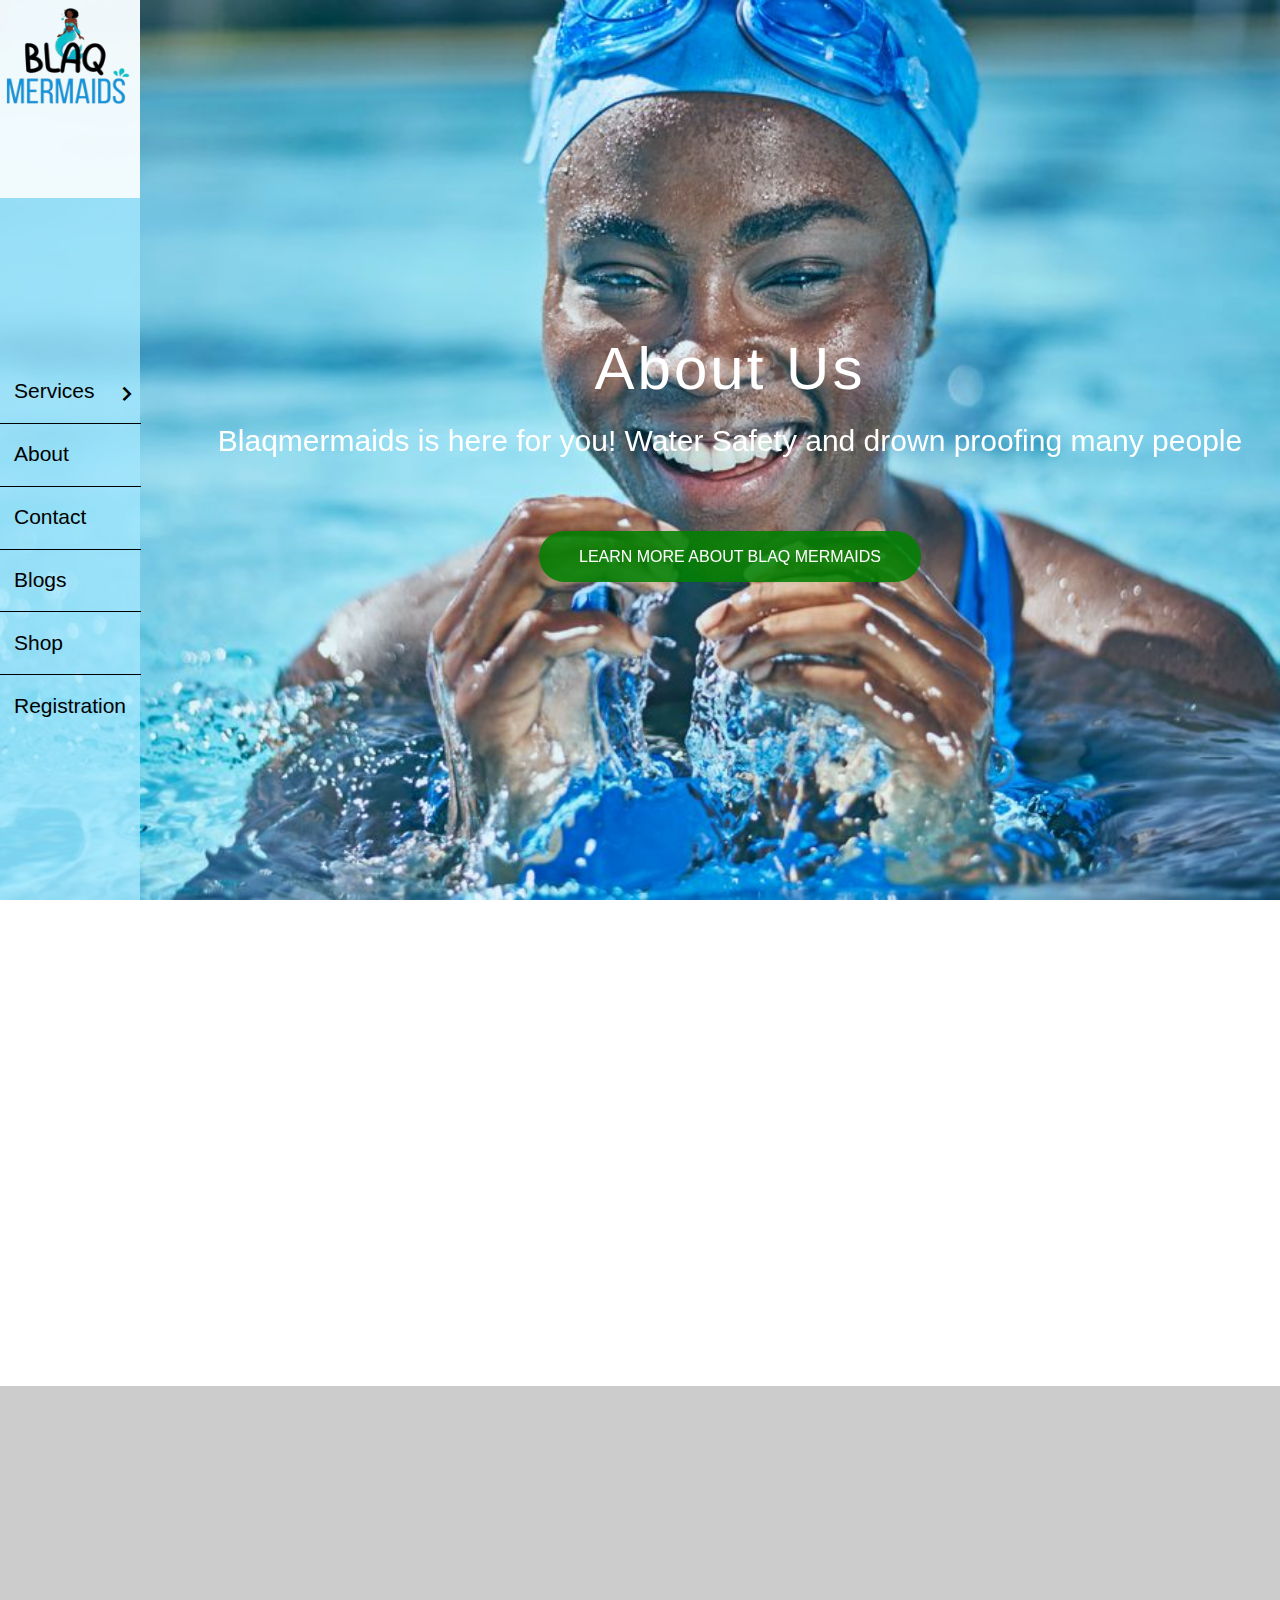
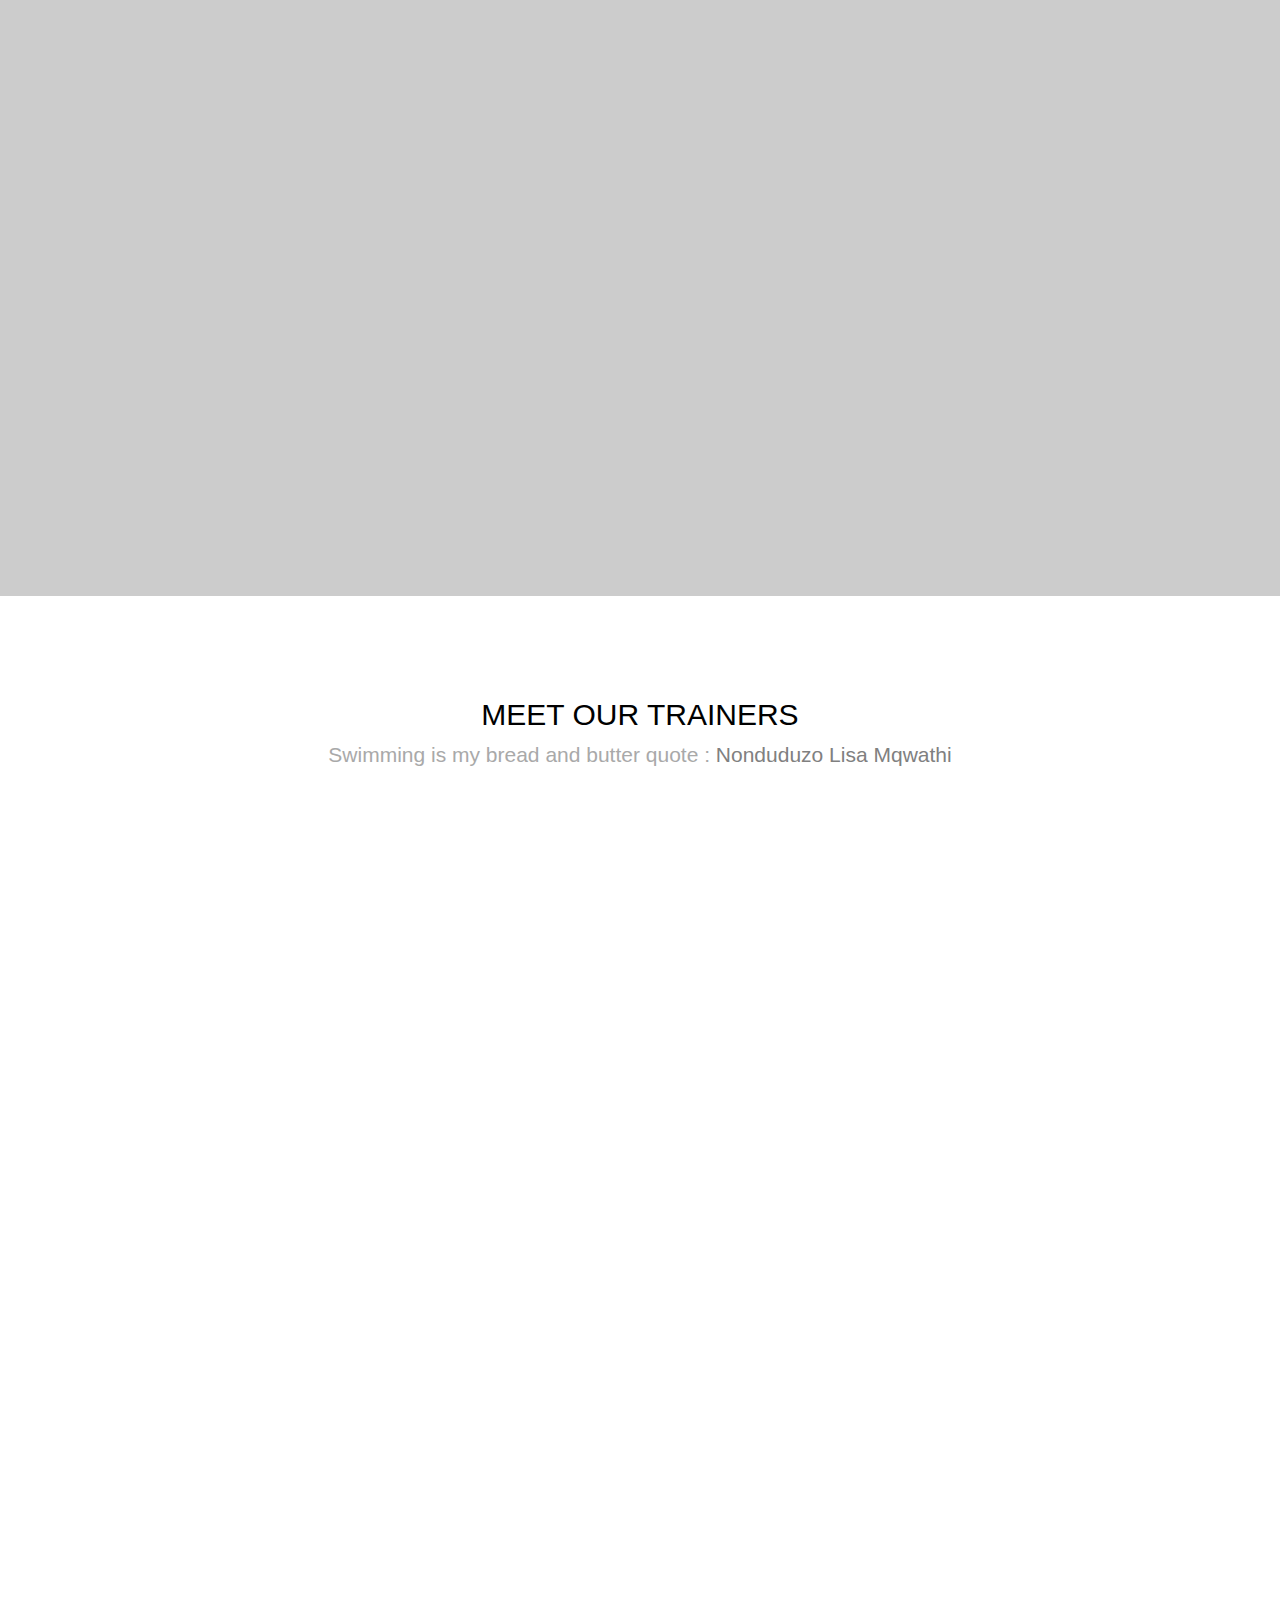
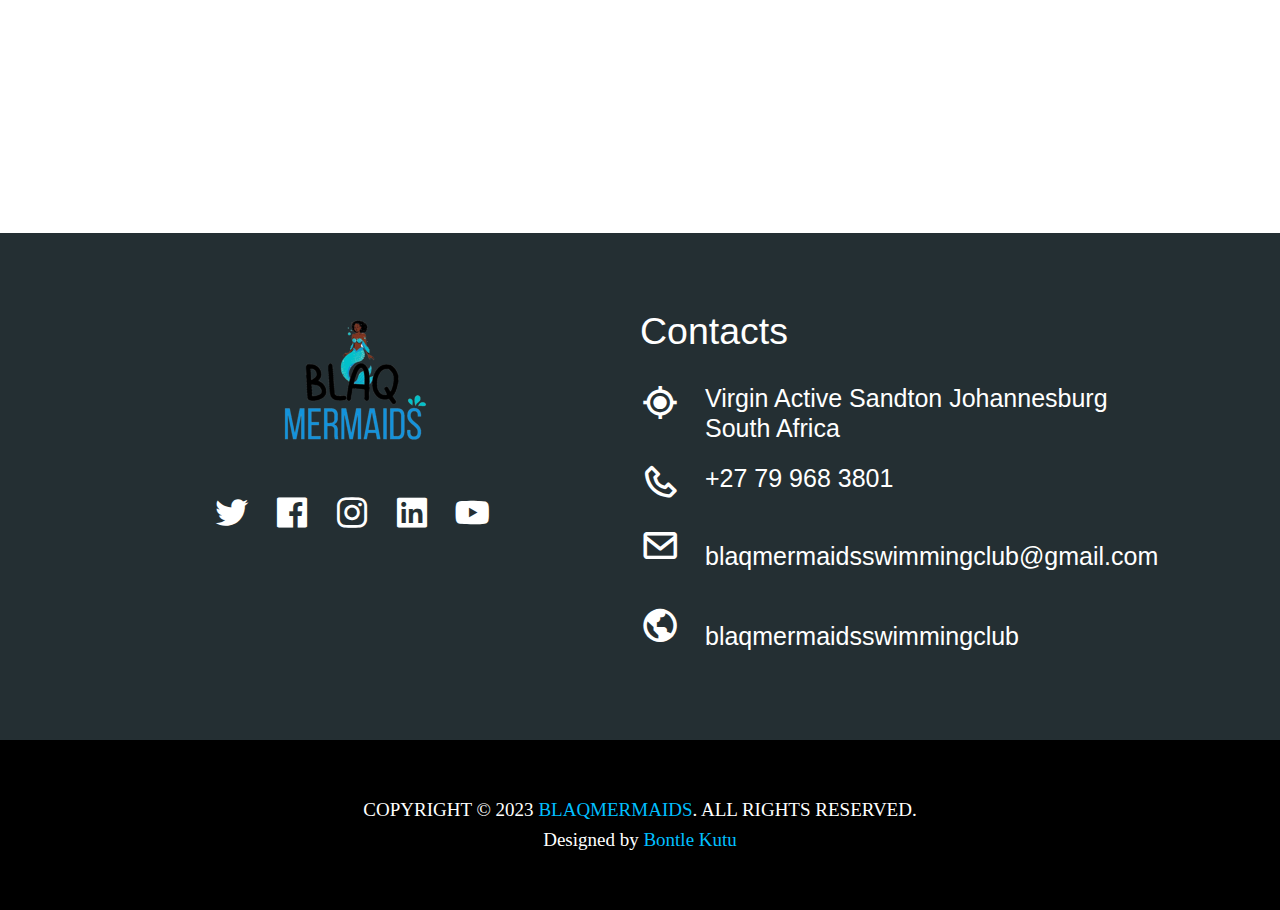
<file: about.html>
<!DOCTYPE html>
<html lang="en" dir="ltr">
  <head>
    <meta charset="utf-8">
    <link rel="stylesheet" href="css/about.css">
    <link rel="stylesheet" href="css/menu.css">
    <link rel="stylesheet" href="css/footer.css">
    <link rel="stylesheet" href="css/media about.css">
    <link rel="stylesheet" href="css/media footer.css">
    <link rel="stylesheet" href="css/media menu.css">
    <meta name="viewport" content="width=device-width, initial-scale=1">
    <meta name="keywords" content="swimming, coach, water, mermaids" />
    <meta name="author" content="Bontle Kutu" />
    <!-- box icons -->
    <link href='https://unpkg.com/boxicons@2.1.4/css/boxicons.min.css' rel='stylesheet'>
    <link rel="icon" type="image" href="pic/logo.png">
    <title>BLAQ MERMAIDS ABOUT</title>
  </head>
  <body>

    <!-- Scroll to top -->
    <button title="Scroll to top" id="scroll_btn" onclick="topFunction()"><i class='bx bx-chevrons-up'></i></button>

    <!-- Main Side Navbar Menu -->
  <div class="sidemenu_container">
    <div class="sidemenu_frame">
      <div class="sidemenu_content">
        <div class="sidemenu_logo">
          <a href="index.html"><img src="pic/logo.png"></a>
        </div>
          <div class="transition_frame">
              <div class="in_center">
                <div class="expand one">
                  <a href="services.html" class="content_drop">Services <i class="bx bx-chevron-right"></i> </a>
                  <div id="" class="dropdown-content">
                    <a href="sandton.html">Sandton</a>
                    <div id="hover_drop">
                      <div class="swimming_lessons">
                        <a href="balfour.html">Balfour</a>
                      </div>
                    </div>
                   </div>
                </div>
                <div class="expand two">
                  <a href="about.html">About</a>
                </div>
                <div class="expand three">
                  <a href="contact.html">Contact</a>
                </div>
                <div class="expand four">
                  <a href="blogs.html">Blogs</a>
                </div>
                <div class="expand five">
                  <a href="shop.html">Shop</a>
                </div>
                <div class="expand six">
                  <a href="https://forms.gle/yX81As7CKtSd5cGk8" target="_blank">Registration</a>
                </div>
              </div>
          </div>
      </div>
    </div>
  </div>


    <!-- Mobile menu -->

    <div class="mobile_menu">
      <i onclick="mobileFunction()" class="bx bx-menu"></i>
      <div class="mobile_container" id="Dropdown_mobile">
      <div class="mobile_frame">
      <div class="mobile_content">
          <a href="index.html"><img src="pic/logo.png"></a>
              <div class="in_center">
                <div class="expand one">
                  <a href="services.html" class="content_drop">Services <i class="bx bx-chevron-right"></i> </a>
                  <div id="" class="dropdown-content">
                    <a href="sandton.html">Sandton</a>
                    <div id="hover_drop">
                      <div class="swimming_lessons">
                        <a href="balfour.html">Balfour</a>
                      </div>
                    </div>
                   </div>
                </div>
                <div class="expand two">
                  <a href="about.html">About</a>
                </div>
                <div class="expand three">
                  <a href="contact.html">Contact</a>
                </div>
                <div class="expand four">
                  <a href="blogs.html">Blogs</a>
                </div>
                <div class="expand five">
                  <a href="shop.html">Shop</a>
                </div>
                <div class="expand six">
                  <a href="https://forms.gle/yX81As7CKtSd5cGk8" target="_blank">Registration</a>
                </div>
              </div>
      </div>
    </div>
    </div>
  </div>

    <!-- Main Top Background Image -->
    <div class="image_container">
      <div class="image_frame">
        <div class="image_text">
          <div class="image_text_text image_hide hidden">
            <h2>About Us</h2>
            <p>Blaqmermaids is here for you! Water Safety and drown proofing many people</p>
            <br>
            <a href="about.html">LEARN MORE ABOUT BLAQ MERMAIDS</a>
          </div>
        </div>
      </div>
    </div>

<div class="body">
  <div class="text image_hide hidden">
    <h2><span>Note</span> We have access to a number of pools around Johannesburg so always share info on where you are based. We cater for house calls within Southern Africa.</h2>
      <p>Swimming provides numerous physical and personal benefits Fitness, strength, coordination and physical awareness, are just a few of the advantages that are gained by swimming regularly. The sport, discipline and commitment of swimming also challenges and develops many personal skills.</p>
  </div>
  <div class="parallax_scrolling">
    <div class="parallax_frame">
      <div class="parallax_text">
        <p class="scale hidden">Many people drown not because they can't swim but because they don't know what to do when their lives are disrupted in water.</p>
      </div>
    </div>
  </div>

  <div class="team_container">
    <div class="team_frame">
      <h2>MEET OUR TRAINERS</h2>
      <p>Swimming is my bread and butter quote : <span>Nonduduzo Lisa Mqwathi</span></p>
      <div class="meat_the_team">
        <div class="team">
          <div class="team_img">
            <div class="team_1 trainers delay hidden"></div>
            <div class="team_2 trainers delay hidden"></div>
            <div class="team_3 trainers delay hidden"></div>
          </div>
          <div class="team_img">
            <div class="team_1 trainers delay delayed hidden"></div>
            <div class="team_2 trainers delay delayed hidden"></div>
            <div class="team_3 trainers delay delayed hidden"></div>
          </div>
        </div>
      </div>
    </div>
  </div>
</div>

 

  </body>
  <footer>
    <div class="footer_container">
      <div class="footer_frame">
        <div class="footer_item1">
          <div class="footer_content">
            <div class="footer_logo">
              <a href="index.html"><img src="pic/logo.png"></a>
            </div>
            <div class="footer_anchors">
              <a href="https://twitter.com/i/flow/login?redirect_after_login=%2Flisamqwathi" target="_blank"><i class='bx bxl-twitter'></i></a>
              <a href="https://www.facebook.com/blaq.mermaids/" target="_blank"><i class='bx bxl-facebook-square'></i></a>
              <a href="https://www.instagram.com/blaq.mermaid/" target="_blank"><i class='bx bxl-instagram'></i></a>
              <a href="https://www.linkedin.com/posts/lisamqwathi_springbokmermaids-joburgmermaids-padimermaids-activity-7109554346157080576-wNUd?trk=public_profile_like_view" target="_blank"><i class='bx bxl-linkedin-square'></i></a>
              <a href="https://www.youtube.com/channel/UCRE-iBIaHSyGzZwS0p4IuVQ" target="_blank"><i class='bx bxl-youtube'></i></a>
            </div>
          </div>
          <div class="footer_address">
            <h2>Contacts</h2>
            <div class="footer_sub_anchors">
              <span><i class='bx bx-current-location'></i></span>
              <p>Virgin Active Sandton Johannesburg <br>South Africa</p>
            </div><br>
            <div class="footer_sub_anchors">
              <span><i class='bx bx-phone'></i></span>
              <p>+27 79 968 3801</p>
            </div><br>
            <div class="footer_sub_anchors">
              <span><i class='bx bx-envelope'></i></span>
              <a href="mailto:blaqmermaidsswimmingclub@gmail.com">blaqmermaidsswimmingclub@gmail.com</a>
            </div><br>
            <div class="footer_sub_anchors">
              <span><i class='bx bx-world'></i></span>
              <a href="index.html">blaqmermaidsswimmingclub</a>
            </div>
          </div>
        </div>
        <div class="footer_item2">
          <p>COPYRIGHT &copy 2023 <span>BLAQMERMAIDS</span>. ALL RIGHTS RESERVED.</p>
          <p>Designed by <a href="mailto:makhabo.kutu@gmail.com">Bontle Kutu</a></p>
        </div>
      </div>
    </div>
  </footer>
  <script src="js/about.js"></script>
  <script async src='https://d2mpatx37cqexb.cloudfront.net/delightchat-whatsapp-widget/embeds/embed.min.js'></script>
        <script>
          var wa_btnSetting = {"btnColor":"#6495ed","ctaText":"WhatsApp Us","cornerRadius":40,"marginBottom":20,"marginLeft":20,"marginRight":20,"btnPosition":"right","whatsAppNumber":"27799683801","welcomeMessage":"Hello","zIndex":999999,"btnColorScheme":"light"};
          window.onload = () => {
            _waEmbed(wa_btnSetting);
          };
        </script>
      
</html>
</file>
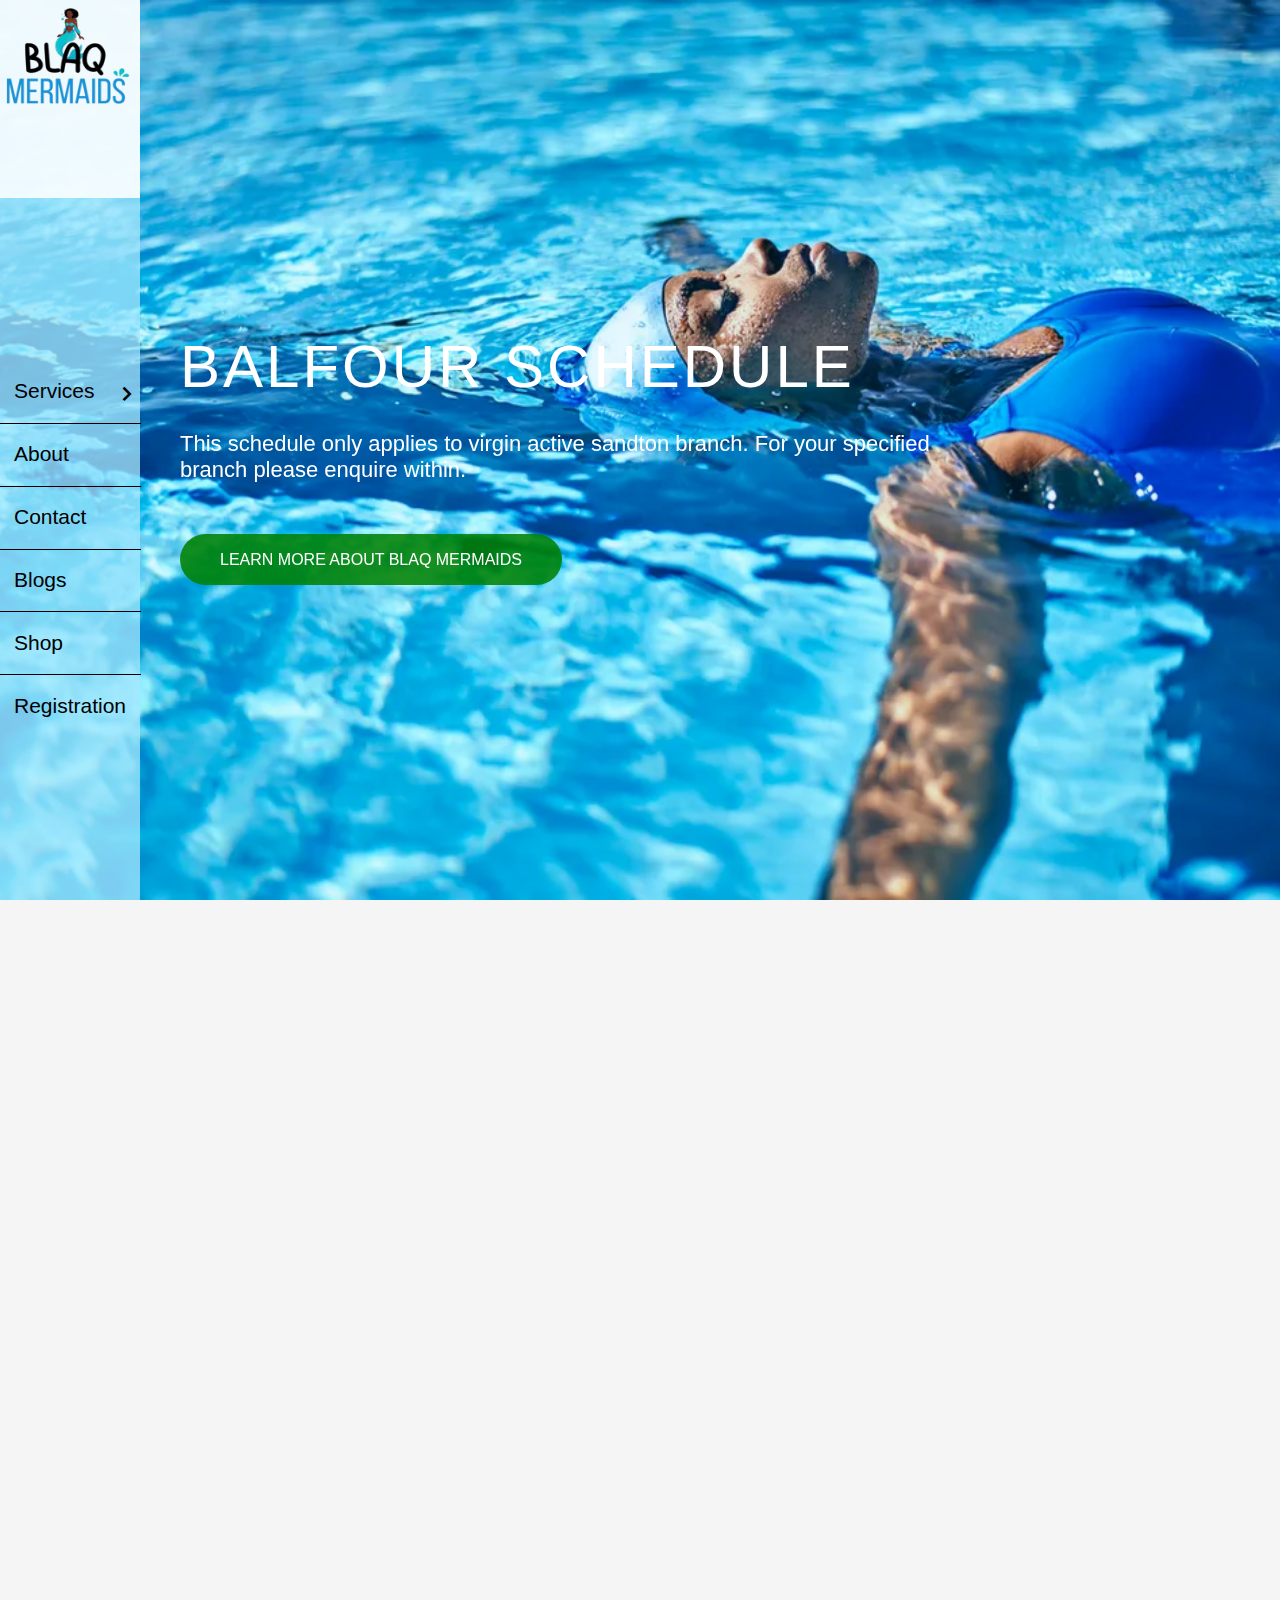
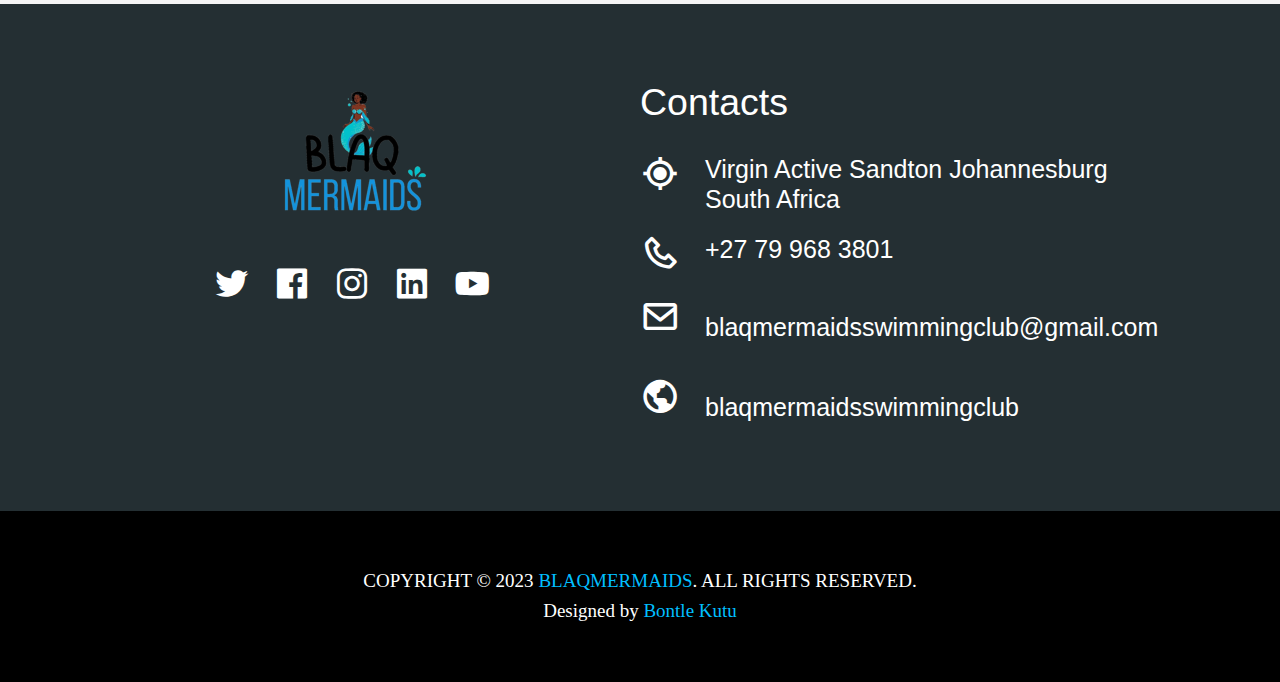
<file: balfour.html>
<!DOCTYPE html>
<html lang="en" dir="ltr">
  <head>
    <meta charset="utf-8">
    <link rel="stylesheet" href="css/balfour.css">
    <link rel="stylesheet" href="css/menu.css">
    <link rel="stylesheet" href="css/footer.css">
    <link rel="stylesheet" href="css/media balfour.css">
    <link rel="stylesheet" href="css/media footer.css">
    <link rel="stylesheet" href="css/media menu.css">
    <meta name="viewport" content="width=device-width, initial-scale=1">
    <meta name="keywords" content="swimming, coach, water, mermaids" />
    <meta name="author" content="Bontle Kutu" />
    <!-- box icons -->
    <link href='https://unpkg.com/boxicons@2.1.4/css/boxicons.min.css' rel='stylesheet'>
    <link rel="icon" type="image" href="pic/logo.png">
    <title>BLAQ MERMAIDS BALFOUR</title>
  </head>
  <body>

    <!-- Scroll to top -->
    <button title="Scroll to top" id="scroll_btn" onclick="topFunction()"><i class='bx bx-chevrons-up'></i></button>

    <!-- Main Side Navbar Menu -->
  <div class="sidemenu_container">
    <div class="sidemenu_frame">
      <div class="sidemenu_content">
        <div class="sidemenu_logo">
          <a href="index.html"><img src="pic/logo.png"></a>
        </div>
          <div class="transition_frame">
              <div class="in_center">
                <div class="expand one">
                  <a href="services.html" class="content_drop">Services <i class="bx bx-chevron-right"></i> </a>
                  <div id="" class="dropdown-content">
                    <a href="sandton.html">Sandton</a>
                    <div id="hover_drop">
                      <div class="swimming_lessons">
                        <a href="balfour.html">Balfour</a>
                      </div>
                    </div>
                   </div>
                </div>
                <div class="expand two">
                  <a href="about.html">About</a>
                </div>
                <div class="expand three">
                  <a href="contact.html">Contact</a>
                </div>
                <div class="expand four">
                  <a href="blogs.html">Blogs</a>
                </div>
                <div class="expand five">
                  <a href="shop.html">Shop</a>
                </div>
                <div class="expand six">
                  <a href="https://forms.gle/yX81As7CKtSd5cGk8" target="_blank">Registration</a>
                </div>
              </div>
          </div>
      </div>
    </div>
  </div>


    <!-- Mobile menu -->

    <div class="mobile_menu">
      <i onclick="mobileFunction()" class="bx bx-menu"></i>
      <div class="mobile_container" id="Dropdown_mobile">
      <div class="mobile_frame">
      <div class="mobile_content">
          <a href="index.html"><img src="pic/logo.png"></a>
              <div class="in_center">
                <div class="expand one">
                  <a href="services.html" class="content_drop">Services <i class="bx bx-chevron-right"></i> </a>
                  <div id="" class="dropdown-content">
                    <a href="sandton.html">Sandton</a>
                    <div id="hover_drop">
                      <div class="swimming_lessons">
                        <a href="balfour.html">Balfour</a>
                      </div>
                    </div>
                   </div>
                </div>
                <div class="expand two">
                  <a href="about.html">About</a>
                </div>
                <div class="expand three">
                  <a href="contact.html">Contact</a>
                </div>
                <div class="expand four">
                  <a href="blogs.html">Blogs</a>
                </div>
                <div class="expand five">
                  <a href="shop.html">Shop</a>
                </div>
                <div class="expand six">
                  <a href="https://forms.gle/yX81As7CKtSd5cGk8" target="_blank">Registration</a>
                </div>
              </div>
      </div>
    </div>
    </div>
  </div>

    <!-- Main Top Background Image -->
    <div class="image_container">
      <div class="image_frame">
        <div class="image_text">
          <div class="image_text_text image_hide hidden">
            <h2>BALFOUR SCHEDULE</h2>
            <p>This schedule only applies to virgin active sandton branch. For your specified branch please enquire within.</p>
            <br>
            <a href="about.html">LEARN MORE ABOUT BLAQ MERMAIDS</a>
          </div>
        </div>
      </div>
    </div>

    <div class="balfour_text_container">
      <div class="balfour_text_frame">
        <div class="balfour_text_content">
          <div class="balfour_text delay hidden">
            <h2>Adults</h2>
            <p>Adult session's start from 6:00 till 13:00 and restart at 17:00 on week days</p>
          </div>
          <div class="balfour_text delay hidden">
            <h2>Children</h2>
            <p>Kid’s session's start from 14:00 to 17:00 on weekdays. Proof of payment guarantees you a slot .</p>
          </div>
        </div>
      </div>
    </div>



  </body>
  <footer>
    <div class="footer_container">
      <div class="footer_frame">
        <div class="footer_item1">
          <div class="footer_content">
            <div class="footer_logo">
              <a href="index.html"><img src="pic/logo.png"></a>
            </div>
            <div class="footer_anchors">
              <a href="https://twitter.com/i/flow/login?redirect_after_login=%2Flisamqwathi" target="_blank"><i class='bx bxl-twitter'></i></a>
              <a href="https://www.facebook.com/blaq.mermaids/" target="_blank"><i class='bx bxl-facebook-square'></i></a>
              <a href="https://www.instagram.com/blaq.mermaid/" target="_blank"><i class='bx bxl-instagram'></i></a>
              <a href="https://www.linkedin.com/posts/lisamqwathi_springbokmermaids-joburgmermaids-padimermaids-activity-7109554346157080576-wNUd?trk=public_profile_like_view" target="_blank"><i class='bx bxl-linkedin-square'></i></a>
              <a href="https://www.youtube.com/channel/UCRE-iBIaHSyGzZwS0p4IuVQ" target="_blank"><i class='bx bxl-youtube'></i></a>
            </div>
          </div>
          <div class="footer_address">
            <h2>Contacts</h2>
            <div class="footer_sub_anchors">
              <span><i class='bx bx-current-location'></i></span>
              <p>Virgin Active Sandton Johannesburg <br>South Africa</p>
            </div><br>
            <div class="footer_sub_anchors">
              <span><i class='bx bx-phone'></i></span>
              <p>+27 79 968 3801</p>
            </div><br>
            <div class="footer_sub_anchors">
              <span><i class='bx bx-envelope'></i></span>
              <a href="mailto:blaqmermaidsswimmingclub@gmail.com">blaqmermaidsswimmingclub@gmail.com</a>
            </div><br>
            <div class="footer_sub_anchors">
              <span><i class='bx bx-world'></i></span>
              <a href="index.html">blaqmermaidsswimmingclub</a>
            </div>
          </div>
        </div>
        <div class="footer_item2">
          <p>COPYRIGHT &copy 2023 <span>BLAQMERMAIDS</span>. ALL RIGHTS RESERVED.</p>
          <p>Designed by <a href="mailto:makhabo.kutu@gmail.com">Bontle Kutu</a></p>
        </div>
      </div>
    </div>
  </footer>
  <script src="js/balfour.js"></script>
  <script async src='https://d2mpatx37cqexb.cloudfront.net/delightchat-whatsapp-widget/embeds/embed.min.js'></script>
        <script>
          var wa_btnSetting = {"btnColor":"#6495ed","ctaText":"WhatsApp Us","cornerRadius":40,"marginBottom":20,"marginLeft":20,"marginRight":20,"btnPosition":"right","whatsAppNumber":"27799683801","welcomeMessage":"Hello","zIndex":999999,"btnColorScheme":"light"};
          window.onload = () => {
            _waEmbed(wa_btnSetting);
          };
        </script>
      
</html>
</file>
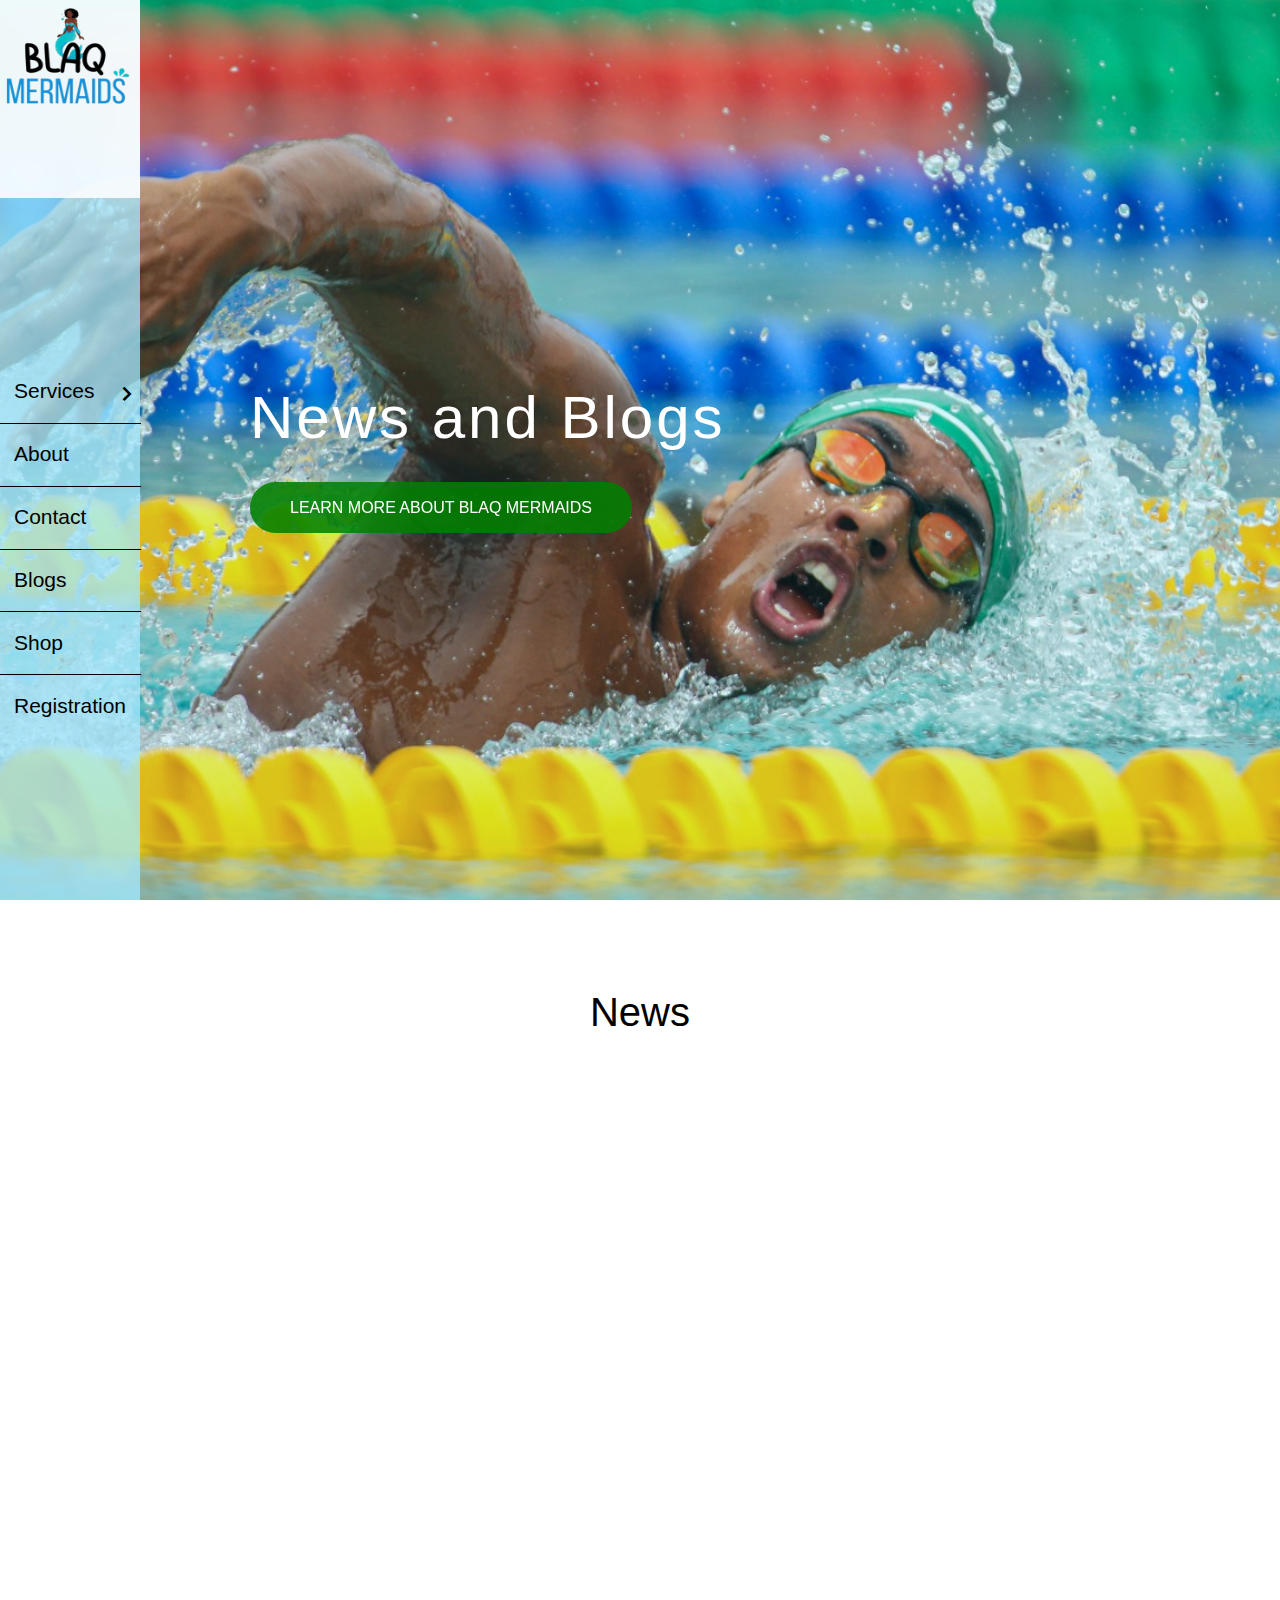
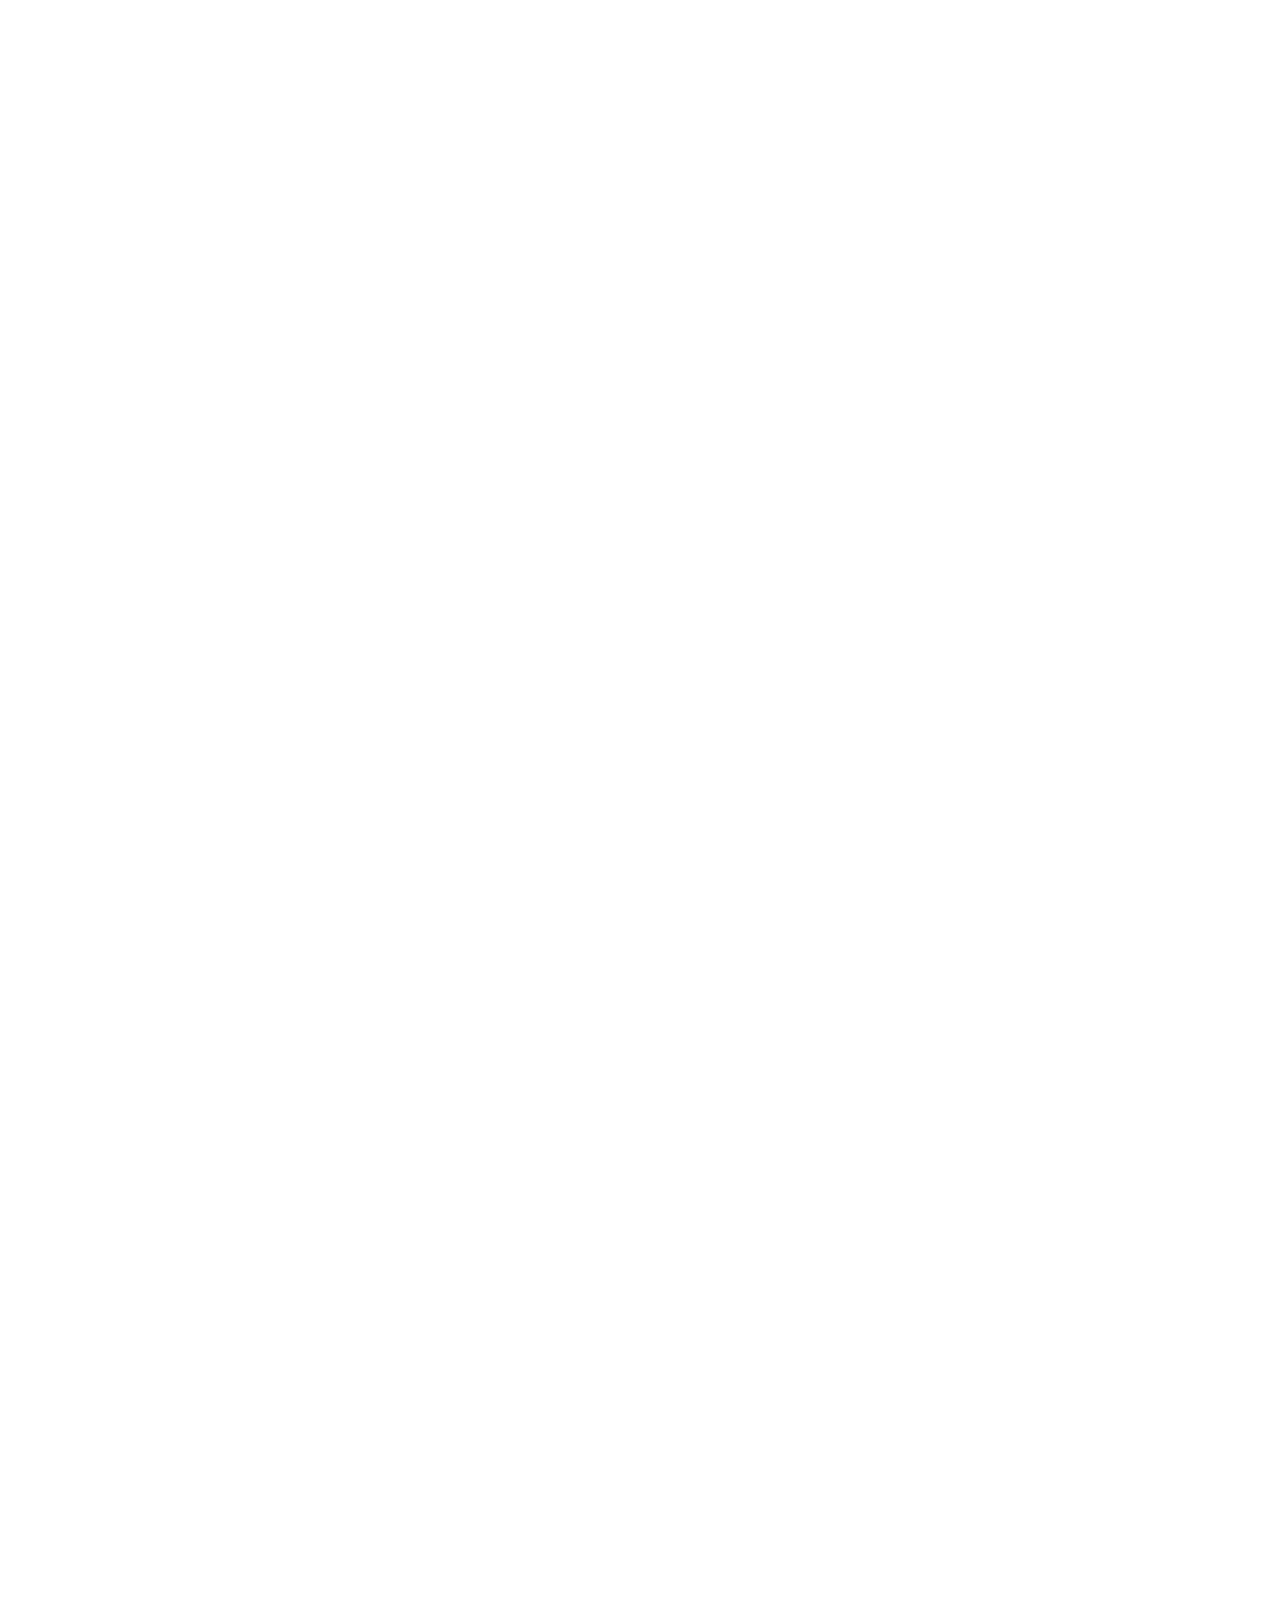
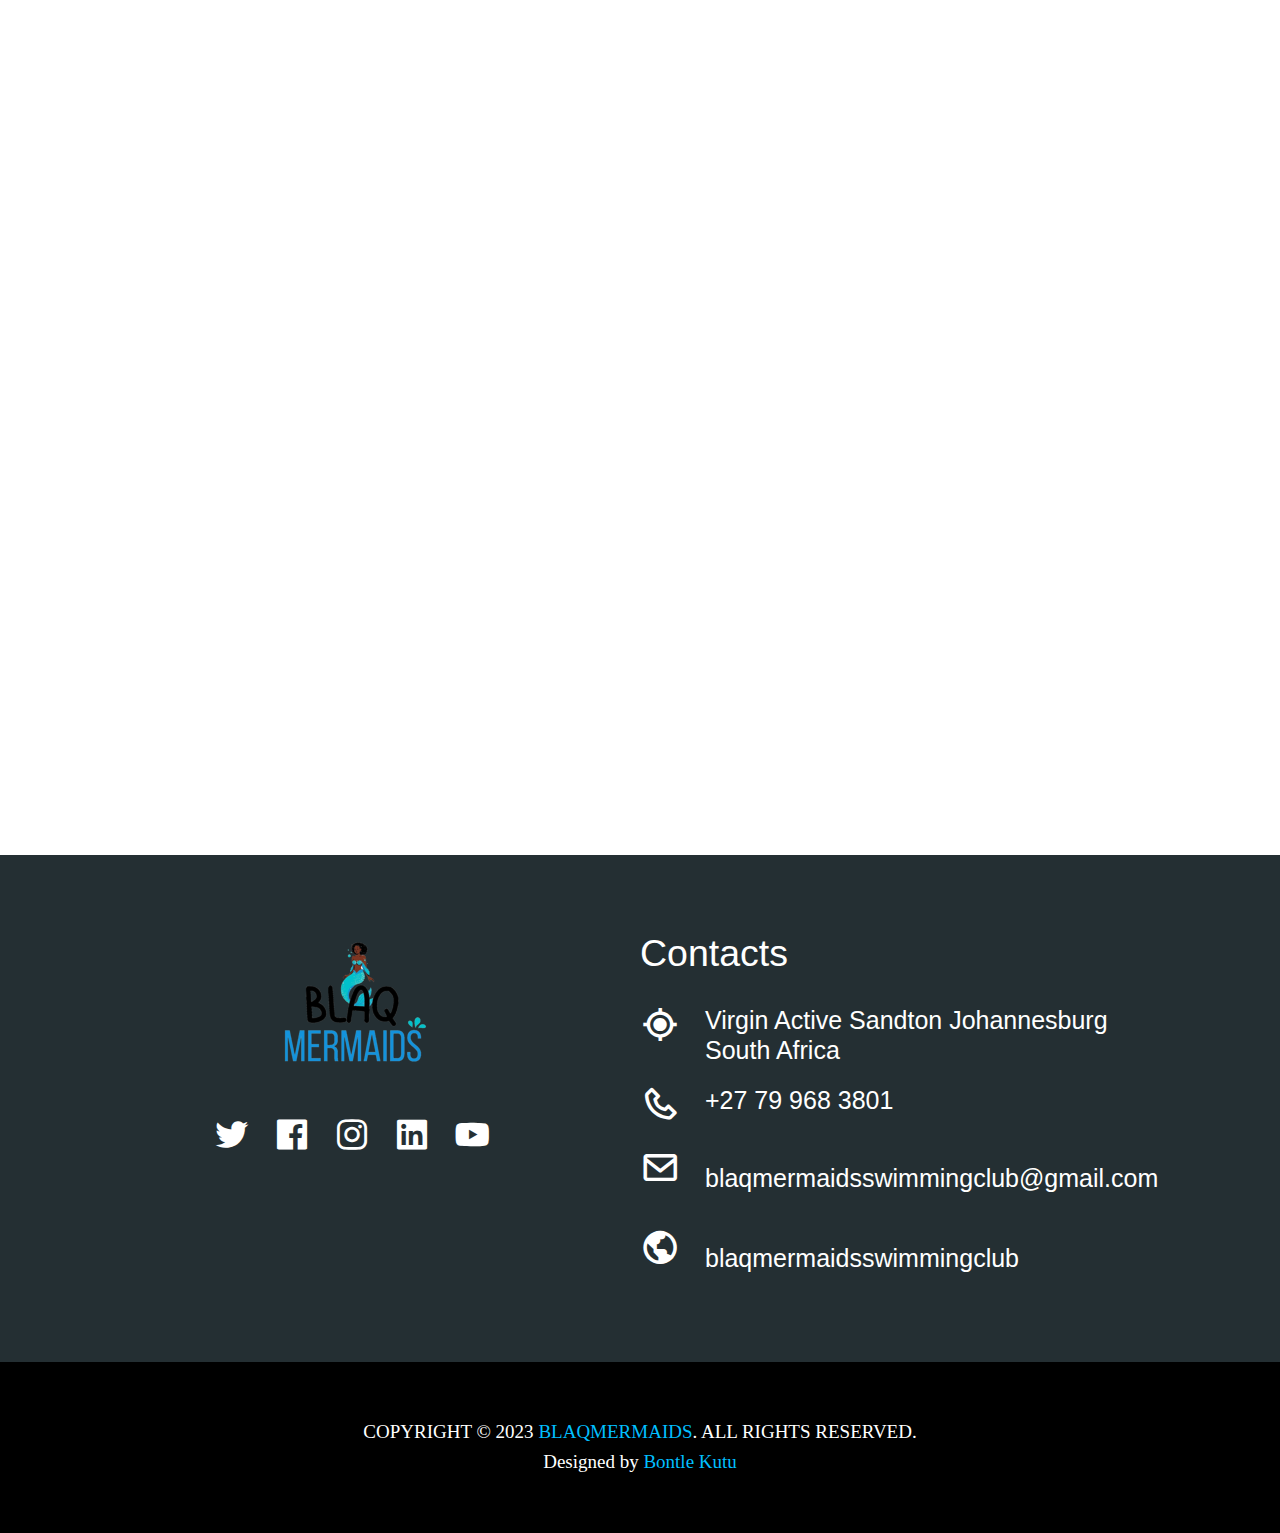
<file: blogs.html>
<!DOCTYPE html>
<html lang="en" dir="ltr">
  <head>
    <meta charset="utf-8">
    <link rel="stylesheet" href="css/blogs.css">
    <link rel="stylesheet" href="css/menu.css">
    <link rel="stylesheet" href="css/footer.css">
    <link rel="stylesheet" href="css/media blogs.css">
    <link rel="stylesheet" href="css/media footer.css">
    <link rel="stylesheet" href="css/media menu.css">
    <meta name="viewport" content="width=device-width, initial-scale=1">
    <meta name="keywords" content="swimming, coach, water, mermaids" />
    <meta name="author" content="Bontle Kutu" />
    <!-- box icons -->
    <link href='https://unpkg.com/boxicons@2.1.4/css/boxicons.min.css' rel='stylesheet'>
    <link rel="icon" type="image" href="pic/logo.png">
    <title>BLAQ MERMAIDS BLOGS</title>
  </head>
  <body>

    <!-- Scroll to top -->
    <button title="Scroll to top" id="scroll_btn" onclick="topFunction()"><i class='bx bx-chevrons-up'></i></button>

    <!-- Main Side Navbar Menu -->
  <div class="sidemenu_container">
    <div class="sidemenu_frame">
      <div class="sidemenu_content">
        <div class="sidemenu_logo">
          <a href="index.html"><img src="pic/logo.png"></a>
        </div>
          <div class="transition_frame">
              <div class="in_center">
                <div class="expand one">
                  <a href="services.html" class="content_drop">Services <i class="bx bx-chevron-right"></i> </a>
                  <div id="" class="dropdown-content">
                    <a href="sandton.html">Sandton</a>
                    <div id="hover_drop">
                      <div class="swimming_lessons">
                        <a href="balfour.html">Balfour</a>
                      </div>
                    </div>
                   </div>
                </div>
                <div class="expand two">
                  <a href="about.html">About</a>
                </div>
                <div class="expand three">
                  <a href="contact.html">Contact</a>
                </div>
                <div class="expand four">
                  <a href="blogs.html">Blogs</a>
                </div>
                <div class="expand five">
                  <a href="shop.html">Shop</a>
                </div>
                <div class="expand six">
                  <a href="https://forms.gle/yX81As7CKtSd5cGk8" target="_blank">Registration</a>
                </div>
              </div>
          </div>
      </div>
    </div>
  </div>


    <!-- Mobile menu -->

    <div class="mobile_menu">
      <i onclick="mobileFunction()" class="bx bx-menu"></i>
      <div class="mobile_container" id="Dropdown_mobile">
      <div class="mobile_frame">
      <div class="mobile_content">
          <a href="index.html"><img src="pic/logo.png"></a>
              <div class="in_center">
                <div class="expand one">
                  <a href="services.html" class="content_drop">Services <i class="bx bx-chevron-right"></i> </a>
                  <div id="" class="dropdown-content">
                    <a href="sandton.html">Sandton</a>
                    <div id="hover_drop">
                      <div class="swimming_lessons">
                        <a href="balfour.html">Balfour</a>
                      </div>
                    </div>
                   </div>
                </div>
                <div class="expand two">
                  <a href="about.html">About</a>
                </div>
                <div class="expand three">
                  <a href="contact.html">Contact</a>
                </div>
                <div class="expand four">
                  <a href="blogs.html">Blogs</a>
                </div>
                <div class="expand five">
                  <a href="shop.html">Shop</a>
                </div>
                <div class="expand six">
                  <a href="https://forms.gle/yX81As7CKtSd5cGk8" target="_blank">Registration</a>
                </div>
              </div>
      </div>
    </div>
    </div>
  </div>

    <!-- Main Top Background Image -->
    <div class="image_container">
      <div class="image_frame">
        <div class="image_text">
          <div class="image_text_text image_hide hidden">
            <h2>News and Blogs</h2>
            <a href="about.html">LEARN MORE ABOUT BLAQ MERMAIDS</a>
          </div>
        </div>
      </div>
    </div>

<div class="body">
  <div class="posts">
    <div class="posts_frame">
      <div class="posts_content">
        <h2>News</h2>
        <div class="blogs">
          <div class="blog_posts">
            <div class="blog_item delay hidden">
              <img src="pic/water.png" alt="Blogs">
            </div>
            <div class="news_text scale hidden">
              <div class="intro colour">
                <h2>Dive into Adventure: <span>Snorkel Fun Day at Miracle Waters!</span></h2>
                <p>Are you ready to embark on an aquatic adventure? Join us on December 10<sup>th</sup> at the 
                   breathtaking  Miracle Waters for Snorkel Fun Day filled with excitement,learning and unforgettable experiences.
                </p>
              </div>
              <div class="events_content">
                <p class="sub_heading">Date and Time</p>
                <p class="sub_heading">Date:</p><p>- <span>December 10, 20XX</span></p>
                <p class="sub_heading">Time:</p><p>- <span>8:00 am onwards</span></p>
              </div>
              <div class="events_content colour">
                <p class="sub_heading">Location</p>
                <p>- Miracle Waters(Insert Address)</p>
              </div>
              <div class="events_content">
                <p class="sub_heading"><span>Event Highlights:</span></p>
                <div class="events_content colour">
                  <p class="sub_heading">Learn to Snorkel:</p>
                  <p>
                    - Whether you're a novice or have some snorkeling experience, our expert instructors are here to guide
                    you through the basic and enhance you skills
                  </p>
                </div>
                <div class="events_content">
                  <p class="sub_heading">Explore the Underwater World:</p>
                  <p>- Immerse yourself in the beauty of Miracle Waters. Discover a world beneath the surface filled with vibrant life</p>
                </div>
                <div class="events_content colour">
                  <p class="sub_heading">Gear Rental Included:</p>
                  <p>- Worried about equipment? Fret not! Your registration fee of R1200 covers snorkeling gear rental, ensuring you have everything you need for a fantastic underwater adventure.</p>
                </div>
                <div class="events_content">
                  <p class="sub_heading">Guided Sessions:</p>
                  <p>
                    - Enjoy guided snorkeling sessions led by experienced instructors from <span>Merschool</span> and <span>Blaq Mermaids Swimming Club</span>.
                    Learn about the unique aquatic ecosystem and gain insights into the fascinating marine life that calls Miracle Waters home.
                  </p>
                </div>
                <div class="events_content colour">
                  <p class="sub_heading">Free Time to Explore:</p>
                  <p>
                    - After the lessons, you'll have the opportunity to explore the waters at your own pace.
                    Take in the serene surroundings and create lasting memories.
                  </p>
                </div>
                <div class="events_content">
                  <p class="sub_heading">Delicious Lunch and Snacks:</p>
                  <p>
                    - Refuel with a delicious lunch and snacks included in your registration.
                    We've got your culinary needs covered, so you can focus on enjoying the day.
                  </p>
                </div>
                <div class="events_content colour">
                  <p class="sub_heading">Entrance Fee:</p>
                  <p>- <span>R 1200 per person</span> </p>
                </div>
                <div class="events_content">
                  <p class="sub_heading">What's Included:</p>
                  <p>- Snorkeling gear rental </p>
                  <p>- Expert instruction </p>
                  <p>- Guided snorkeling sessions</p>
                  <p>- Free time for exploration</p>
                  <p>- Lunch and snacks</p>
                </div>
                <div class="events_content colour">
                  <p class="sub_heading">How to Register:</p>
                  <p>- Book on our <span>website</span></p>
                </div>
                <div class="events_content">
                  <p class="sub_heading">Cancellation Policy:</p>
                  <p>- <span>No Refunds</span></p>
                </div>
                <div class="events_content colour">
                  <p class="sub_heading">Contact Information:</p>
                  <p>For inquiries or assistance, please <span>contact</span></p>
                  <p>- <span>Lisa </span></p>
                  <p>- <span>Izelle</span> </p>
                </div>
                <div class="events_content end">
                  <p>
                    Don't miss out on this opportunity to explore the wonders of Miracle Waters! Pack your sense of adventure and get ready for a SnorkelFun Day like no other.
                    We can't wait to see you there!
                  </p>
                </div>

              </div>
            </div>
          </div>
          <!-- <div class="blog_posts">
            <div class="blog_item delay hidden"></div>
            <div class="blog_item delay hidden"></div>
            <div class="blog_item delay hidden"></div>
          </div> -->
        </div>
        <!-- <h2>Blogs</h2>
        <div class="news">
          <div class="news_posts">
            <div class="news_item delay hidden"></div>
            <div class="news_item delay hidden"></div>
            <div class="news_item delay hidden"></div>
          </div>
          <div class="news_posts">
            <div class="news_item delay hidden"></div>
            <div class="news_item delay hidden"></div>
            <div class="news_item delay hidden"></div>
          </div>
        </div> -->
      </div>
    </div>
  </div>
</div>


  </body>
  <footer>
    <div class="footer_container">
      <div class="footer_frame">
        <div class="footer_item1">
          <div class="footer_content">
            <div class="footer_logo">
              <a href="index.html"><img src="pic/logo.png"></a>
            </div>
            <div class="footer_anchors">
              <a href="https://twitter.com/i/flow/login?redirect_after_login=%2Flisamqwathi" target="_blank"><i class='bx bxl-twitter'></i></a>
              <a href="https://www.facebook.com/blaq.mermaids/" target="_blank"><i class='bx bxl-facebook-square'></i></a>
              <a href="https://www.instagram.com/blaq.mermaid/" target="_blank"><i class='bx bxl-instagram'></i></a>
              <a href="https://www.linkedin.com/posts/lisamqwathi_springbokmermaids-joburgmermaids-padimermaids-activity-7109554346157080576-wNUd?trk=public_profile_like_view" target="_blank"><i class='bx bxl-linkedin-square'></i></a>
              <a href="https://www.youtube.com/channel/UCRE-iBIaHSyGzZwS0p4IuVQ" target="_blank"><i class='bx bxl-youtube'></i></a>
            </div>
          </div>
          <div class="footer_address">
            <h2>Contacts</h2>
            <div class="footer_sub_anchors">
              <span><i class='bx bx-current-location'></i></span>
              <p>Virgin Active Sandton Johannesburg <br>South Africa</p>
            </div><br>
            <div class="footer_sub_anchors">
              <span><i class='bx bx-phone'></i></span>
              <p>+27 79 968 3801</p>
            </div><br>
            <div class="footer_sub_anchors">
              <span><i class='bx bx-envelope'></i></span>
              <a href="mailto:blaqmermaidsswimmingclub@gmail.com">blaqmermaidsswimmingclub@gmail.com</a>
            </div><br>
            <div class="footer_sub_anchors">
              <span><i class='bx bx-world'></i></span>
              <a href="index.html">blaqmermaidsswimmingclub</a>
            </div>
          </div>
        </div>
        <div class="footer_item2">
          <p>COPYRIGHT &copy 2023 <span>BLAQMERMAIDS</span>. ALL RIGHTS RESERVED.</p>
          <p>Designed by <a href="mailto:makhabo.kutu@gmail.com">Bontle Kutu</a></p>
        </div>
      </div>
    </div>
  </footer>
  <script src="js/blogs.js"></script>
  <script async src='https://d2mpatx37cqexb.cloudfront.net/delightchat-whatsapp-widget/embeds/embed.min.js'></script>
        <script>
          var wa_btnSetting = {"btnColor":"#6495ed","ctaText":"WhatsApp Us","cornerRadius":40,"marginBottom":20,"marginLeft":20,"marginRight":20,"btnPosition":"right","whatsAppNumber":"27799683801","welcomeMessage":"Hello","zIndex":999999,"btnColorScheme":"light"};
          window.onload = () => {
            _waEmbed(wa_btnSetting);
          };
        </script>
      
</html>
</file>
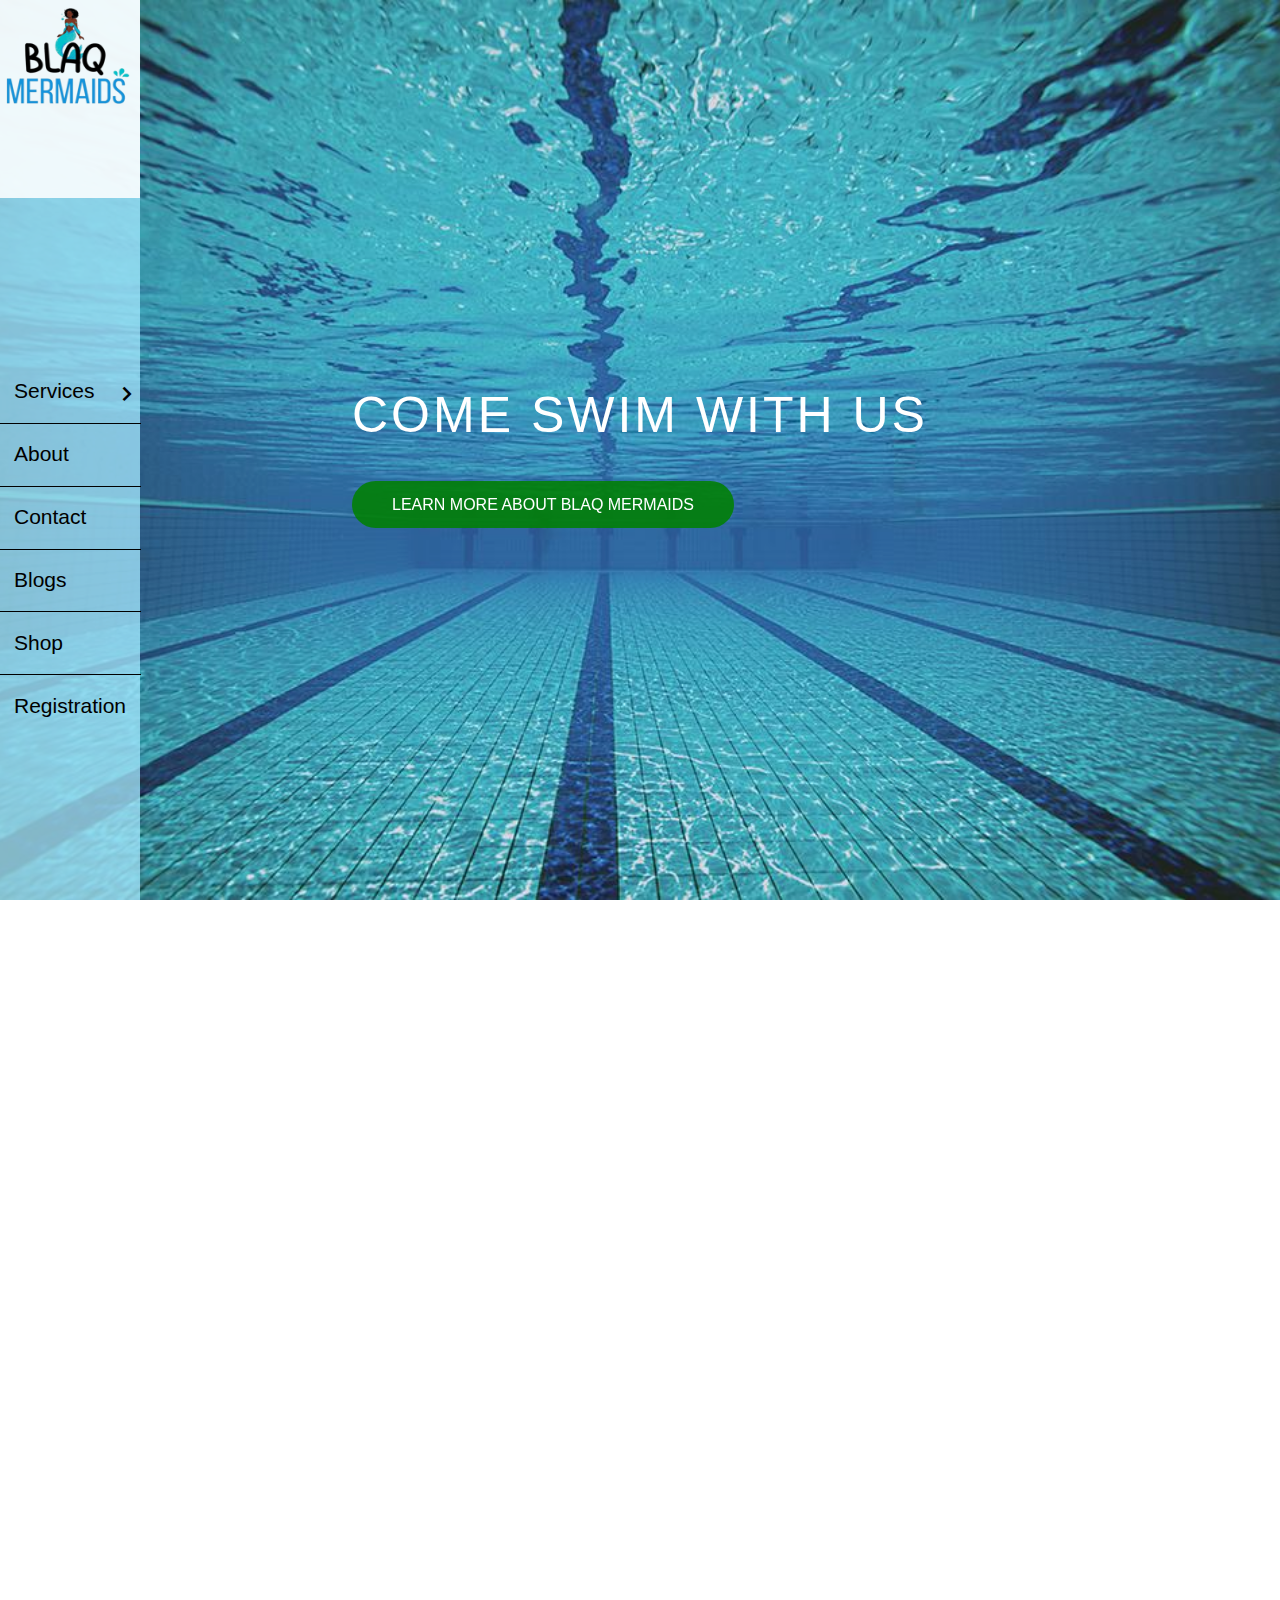
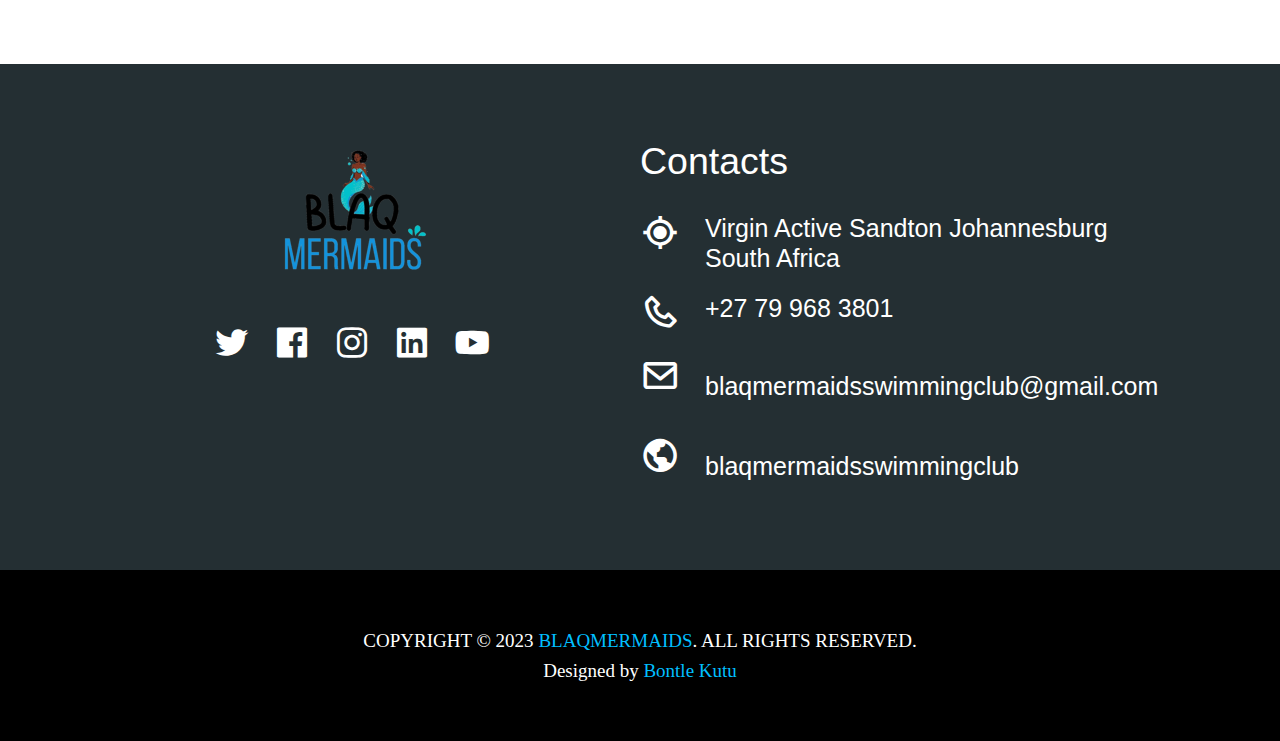
<file: contact.html>
<!DOCTYPE html>
<html lang="en" dir="ltr">
  <head>
    <meta charset="utf-8">
    <link rel="stylesheet" href="css/contact.css">
    <link rel="stylesheet" href="css/menu.css">
    <link rel="stylesheet" href="css/footer.css">
    <link rel="stylesheet" href="css/media contact.css">
    <link rel="stylesheet" href="css/media footer.css">
    <link rel="stylesheet" href="css/media menu.css">
    <meta name="viewport" content="width=device-width, initial-scale=1">
    <meta name="keywords" content="swimming, coach, water, mermaids" />
    <meta name="author" content="Bontle Kutu" />
    <!-- box icons -->
    <link href='https://unpkg.com/boxicons@2.1.4/css/boxicons.min.css' rel='stylesheet'>
    <link rel="icon" type="image" href="pic/logo.png">
    <title>BLAQ MERMAIDS CONTACT</title>
  </head>
  <body>

    <!-- Scroll to top -->
    <button title="Scroll to top" id="scroll_btn" onclick="topFunction()"><i class='bx bx-chevrons-up'></i></button>

    <!-- Main Side Navbar Menu -->
  <div class="sidemenu_container">
    <div class="sidemenu_frame">
      <div class="sidemenu_content">
        <div class="sidemenu_logo">
          <a href="index.html"><img src="pic/logo.png"></a>
        </div>
          <div class="transition_frame">
              <div class="in_center">
                <div class="expand one">
                  <a href="services.html" class="content_drop">Services <i class="bx bx-chevron-right"></i> </a>
                  <div id="" class="dropdown-content">
                    <a href="sandton.html">Sandton</a>
                    <div id="hover_drop">
                      <div class="swimming_lessons">
                        <a href="balfour.html">Balfour</a>
                      </div>
                    </div>
                   </div>
                </div>
                <div class="expand two">
                  <a href="about.html">About</a>
                </div>
                <div class="expand three">
                  <a href="contact.html">Contact</a>
                </div>
                <div class="expand four">
                  <a href="blogs.html">Blogs</a>
                </div>
                <div class="expand five">
                  <a href="shop.html">Shop</a>
                </div>
                <div class="expand six">
                  <a href="https://forms.gle/yX81As7CKtSd5cGk8" target="_blank">Registration</a>
                </div>
              </div>
          </div>
      </div>
    </div>
  </div>


    <!-- Mobile menu -->

    <div class="mobile_menu">
      <i onclick="mobileFunction()" class="bx bx-menu"></i>
      <div class="mobile_container" id="Dropdown_mobile">
      <div class="mobile_frame">
      <div class="mobile_content">
          <a href="index.html"><img src="pic/logo.png"></a>
              <div class="in_center">
                <div class="expand one">
                  <a href="services.html" class="content_drop">Services <i class="bx bx-chevron-right"></i> </a>
                  <div id="" class="dropdown-content">
                    <a href="sandton.html">Sandton</a>
                    <div id="hover_drop">
                      <div class="swimming_lessons">
                        <a href="balfour.html">Balfour</a>
                      </div>
                    </div>
                   </div>
                </div>
                <div class="expand two">
                  <a href="about.html">About</a>
                </div>
                <div class="expand three">
                  <a href="contact.html">Contact</a>
                </div>
                <div class="expand four">
                  <a href="blogs.html">Blogs</a>
                </div>
                <div class="expand five">
                  <a href="shop.html">Shop</a>
                </div>
                <div class="expand six">
                  <a href="https://forms.gle/yX81As7CKtSd5cGk8" target="_blank">Registration</a>
                </div>
              </div>
      </div>
    </div>
    </div>
  </div>

    <!-- Main Top Background Image -->
    <div class="image_container">
      <div class="image_frame">
        <div class="image_text">
          <div class="image_text_text image_hide hidden"">
            <h2>COME SWIM WITH US</h2>
            <a href="about.html">LEARN MORE ABOUT BLAQ MERMAIDS</a>
          </div>
        </div>
      </div>
    </div>


    <div class="location">
      <div class="location_frame">
        <div class="api_map delay hidden"">
          <iframe src="https://www.google.com/maps/embed?pb=!1m18!1m12!1m3!1d14331.217288572276!2d28.043361826051445!3d-26.105305515920552!2m3!1f0!2f0!3f0!3m2!1i1024!2i768!4f13.1!3m3!1m2!1s0x1e9572d636b234df%3A0x2a9fd6e63fe4b849!2sVirgin%20Active%20Gym%20Sandton!5e0!3m2!1sen!2sza!4v1698574613573!5m2!1sen!2sza" width="430" height="430" style="border:0;" allowfullscreen="" loading="lazy" referrerpolicy="no-referrer-when-downgrade"></iframe>
        </div>
        <div class="contact_form delay hidden"">
          <div class="form">
            <form action="index.html" method="post">
              <div class="inputs">
                <input type="text" placeholder="Name" required>
                <input type="email" placeholder="Email" required>
              </div>
              <div class="textarea">
                <textarea name="message" id="" cols="30" rows="10" placeholder="Message"></textarea>
              </div>
              <div class="btn">
                <button>SEND MESSAGE</button>
              </div>
            </form>
          </div>
        </div>
      </div>
    </div>


 

  </body>
  <footer>
    <div class="footer_container">
      <div class="footer_frame">
        <div class="footer_item1">
          <div class="footer_content">
            <div class="footer_logo">
              <a href="index.html"><img src="pic/logo.png"></a>
            </div>
            <div class="footer_anchors">
              <a href="https://twitter.com/i/flow/login?redirect_after_login=%2Flisamqwathi" target="_blank"><i class='bx bxl-twitter'></i></a>
              <a href="https://www.facebook.com/blaq.mermaids/" target="_blank"><i class='bx bxl-facebook-square'></i></a>
              <a href="https://www.instagram.com/blaq.mermaid/" target="_blank"><i class='bx bxl-instagram'></i></a>
              <a href="https://www.linkedin.com/posts/lisamqwathi_springbokmermaids-joburgmermaids-padimermaids-activity-7109554346157080576-wNUd?trk=public_profile_like_view" target="_blank"><i class='bx bxl-linkedin-square'></i></a>
              <a href="https://www.youtube.com/channel/UCRE-iBIaHSyGzZwS0p4IuVQ" target="_blank"><i class='bx bxl-youtube'></i></a>
            </div>
          </div>
          <div class="footer_address">
            <h2>Contacts</h2>
            <div class="footer_sub_anchors">
              <span><i class='bx bx-current-location'></i></span>
              <p>Virgin Active Sandton Johannesburg <br>South Africa</p>
            </div><br>
            <div class="footer_sub_anchors">
              <span><i class='bx bx-phone'></i></span>
              <p>+27 79 968 3801</p>
            </div><br>
            <div class="footer_sub_anchors">
              <span><i class='bx bx-envelope'></i></span>
              <a href="mailto:blaqmermaidsswimmingclub@gmail.com">blaqmermaidsswimmingclub@gmail.com</a>
            </div><br>
            <div class="footer_sub_anchors">
              <span><i class='bx bx-world'></i></span>
              <a href="index.html">blaqmermaidsswimmingclub</a>
            </div>
          </div>
        </div>
        <div class="footer_item2">
          <p>COPYRIGHT &copy 2023 <span>BLAQMERMAIDS</span>. ALL RIGHTS RESERVED.</p>
          <p>Designed by <a href="mailto:makhabo.kutu@gmail.com">Bontle Kutu</a></p>
        </div>
      </div>
    </div>
  </footer>
  <script src="js/contact.js"></script>
  <script async src='https://d2mpatx37cqexb.cloudfront.net/delightchat-whatsapp-widget/embeds/embed.min.js'></script>
        <script>
          var wa_btnSetting = {"btnColor":"#6495ed","ctaText":"WhatsApp Us","cornerRadius":40,"marginBottom":20,"marginLeft":20,"marginRight":20,"btnPosition":"right","whatsAppNumber":"27799683801","welcomeMessage":"Hello","zIndex":999999,"btnColorScheme":"light"};
          window.onload = () => {
            _waEmbed(wa_btnSetting);
          };
        </script>
      
</html>
</file>
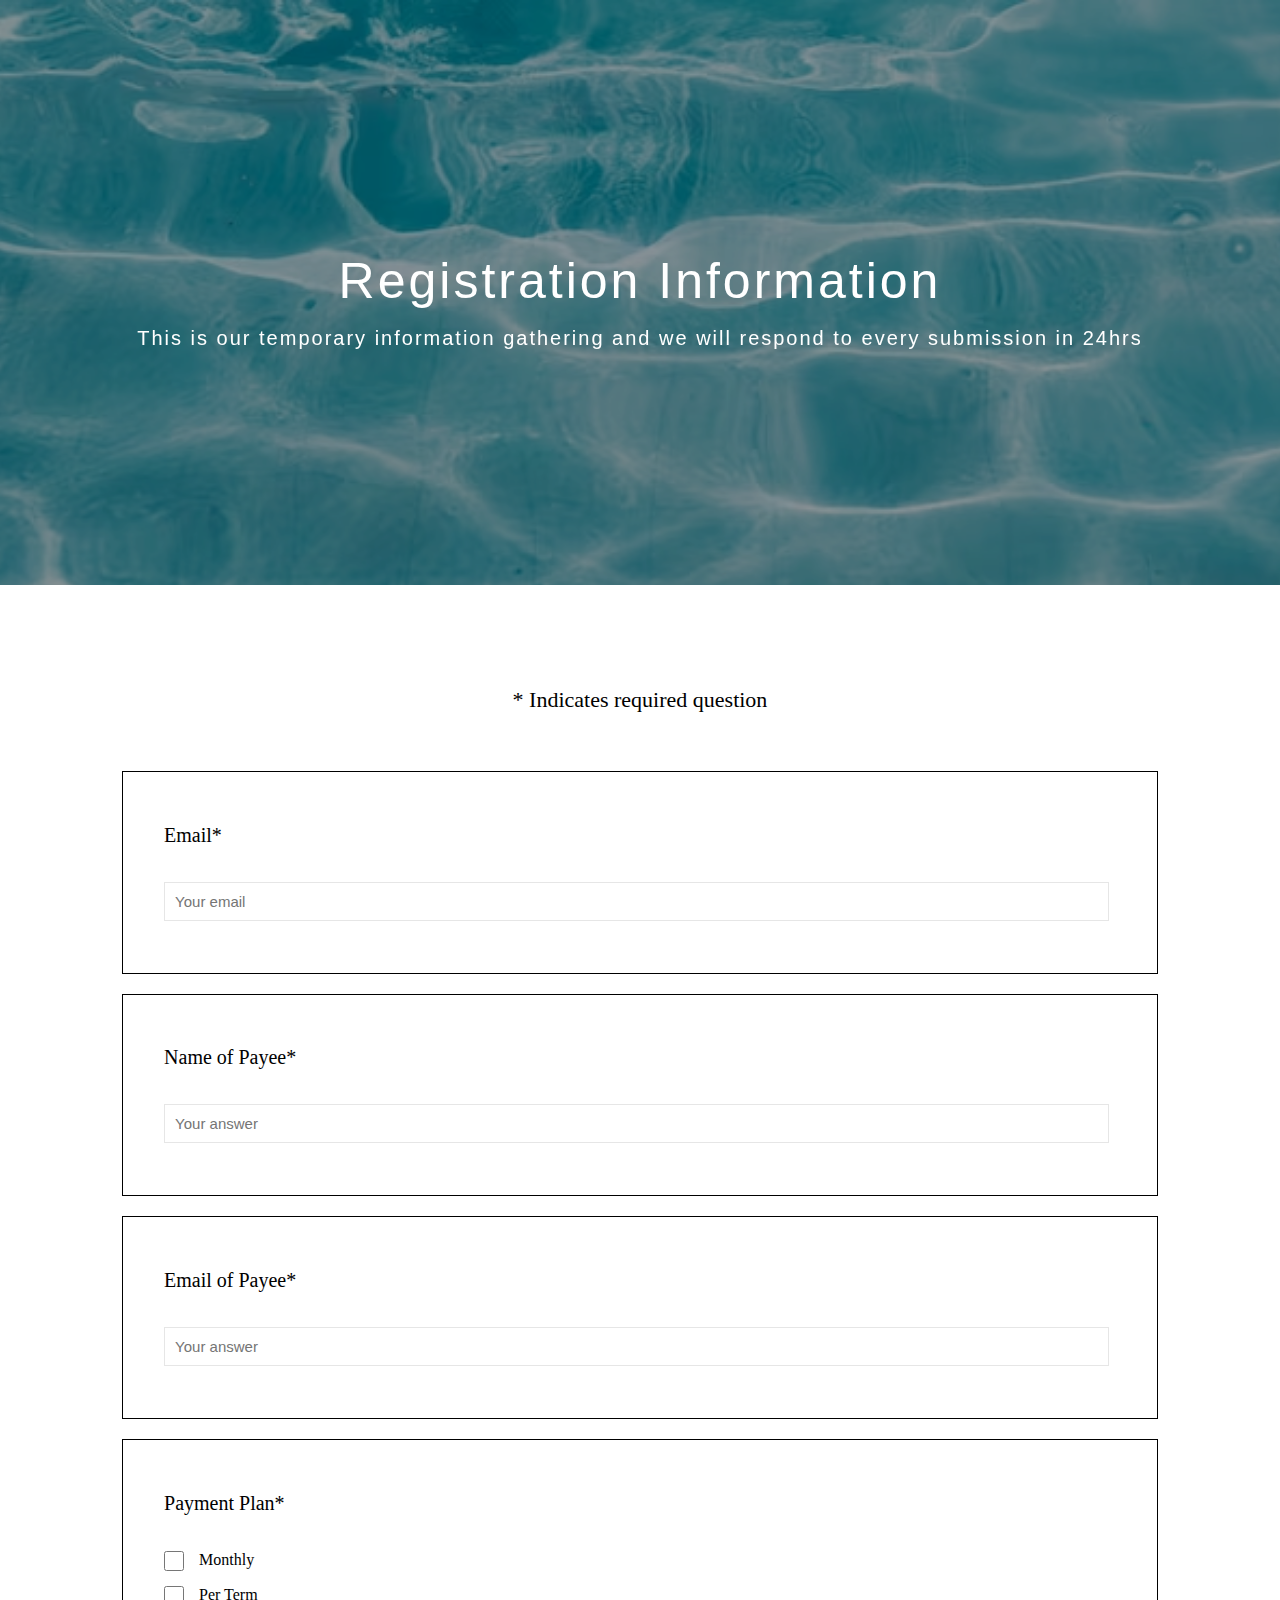
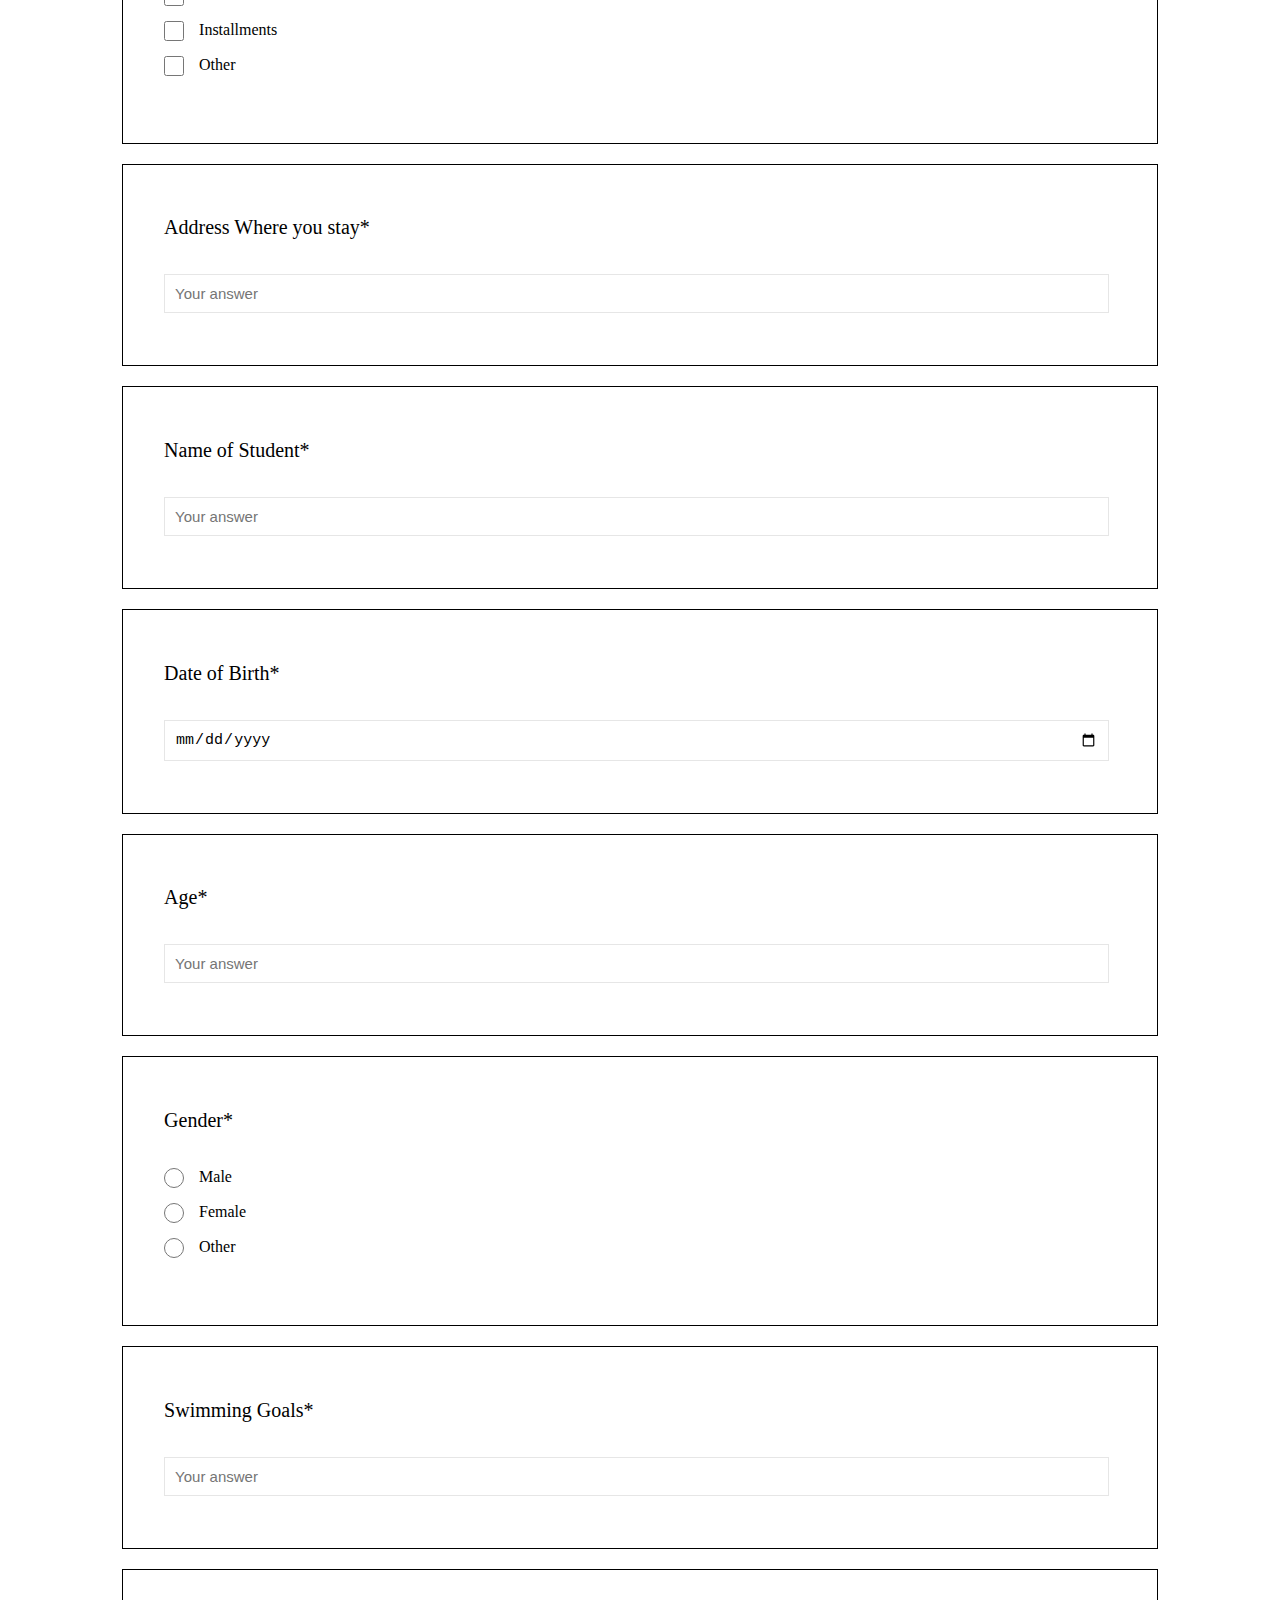
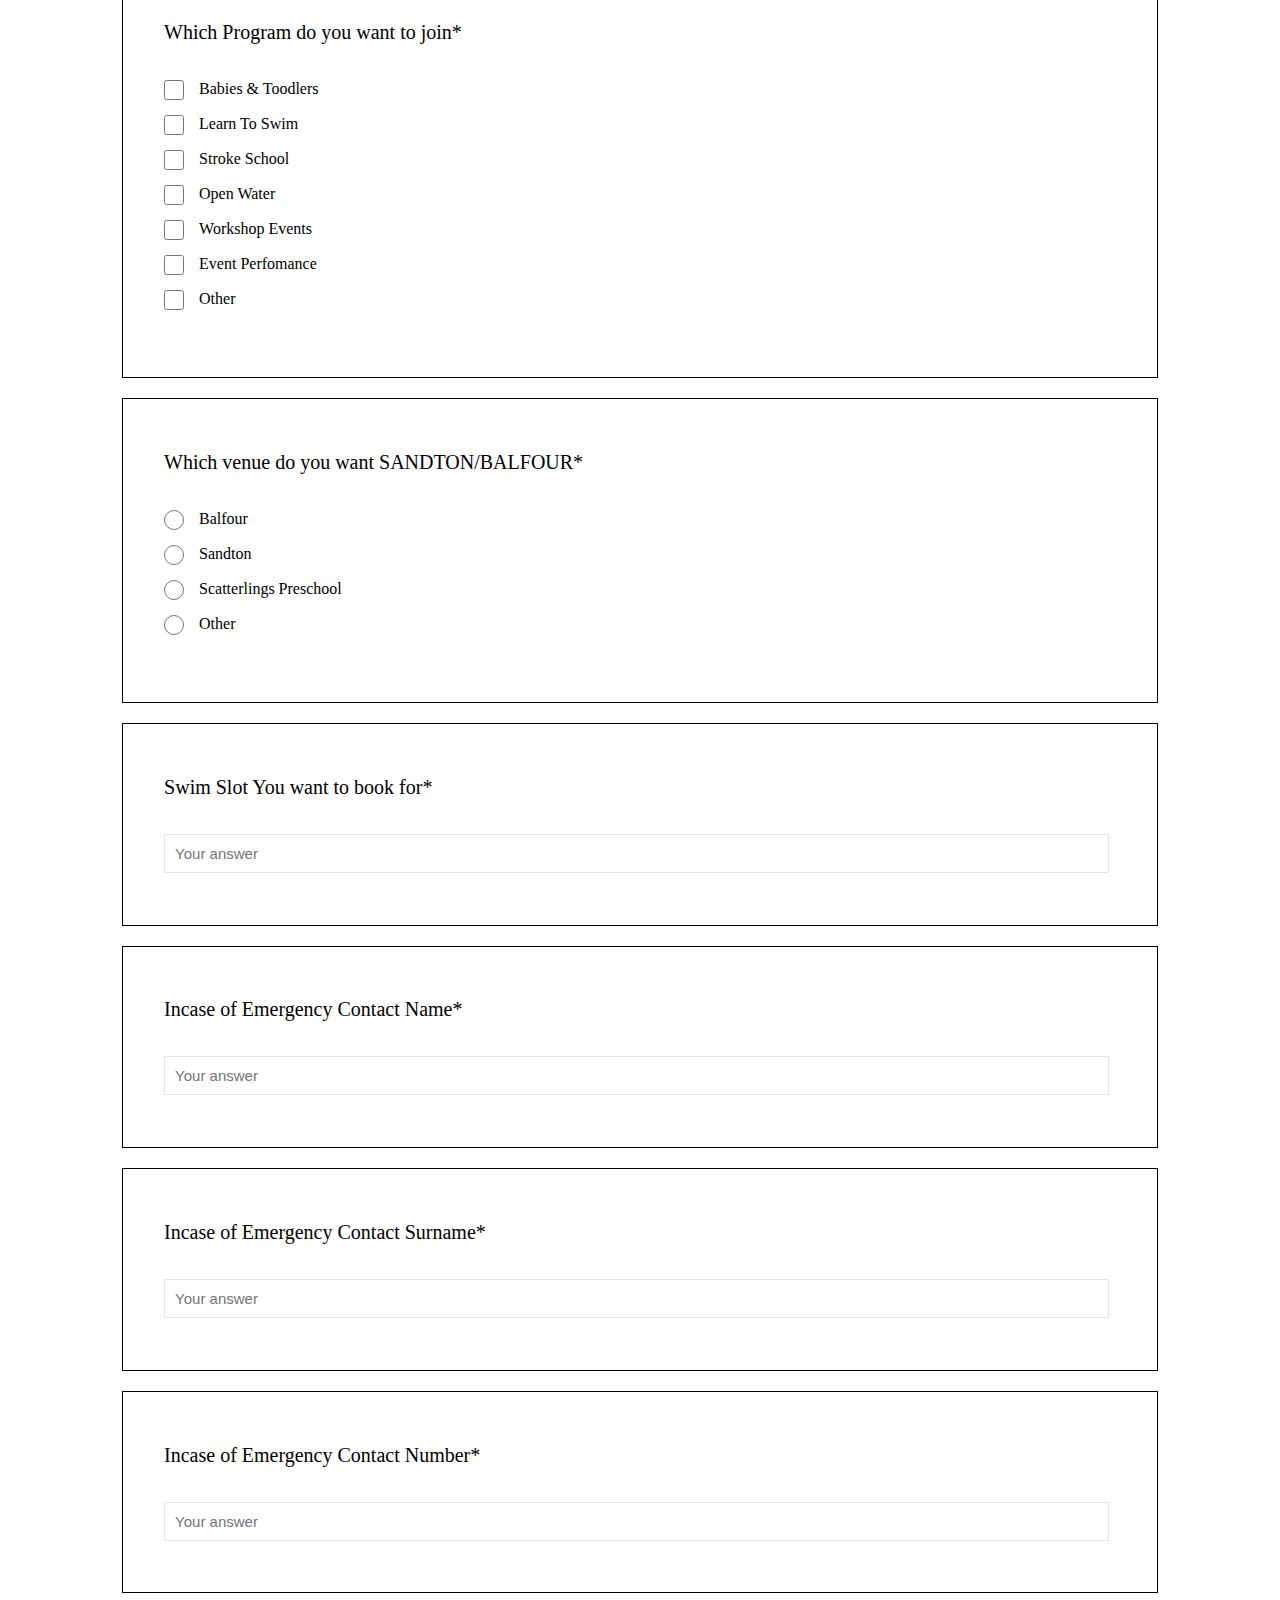
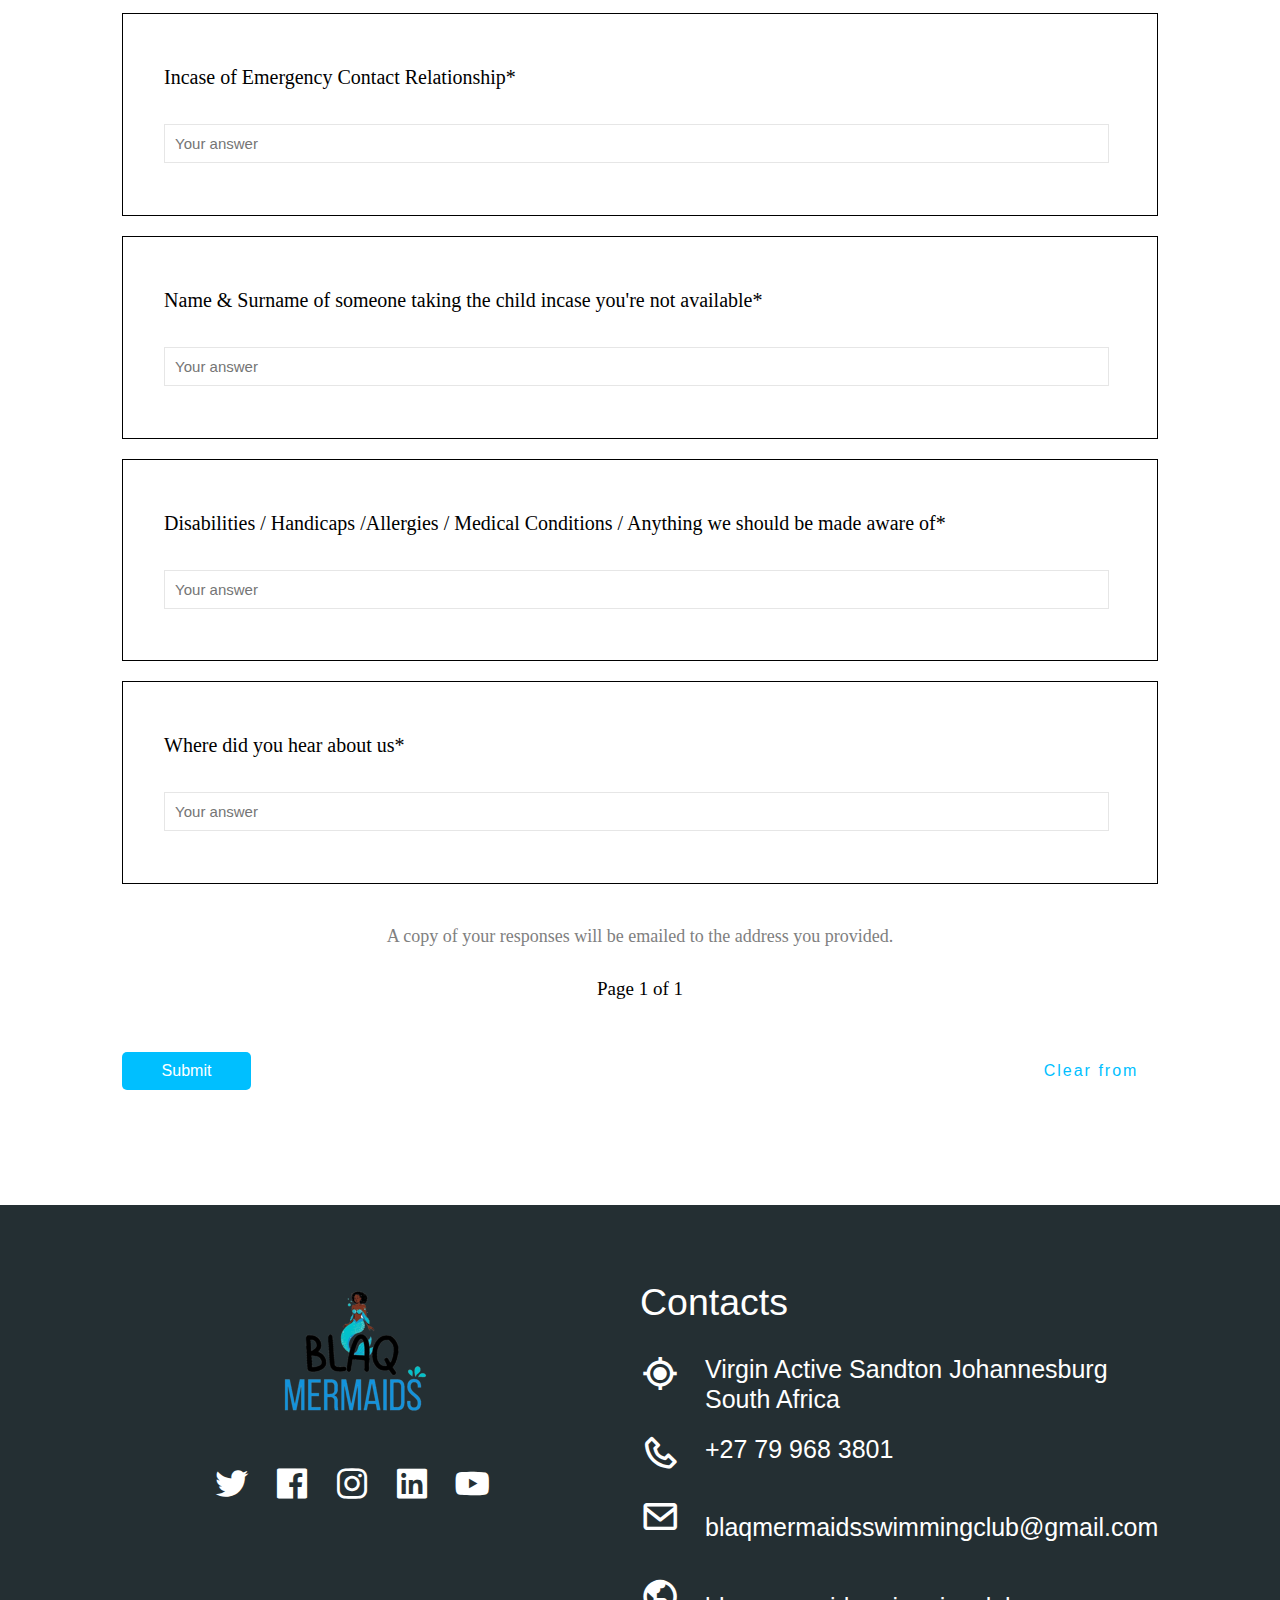
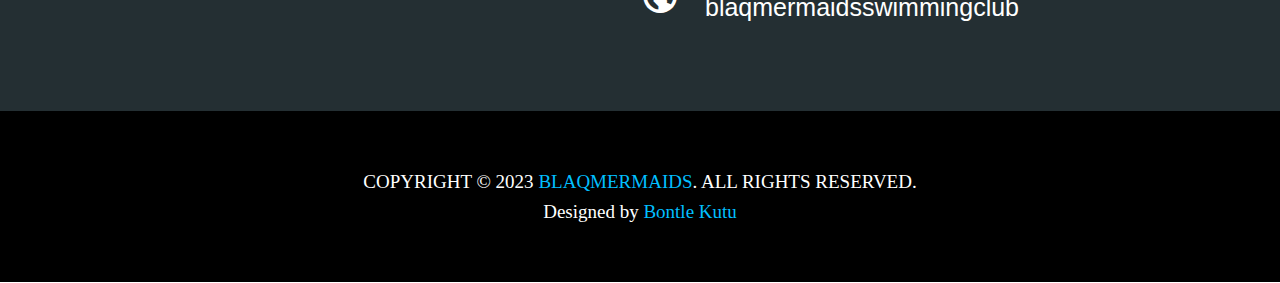
<file: registration.html>
<!DOCTYPE html>
<html lang="en" dir="ltr">
  <head>
    <meta charset="utf-8">
    <link rel="stylesheet" href="css/registration.css">
    <link rel="stylesheet" href="css/menu.css">
    <link rel="stylesheet" href="css/footer.css">
    <link rel="stylesheet" href="css/media registration.css">
    <link rel="stylesheet" href="css/media footer.css">
    <link rel="stylesheet" href="css/media menu.css">
    <meta name="viewport" content="width=device-width, initial-scale=1">
    <meta name="keywords" content="swimming, coach, water, mermaids" />
    <meta name="author" content="Bontle Kutu" />
    <!-- box icons -->
    <link href='https://unpkg.com/boxicons@2.1.4/css/boxicons.min.css' rel='stylesheet'>
    <link rel="icon" type="image" href="pic/logo.png">
    <title>BLAQ MERMAIDS REGISTRATION FORM</title>
  </head>
  <body>

    <!-- Scroll to top -->
    <button title="Scroll to top" id="scroll_btn" onclick="topFunction()"><i class='bx bx-chevrons-up'></i></button>

    <!-- Main Top Background Image -->
    <div class="image_container">
      <div class="image_frame">
        <div class="image_text">
          <div class="image_text_text image_hide hidden">
            <h2>Registration Information</h2>
            <p>This is our temporary information gathering and we will respond to every submission in 24hrs</p>
          </div>
        </div>
      </div>
    </div>


    <div class="register">
      <div class="register_frame">
        <p class="notice">* Indicates required question</p>
        <div class="register_content">
          <div class="form">
            <form action="index.html" method="post">
              <div class="labels">
                <label for="email">Email*</label>
                <br>
                <input type="email" placeholder="Your email" class="inputs_input" required>
              </div>
              <div class="labels">
                <label for="name">Name of Payee*</label>
                <br>
                <input type="text" placeholder="Your answer" class="inputs_input" required>
              </div>
              <div class="labels">
                <label for="email">Email of Payee*</label>
                <br>
                <input type="email"  placeholder="Your answer" class="inputs_input" required>
              </div>
              <div class="labels">
                <label for="payment" required>Payment Plan*</label>
                <br><br><br>
                <div class="align"><input type="checkbox" class="check"><p>Monthly</p></div>
                <br>
                <div class="align"><input type="checkbox" class="check"><p>Per Term</p></div>
                <br>
                <div class="align"><input type="checkbox" class="check"><p>Installments</p></div>
                <br>
                <div class="align"><input type="checkbox" class="check"><p>Other</p></div>
              </div>
              <div class="labels">
                <label for="address">Address Where you stay*</label>
                <br>
                <input type="text" placeholder="Your answer" class="inputs_input" required>
              </div>
              <div class="labels">
                <label for="name">Name of Student*</label>
                <br>
                <input type="text" placeholder="Your answer" class="inputs_input" required>
              </div>
              <div class="labels">
                <label for="date">Date of Birth*</label>
                <br>
                <input type="date" placeholder="Your answer" class="inputs_input" required>
              </div>
              <div class="labels">
                <label for="age">Age*</label>
                <br>
                <input type="number" placeholder="Your answer" class="inputs_input" required>
              </div>
              <div class="labels">
                <label for="gender" required>Gender*</label>
                <br><br><br>
                <div class="align"><input type="radio" name="gender" class="check"><p>Male</p></div>
                <br>
                <div class="align"><input type="radio" name="gender" class="check"><p>Female</p></div>
                <br>
                <div class="align"><input type="radio" name="gender" class="check"><p>Other</p></div>
              </div>
              <div class="labels">
                <label for="goals">Swimming Goals*</label>
                <br>
                <input type="text" placeholder="Your answer" class="inputs_input" required>
              </div>
              <div class="labels">
                <label for="program" required>Which Program do you want to join*</label>
                <br><br><br>
                <div class="align"><input type="checkbox" class="check"><p>Babies & Toodlers</p></div>
                <br>
                <div class="align"><input type="checkbox" class="check"><p>Learn To Swim</p></div>
                <br>
                <div class="align"><input type="checkbox" class="check"><p>Stroke School</p></div>
                <br>
                <div class="align"><input type="checkbox" class="check"><p>Open Water</p></div>
                <br>
                <div class="align"><input type="checkbox" class="check"><p>Workshop Events</p></div>
                <br>
                <div class="align"><input type="checkbox" class="check"><p>Event Perfomance</p></div>
                <br>
                <div class="align"><input type="checkbox" class="check"><p>Other</p></div>
              </div>
              <div class="labels">
                <label for="venue" required>Which venue do you want SANDTON/BALFOUR*</label>
                <br><br><br>
                <div class="align"><input type="radio" name="venue" class="check"><p>Balfour</p></div>
                <br>
                <div class="align"><input type="radio" name="venue" class="check"><p>Sandton</p></div>
                <br>
                <div class="align"><input type="radio" name="venue" class="check"><p>Scatterlings Preschool</p></div>
                <br>
                <div class="align"><input type="radio" name="venue" class="check"><p>Other</p></div>
              </div>
              <div class="labels">
                <label for="slot">Swim Slot You want to book for*</label>
                <br>
                <input type="text" placeholder="Your answer" class="inputs_input" required>
              </div>
              <div class="labels">
                <label for="emergency name">Incase of Emergency Contact Name*</label>
                <br>
                <input type="text" placeholder="Your answer" class="inputs_input" required>
              </div>
              <div class="labels">
                <label for="emergency surname">Incase of Emergency Contact Surname*</label>
                <br>
                <input type="text" placeholder="Your answer" class="inputs_input" required>
              </div>
              <div class="labels">
                <label for="emergency number">Incase of Emergency Contact Number*</label>
                <br>
                <input type="number" placeholder="Your answer" class="inputs_input" required>
              </div>
              <div class="labels">
                <label for="relation">Incase of Emergency Contact Relationship*</label>
                <br>
                <input type="text" placeholder="Your answer" class="inputs_input" required>
              </div>
              <div class="labels">
                <label for="incase">Name & Surname of someone taking the child incase you're not available*</label>
                <br>
                <input type="text" placeholder="Your answer" class="inputs_input" required>
              </div>
              <div class="labels">
                <label for="disabilities">Disabilities / Handicaps /Allergies / Medical Conditions / Anything we should be made aware of*</label>
                <br>
                <input type="text" placeholder="Your answer" class="inputs_input" required>
              </div>
              <div class="labels">
                <label for="where">Where did you hear about us*</label>
                <br>
                <input type="text" placeholder="Your answer" class="inputs_input" required>
              </div>

              <div class="page_no">
                <h2>A copy of your responses will be emailed to the address you provided.</h2>
                <p>Page 1 of 1</p>
              </div>

              <div class="register_btn">
                <button class="send">Submit</button>
                <button type="reset" class="clear">Clear from</button>
              </div>




            </form>
          </div>
        </div>
      </div>
    </div>


  </body>
  <footer>
    <div class="footer_container">
      <div class="footer_frame">
        <div class="footer_item1">
          <div class="footer_content">
            <div class="footer_logo">
              <a href="index.html"><img src="pic/logo.png"></a>
            </div>
            <div class="footer_anchors">
              <a href="https://twitter.com/i/flow/login?redirect_after_login=%2Flisamqwathi" target="_blank"><i class='bx bxl-twitter'></i></a>
              <a href="https://www.facebook.com/blaq.mermaids/" target="_blank"><i class='bx bxl-facebook-square'></i></a>
              <a href="https://www.instagram.com/blaq.mermaid/" target="_blank"><i class='bx bxl-instagram'></i></a>
              <a href="https://www.linkedin.com/posts/lisamqwathi_springbokmermaids-joburgmermaids-padimermaids-activity-7109554346157080576-wNUd?trk=public_profile_like_view" target="_blank"><i class='bx bxl-linkedin-square'></i></a>
              <a href="https://www.youtube.com/channel/UCRE-iBIaHSyGzZwS0p4IuVQ" target="_blank"><i class='bx bxl-youtube'></i></a>
            </div>
          </div>
          <div class="footer_address">
            <h2>Contacts</h2>
            <div class="footer_sub_anchors">
              <span><i class='bx bx-current-location'></i></span>
              <p>Virgin Active Sandton Johannesburg <br>South Africa</p>
            </div><br>
            <div class="footer_sub_anchors">
              <span><i class='bx bx-phone'></i></span>
              <p>+27 79 968 3801</p>
            </div><br>
            <div class="footer_sub_anchors">
              <span><i class='bx bx-envelope'></i></span>
              <a href="#">blaqmermaidsswimmingclub@gmail.com</a>
            </div><br>
            <div class="footer_sub_anchors">
              <span><i class='bx bx-world'></i></span>
              <a href="index.html">blaqmermaidsswimmingclub</a>
            </div>
          </div>
        </div>
        <div class="footer_item2">
          <p>COPYRIGHT &copy 2023 <span>BLAQMERMAIDS</span>. ALL RIGHTS RESERVED.</p>
          <p>Designed by <a href="mailto:makhabo.kutu@gmail.com">Bontle Kutu</a></p>
        </div>
      </div>
    </div>
  </footer>
  <script src="js/registration.js"></script>
  <script async src='https://d2mpatx37cqexb.cloudfront.net/delightchat-whatsapp-widget/embeds/embed.min.js'></script>
        <script>
          var wa_btnSetting = {"btnColor":"#6495ed","ctaText":"WhatsApp Us","cornerRadius":40,"marginBottom":20,"marginLeft":20,"marginRight":20,"btnPosition":"right","whatsAppNumber":"27799683801","welcomeMessage":"Hello","zIndex":999999,"btnColorScheme":"light"};
          window.onload = () => {
            _waEmbed(wa_btnSetting);
          };
        </script>
      
</html>
</file>
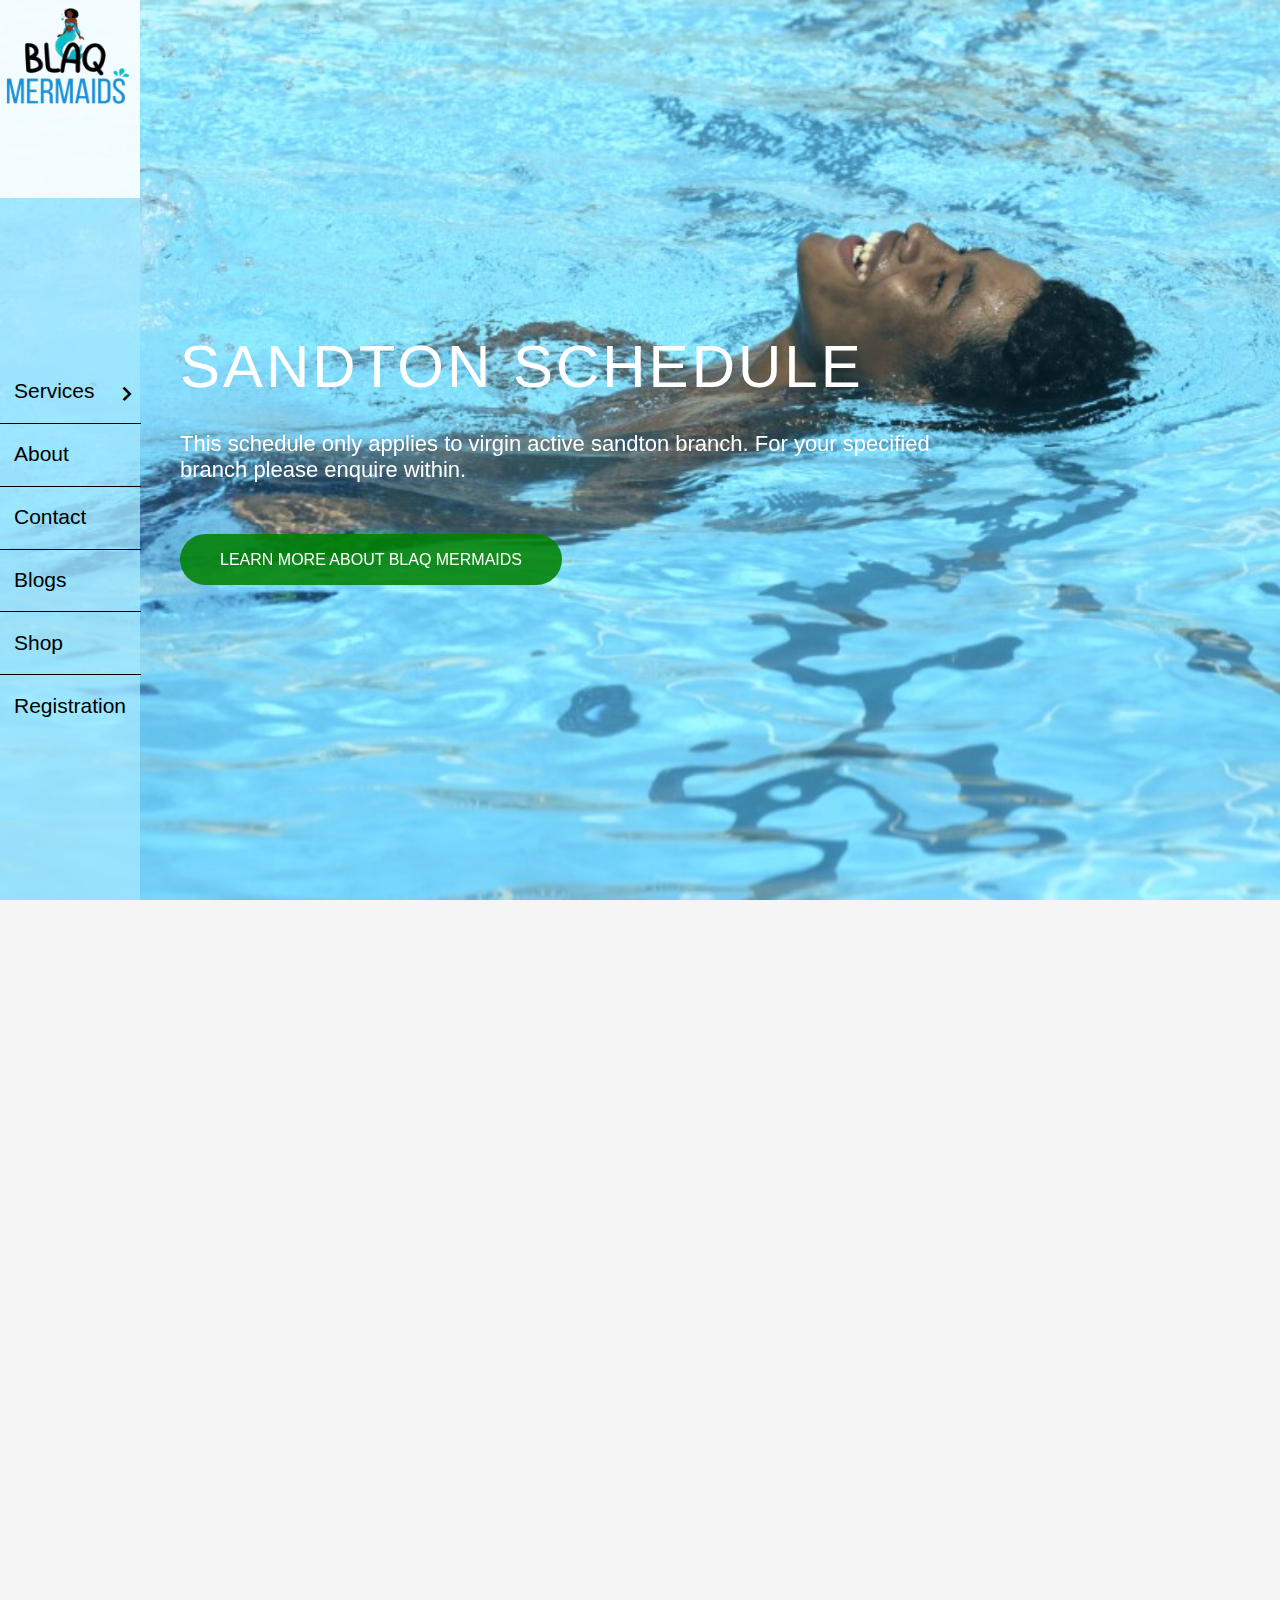
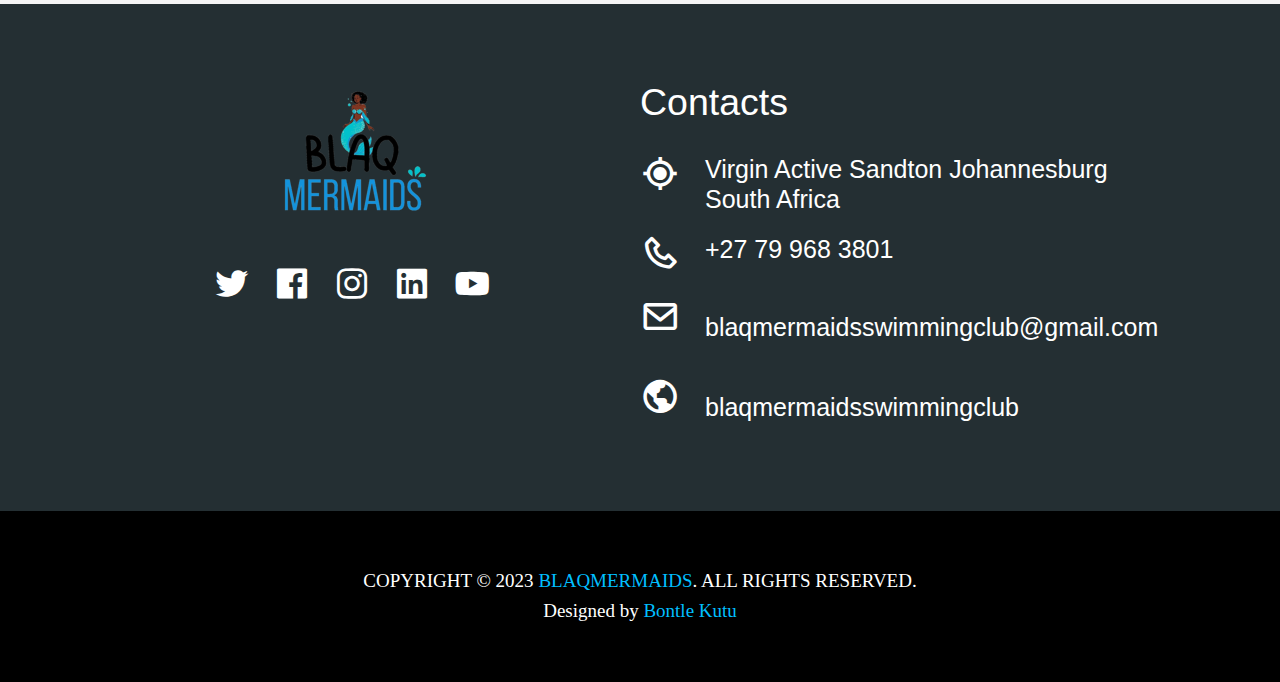
<file: sandton.html>
<!DOCTYPE html>
<html lang="en" dir="ltr">
  <head>
    <meta charset="utf-8">
    <link rel="stylesheet" href="css/sandton.css">
    <link rel="stylesheet" href="css/menu.css">
    <link rel="stylesheet" href="css/footer.css">
    <link rel="stylesheet" href="css/media sandton.css">
    <link rel="stylesheet" href="css/media footer.css">
    <link rel="stylesheet" href="css/media menu.css">
    <meta name="viewport" content="width=device-width, initial-scale=1">
    <meta name="keywords" content="swimming, coach, water, mermaids" />
    <meta name="author" content="Bontle Kutu" />
    <!-- box icons -->
    <link href='https://unpkg.com/boxicons@2.1.4/css/boxicons.min.css' rel='stylesheet'>
    <link rel="icon" type="image" href="pic/logo.png">
    <title>BLAQ MERMAIDS SANDTON</title>
  </head>
  <body>

   <!-- Scroll to top -->
   <button title="Scroll to top" id="scroll_btn" onclick="topFunction()"><i class='bx bx-chevrons-up'></i></button>

   <!-- Main Side Navbar Menu -->
  <div class="sidemenu_container">
    <div class="sidemenu_frame">
      <div class="sidemenu_content">
        <div class="sidemenu_logo">
          <a href="index.html"><img src="pic/logo.png"></a>
        </div>
          <div class="transition_frame">
              <div class="in_center">
                <div class="expand one">
                  <a href="services.html" class="content_drop">Services <i class="bx bx-chevron-right"></i> </a>
                  <div id="" class="dropdown-content">
                    <a href="sandton.html">Sandton</a>
                    <div id="hover_drop">
                      <div class="swimming_lessons">
                        <a href="balfour.html">Balfour</a>
                      </div>
                    </div>
                   </div>
                </div>
                <div class="expand two">
                  <a href="about.html">About</a>
                </div>
                <div class="expand three">
                  <a href="contact.html">Contact</a>
                </div>
                <div class="expand four">
                  <a href="blogs.html">Blogs</a>
                </div>
                <div class="expand five">
                  <a href="shop.html">Shop</a>
                </div>
                <div class="expand six">
                  <a href="https://forms.gle/yX81As7CKtSd5cGk8" target="_blank">Registration</a>
                </div>
              </div>
          </div>
      </div>
    </div>
  </div>


    <!-- Mobile menu -->

    <div class="mobile_menu">
      <i onclick="mobileFunction()" class="bx bx-menu"></i>
      <div class="mobile_container" id="Dropdown_mobile">
      <div class="mobile_frame">
      <div class="mobile_content">
          <a href="index.html"><img src="pic/logo.png"></a>
              <div class="in_center">
                <div class="expand one">
                  <a href="services.html" class="content_drop">Services <i class="bx bx-chevron-right"></i> </a>
                  <div id="" class="dropdown-content">
                    <a href="sandton.html">Sandton</a>
                    <div id="hover_drop">
                      <div class="swimming_lessons">
                        <a href="balfour.html">Balfour</a>
                      </div>
                    </div>
                   </div>
                </div>
                <div class="expand two">
                  <a href="about.html">About</a>
                </div>
                <div class="expand three">
                  <a href="contact.html">Contact</a>
                </div>
                <div class="expand four">
                  <a href="blogs.html">Blogs</a>
                </div>
                <div class="expand five">
                  <a href="shop.html">Shop</a>
                </div>
                <div class="expand six">
                  <a href="https://forms.gle/yX81As7CKtSd5cGk8" target="_blank">Registration</a>
                </div>
              </div>
      </div>
    </div>
    </div>
  </div>

    <!-- Main Top Background Image -->
    <div class="image_container">
      <div class="image_frame">
        <div class="image_text">
          <div class="image_text_text image_hide hidden">
            <h2>SANDTON SCHEDULE</h2>
            <p>This schedule only applies to virgin active sandton branch. For your specified branch please enquire within.</p>
            <br>
            <a href="about.html">LEARN MORE ABOUT BLAQ MERMAIDS</a>
          </div>
        </div>
      </div>
    </div>

<div class="body">

    <div class="sandton_text_container">
      <div class="sandton_text_frame">
        <div class="sandton_text_content">
          <div class="sandton_text delay hidden">
            <h2>Adults</h2>
            <p>Adult session start from 6:00 till 13:00 and restart at 17:00 on week days</p>
          </div>
          <div class="sandton_text delay hidden">
            <h2>Children</h2>
            <p>Kid’s session start 14:00 to 17:00 on weekdays. Proof of payment guarantees you a slot .</p>
          </div>
        </div>
      </div>
    </div>
</div>

  

  </body>
  <footer>
    <div class="footer_container">
      <div class="footer_frame">
        <div class="footer_item1">
          <div class="footer_content">
            <div class="footer_logo">
              <a href="index.html"><img src="pic/logo.png"></a>
            </div>
            <div class="footer_anchors">
              <a href="https://twitter.com/i/flow/login?redirect_after_login=%2Flisamqwathi" target="_blank"><i class='bx bxl-twitter'></i></a>
              <a href="https://www.facebook.com/blaq.mermaids/" target="_blank"><i class='bx bxl-facebook-square'></i></a>
              <a href="https://www.instagram.com/blaq.mermaid/" target="_blank"><i class='bx bxl-instagram'></i></a>
              <a href="https://www.linkedin.com/posts/lisamqwathi_springbokmermaids-joburgmermaids-padimermaids-activity-7109554346157080576-wNUd?trk=public_profile_like_view" target="_blank"><i class='bx bxl-linkedin-square'></i></a>
              <a href="https://www.youtube.com/channel/UCRE-iBIaHSyGzZwS0p4IuVQ" target="_blank"><i class='bx bxl-youtube'></i></a>
            </div>
          </div>
          <div class="footer_address">
            <h2>Contacts</h2>
            <div class="footer_sub_anchors">
              <span><i class='bx bx-current-location'></i></span>
              <p>Virgin Active Sandton Johannesburg <br>South Africa</p>
            </div><br>
            <div class="footer_sub_anchors">
              <span><i class='bx bx-phone'></i></span>
              <p>+27 79 968 3801</p>
            </div><br>
            <div class="footer_sub_anchors">
              <span><i class='bx bx-envelope'></i></span>
              <a href="mailto:blaqmermaidsswimmingclub@gmail.com">blaqmermaidsswimmingclub@gmail.com</a>
            </div><br>
            <div class="footer_sub_anchors">
              <span><i class='bx bx-world'></i></span>
              <a href="index.html">blaqmermaidsswimmingclub</a>
            </div>
          </div>
        </div>
        <div class="footer_item2">
          <p>COPYRIGHT &copy 2023 <span>BLAQMERMAIDS</span>. ALL RIGHTS RESERVED.</p>
          <p>Designed by <a href="mailto:makhabo.kutu@gmail.com">Bontle Kutu</a></p>
        </div>
      </div>
    </div>
  </footer>
  <script src="js/sandton.js"></script>
  <script async src='https://d2mpatx37cqexb.cloudfront.net/delightchat-whatsapp-widget/embeds/embed.min.js'></script>
        <script>
          var wa_btnSetting = {"btnColor":"#6495ed","ctaText":"WhatsApp Us","cornerRadius":40,"marginBottom":20,"marginLeft":20,"marginRight":20,"btnPosition":"right","whatsAppNumber":"27799683801","welcomeMessage":"Hello","zIndex":999999,"btnColorScheme":"light"};
          window.onload = () => {
            _waEmbed(wa_btnSetting);
          };
        </script>
      
</html>
</file>
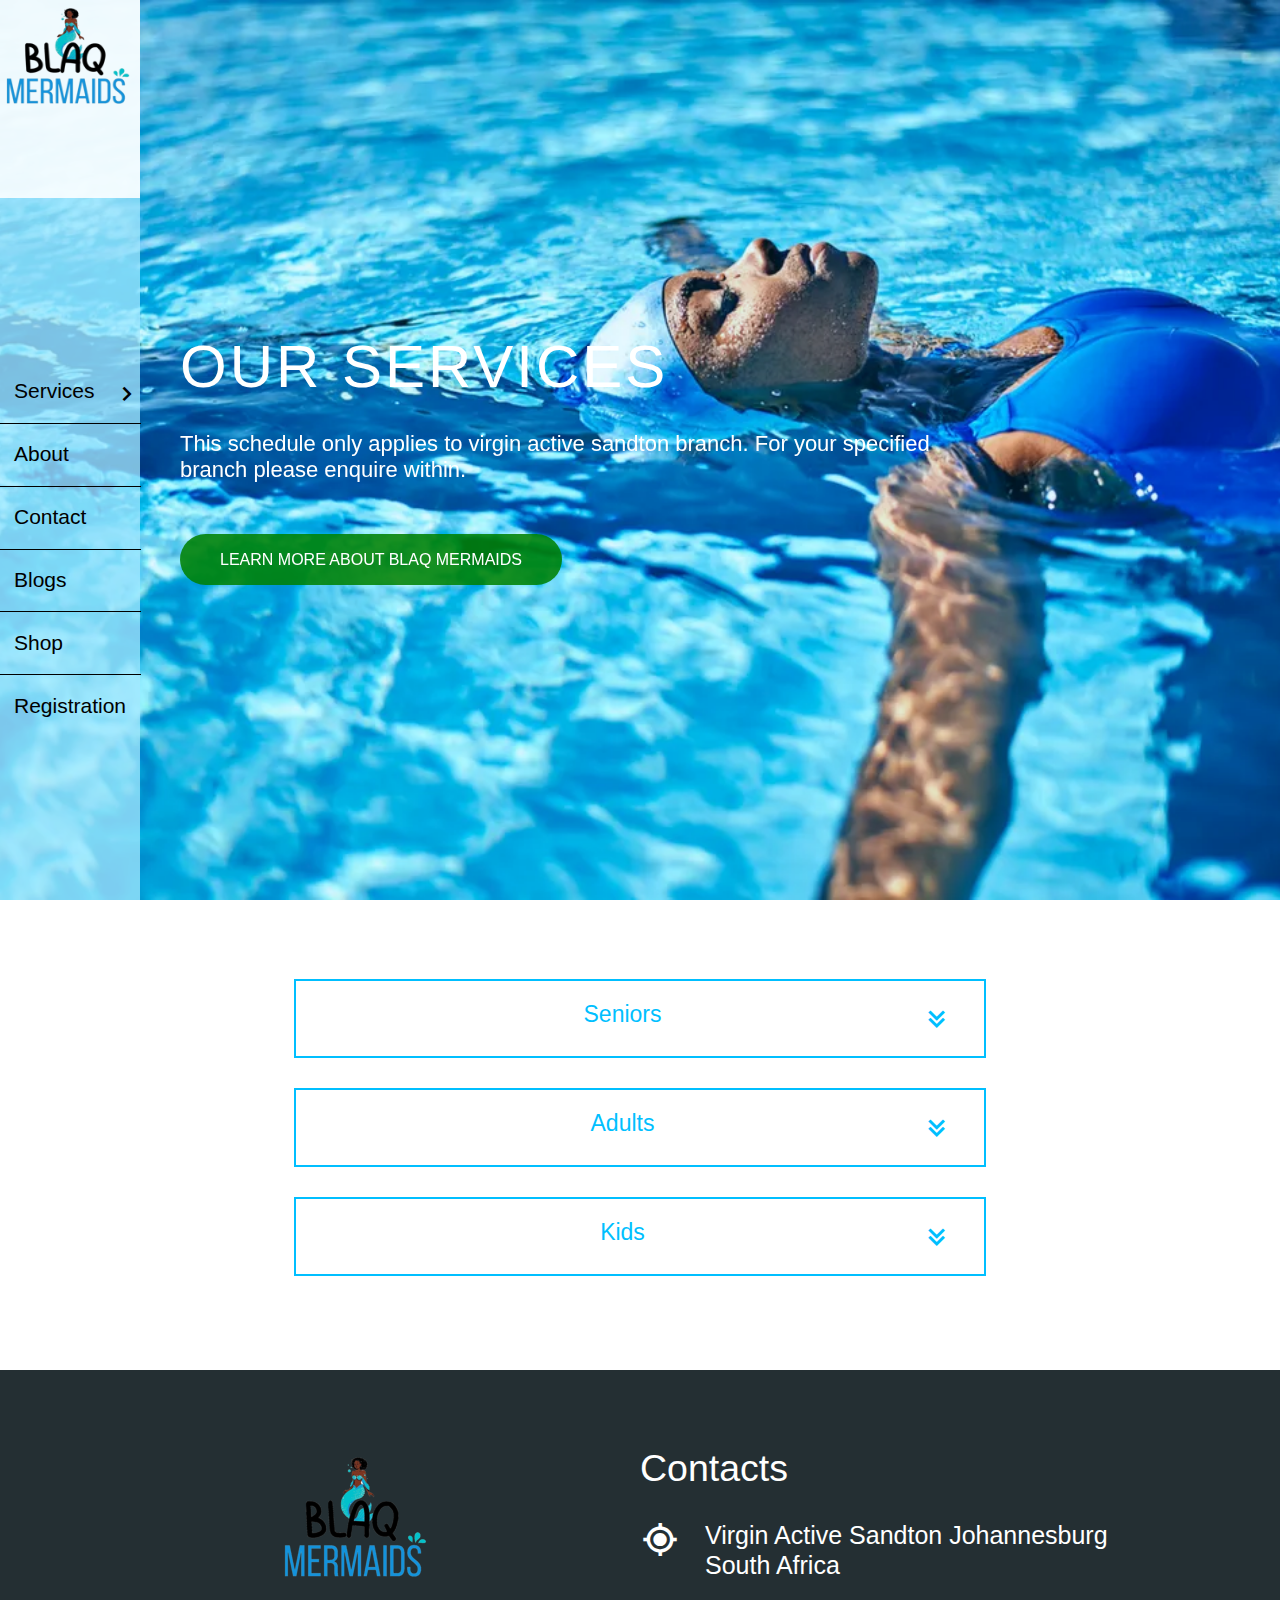
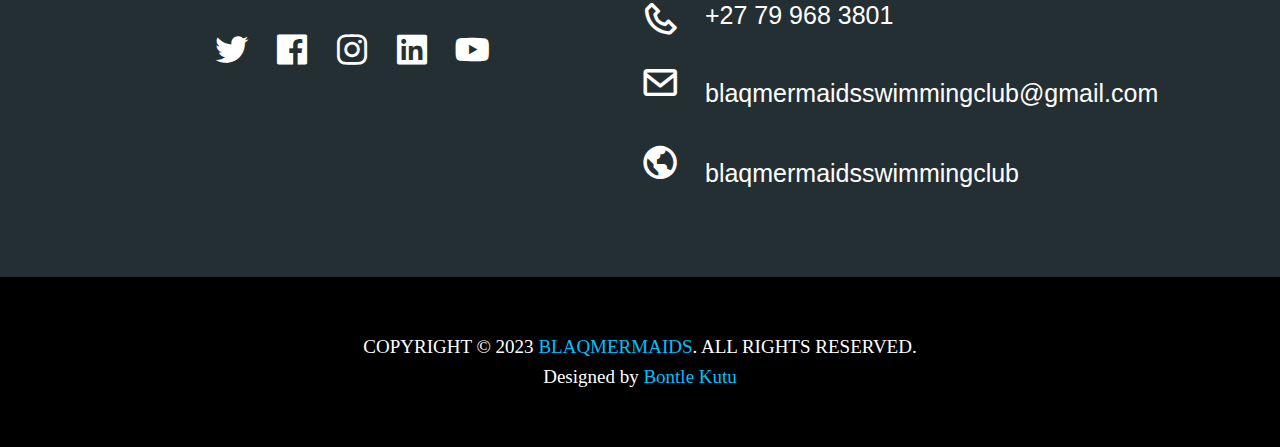
<file: services.html>
<!DOCTYPE html>
<html lang="en" dir="ltr">
  <head>
    <meta charset="utf-8">
    <link rel="stylesheet" href="css/services.css">
    <link rel="stylesheet" href="css/menu.css">
    <link rel="stylesheet" href="css/footer.css">
    <link rel="stylesheet" href="css/media services.css">
    <link rel="stylesheet" href="css/media footer.css">
    <link rel="stylesheet" href="css/media menu.css">
    <meta name="viewport" content="width=device-width, initial-scale=1">
    <meta name="keywords" content="swimming, coach, water, mermaids" />
    <meta name="author" content="Bontle Kutu" />
    <!-- box icons -->
    <link href='https://unpkg.com/boxicons@2.1.4/css/boxicons.min.css' rel='stylesheet'>
    <link rel="icon" type="image" href="pic/logo.png">
    <title>BLAQ MERMAIDS SEEVICES</title>
  </head>
  <body>

    <!-- Scroll to top -->
    <button title="Scroll to top" id="scroll_btn" onclick="topFunction()"><i class='bx bx-chevrons-up'></i></button>

    <!-- Main Side Navbar Menu -->
  <div class="sidemenu_container">
    <div class="sidemenu_frame">
      <div class="sidemenu_content">
        <div class="sidemenu_logo">
          <a href="index.html"><img src="pic/logo.png"></a>
        </div>
          <div class="transition_frame">
              <div class="in_center">
                <div class="expand one">
                  <a href="services.html" class="content_drop">Services <i class="bx bx-chevron-right"></i> </a>
                  <div id="" class="dropdown-content">
                    <a href="sandton.html">Sandton</a>
                    <div id="hover_drop">
                      <div class="swimming_lessons">
                        <a href="balfour.html">Balfour</a>
                      </div>
                    </div>
                   </div>
                </div>
                <div class="expand two">
                  <a href="about.html">About</a>
                </div>
                <div class="expand three">
                  <a href="contact.html">Contact</a>
                </div>
                <div class="expand four">
                  <a href="blogs.html">Blogs</a>
                </div>
                <div class="expand five">
                  <a href="shop.html">Shop</a>
                </div>
                <div class="expand six">
                  <a href="https://forms.gle/yX81As7CKtSd5cGk8" target="_blank">Registration</a>
                </div>
              </div>
          </div>
      </div>
    </div>
  </div>


    <!-- Mobile menu -->

    <div class="mobile_menu">
      <i onclick="mobileFunction()" class="bx bx-menu"></i>
      <div class="mobile_container" id="Dropdown_mobile">
      <div class="mobile_frame">
      <div class="mobile_content">
          <a href="index.html"><img src="pic/logo.png"></a>
              <div class="in_center">
                <div class="expand one">
                  <a href="services.html" class="content_drop">Services <i class="bx bx-chevron-right"></i> </a>
                  <div id="" class="dropdown-content">
                    <a href="sandton.html">Sandton</a>
                    <div id="hover_drop">
                      <div class="swimming_lessons">
                        <a href="balfour.html">Balfour</a>
                      </div>
                    </div>
                   </div>
                </div>
                <div class="expand two">
                  <a href="about.html">About</a>
                </div>
                <div class="expand three">
                  <a href="contact.html">Contact</a>
                </div>
                <div class="expand four">
                  <a href="blogs.html">Blogs</a>
                </div>
                <div class="expand five">
                  <a href="shop.html">Shop</a>
                </div>
                <div class="expand six">
                  <a href="https://forms.gle/yX81As7CKtSd5cGk8" target="_blank">Registration</a>
                </div>
              </div>
      </div>
    </div>
    </div>
  </div>

    <!-- Main Top Background Image -->
    <div class="image_container">
      <div class="image_frame">
        <div class="image_text">
          <div class="image_text_text image_hide hidden">
            <h2>OUR SERVICES</h2>
            <p>This schedule only applies to virgin active sandton branch. For your specified branch please enquire within.</p>
            <br>
            <a href="about.html">LEARN MORE ABOUT BLAQ MERMAIDS</a>
          </div>
        </div>
      </div>
    </div>

    <div class="content_container">
      <div class="content_frame">
        <div class="button_dropdown">
          <button onclick="toggleFunction1()">Seniors <i class="bx bx-chevrons-down"></i></button>
          <div class="drop_content" id="drop_content1">
            <p>First Information</p>
            <p>Second Information</p>
            <p>Third Information</p>
            <p>Forth Information</p>
            <p>Fifth Information</p>
          </div>
        </div>
        <div class="button_dropdown">
          <button onclick="toggleFunction2()">Adults<i class="bx bx-chevrons-down"></i></button>
          <div class="drop_content" id="drop_content2">
            <p>First Information</p>
            <p>Second Information</p>
            <p>Third Information</p>
            <p>Forth Information</p>
            <p>Fifth Information</p>
          </div>
        </div>
        <div class="button_dropdown">
          <button onclick="toggleFunction3()">Kids <i class="bx bx-chevrons-down"></i></button>
          <div class="drop_content" id="drop_content3">
            <p>First Information</p>
            <p>Second Information</p>
            <p>Third Information</p>
            <p>Forth Information</p>
            <p>Fifth Information</p>
          </div>
        </div>
      </div>
    </div>




  </body>
  <footer>
    <div class="footer_container">
      <div class="footer_frame">
        <div class="footer_item1">
          <div class="footer_content">
            <div class="footer_logo">
              <a href="index.html"><img src="pic/logo.png"></a>
            </div>
            <div class="footer_anchors">
              <a href="https://twitter.com/i/flow/login?redirect_after_login=%2Flisamqwathi" target="_blank"><i class='bx bxl-twitter'></i></a>
              <a href="https://www.facebook.com/blaq.mermaids/" target="_blank"><i class='bx bxl-facebook-square'></i></a>
              <a href="https://www.instagram.com/blaq.mermaid/" target="_blank"><i class='bx bxl-instagram'></i></a>
              <a href="https://www.linkedin.com/posts/lisamqwathi_springbokmermaids-joburgmermaids-padimermaids-activity-7109554346157080576-wNUd?trk=public_profile_like_view" target="_blank"><i class='bx bxl-linkedin-square'></i></a>
              <a href="https://www.youtube.com/channel/UCRE-iBIaHSyGzZwS0p4IuVQ" target="_blank"><i class='bx bxl-youtube'></i></a>
            </div>
          </div>
          <div class="footer_address">
            <h2>Contacts</h2>
            <div class="footer_sub_anchors">
              <span><i class='bx bx-current-location'></i></span>
              <p>Virgin Active Sandton Johannesburg <br>South Africa</p>
            </div><br>
            <div class="footer_sub_anchors">
              <span><i class='bx bx-phone'></i></span>
              <p>+27 79 968 3801</p>
            </div><br>
            <div class="footer_sub_anchors">
              <span><i class='bx bx-envelope'></i></span>
              <a href="mailto:blaqmermaidsswimmingclub@gmail.com">blaqmermaidsswimmingclub@gmail.com</a>
            </div><br>
            <div class="footer_sub_anchors">
              <span><i class='bx bx-world'></i></span>
              <a href="index.html">blaqmermaidsswimmingclub</a>
            </div>
          </div>
        </div>
        <div class="footer_item2">
          <p>COPYRIGHT &copy 2023 <span>BLAQMERMAIDS</span>. ALL RIGHTS RESERVED.</p>
          <p>Designed by <a href="mailto:makhabo.kutu@gmail.com">Bontle Kutu</a></p>
        </div>
      </div>
    </div>
  </footer>
  <script src="js/services.js"></script>
  <script async src='https://d2mpatx37cqexb.cloudfront.net/delightchat-whatsapp-widget/embeds/embed.min.js'></script>
        <script>
          var wa_btnSetting = {"btnColor":"#6495ed","ctaText":"WhatsApp Us","cornerRadius":40,"marginBottom":20,"marginLeft":20,"marginRight":20,"btnPosition":"right","whatsAppNumber":"27799683801","welcomeMessage":"Hello","zIndex":999999,"btnColorScheme":"light"};
          window.onload = () => {
            _waEmbed(wa_btnSetting);
          };
        </script>
      
</html>
</file>
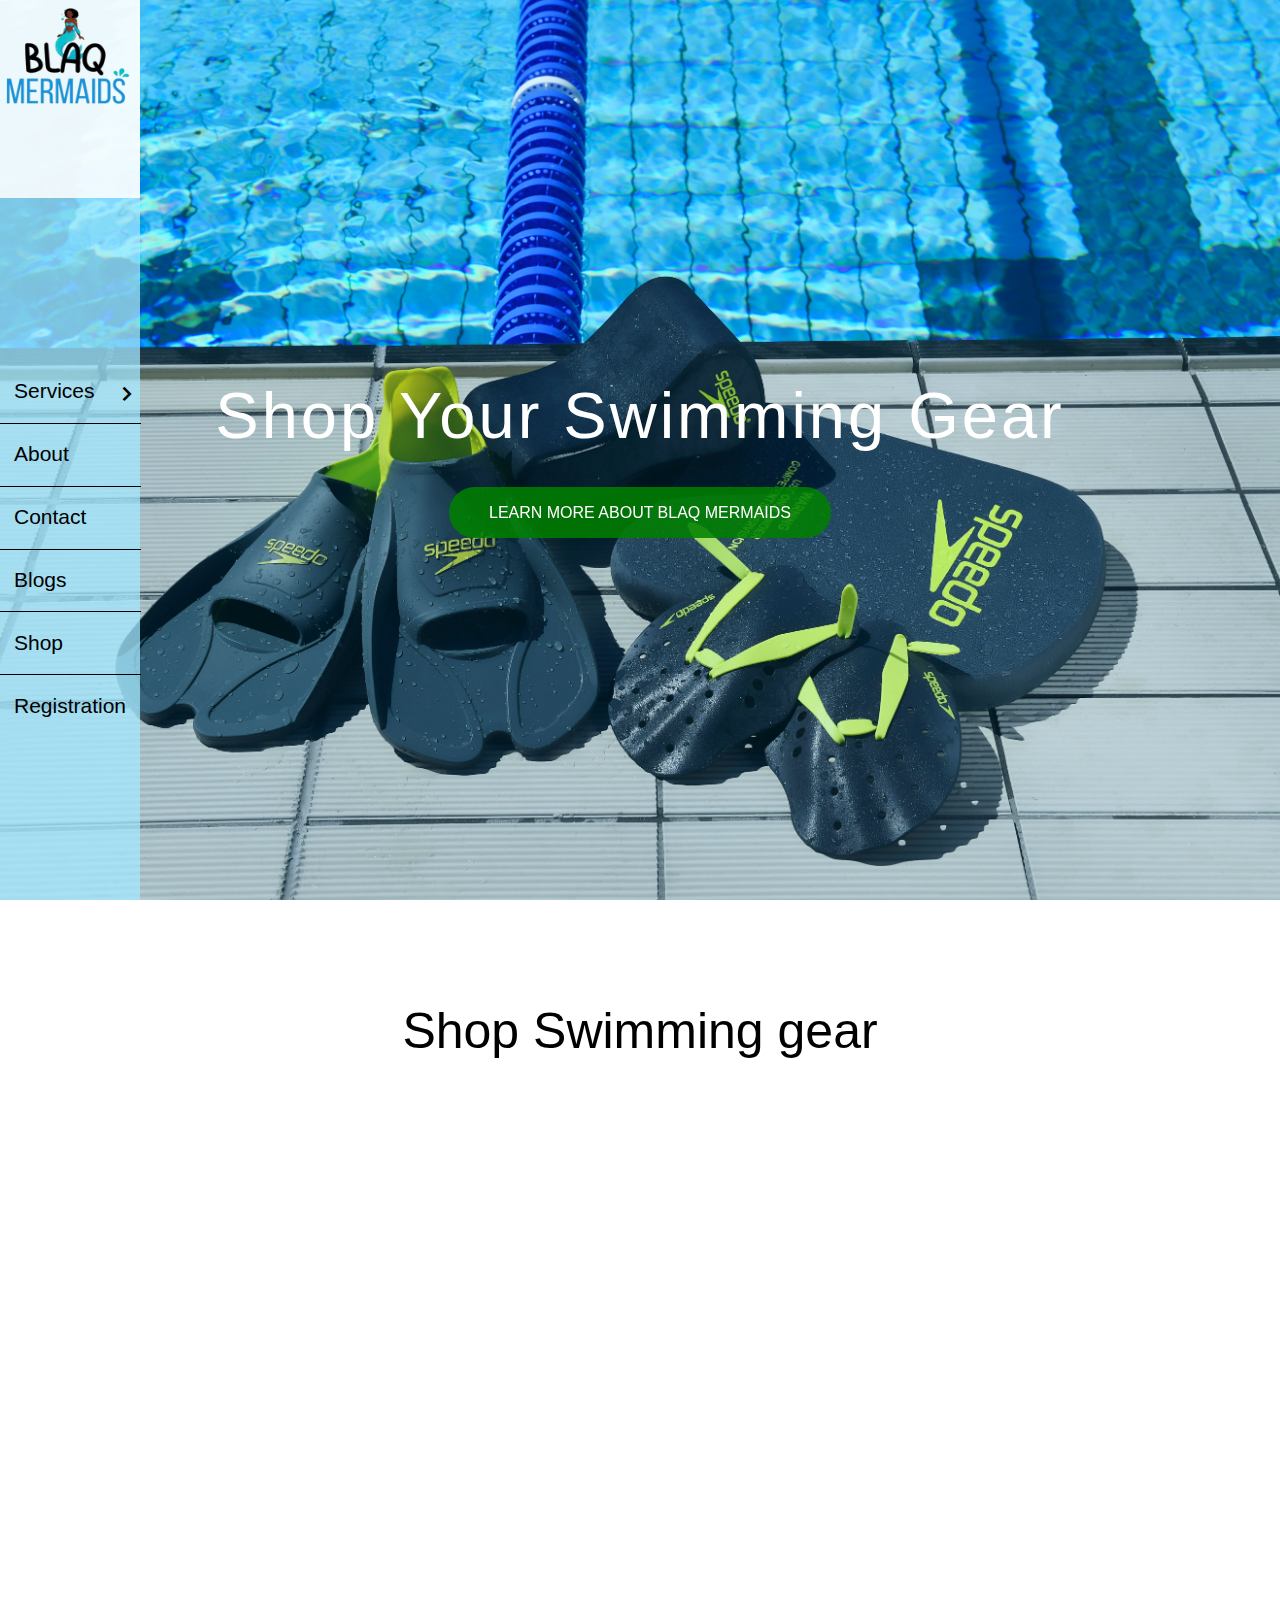
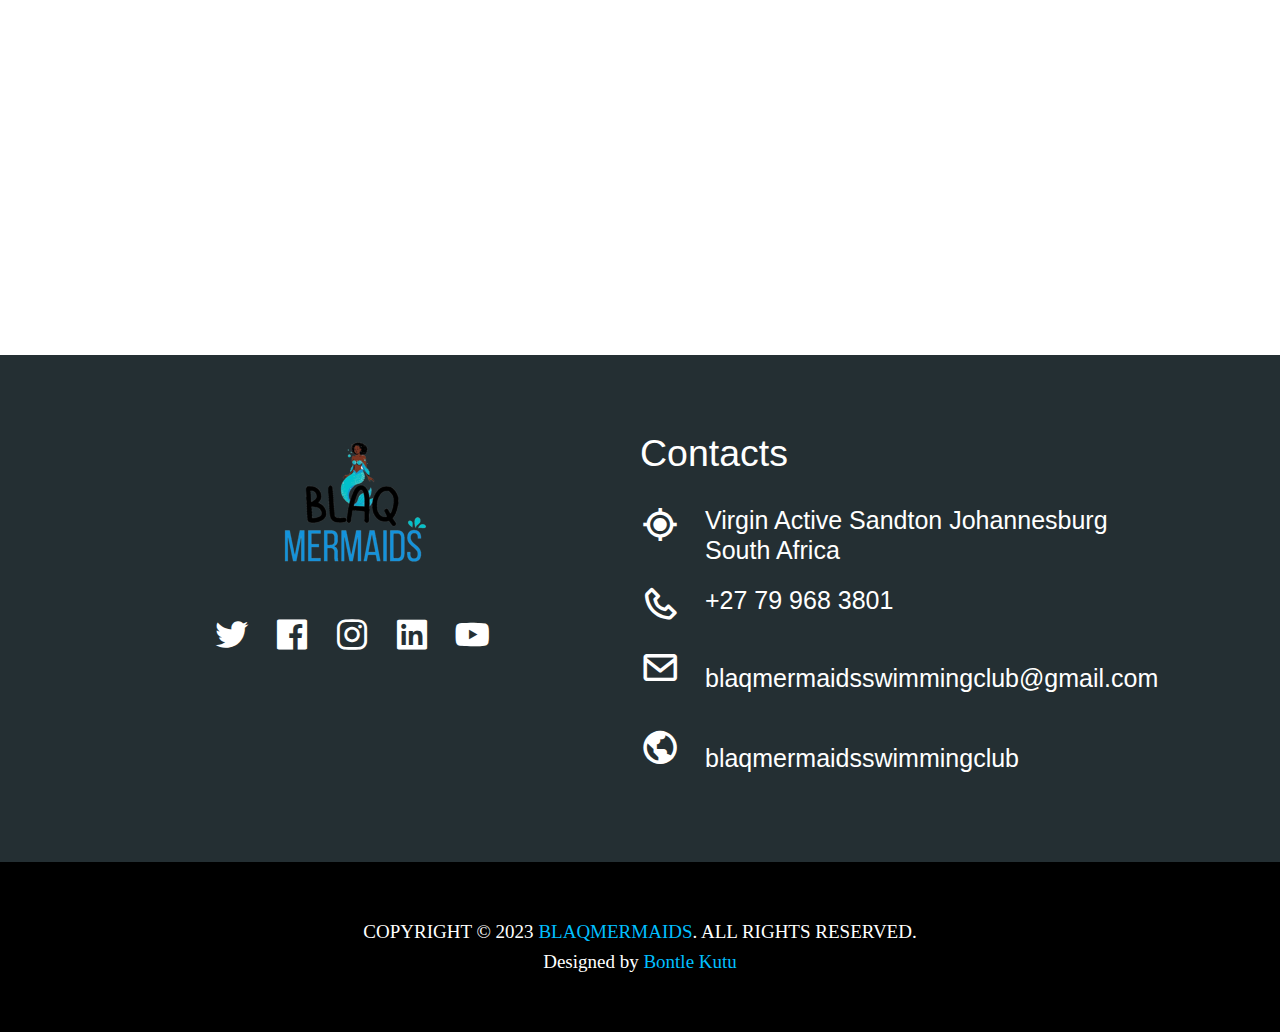
<file: shop.html>
<!DOCTYPE html>
<html lang="en" dir="ltr">
  <head>
    <meta charset="utf-8">
    <link rel="stylesheet" href="css/shop.css">
    <link rel="stylesheet" href="css/menu.css">
    <link rel="stylesheet" href="css/footer.css">
    <link rel="stylesheet" href="css/media shop.css">
    <link rel="stylesheet" href="css/media footer.css">
    <link rel="stylesheet" href="css/media menu.css">
    <meta name="viewport" content="width=device-width, initial-scale=1">
    <meta name="keywords" content="swimming, coach, water, mermaids" />
    <meta name="author" content="Bontle Kutu" />
    <!-- box icons -->
    <link href='https://unpkg.com/boxicons@2.1.4/css/boxicons.min.css' rel='stylesheet'>
    <link rel="icon" type="image" href="pic/logo.png">
    <title>BLAQ MERMAIDS SHOP</title>
  </head>
  <body>

    <!-- Scroll to top -->
    <button title="Scroll to top" id="scroll_btn" onclick="topFunction()"><i class='bx bx-chevrons-up'></i></button>

    <!-- Main Side Navbar Menu -->
  <div class="sidemenu_container">
    <div class="sidemenu_frame">
      <div class="sidemenu_content">
        <div class="sidemenu_logo">
          <a href="index.html"><img src="pic/logo.png"></a>
        </div>
          <div class="transition_frame">
              <div class="in_center">
                <div class="expand one">
                  <a href="services.html" class="content_drop">Services <i class="bx bx-chevron-right"></i> </a>
                  <div id="" class="dropdown-content">
                    <a href="sandton.html">Sandton</a>
                    <div id="hover_drop">
                      <div class="swimming_lessons">
                        <a href="balfour.html">Balfour</a>
                      </div>
                    </div>
                   </div>
                </div>
                <div class="expand two">
                  <a href="about.html">About</a>
                </div>
                <div class="expand three">
                  <a href="contact.html">Contact</a>
                </div>
                <div class="expand four">
                  <a href="blogs.html">Blogs</a>
                </div>
                <div class="expand five">
                  <a href="shop.html">Shop</a>
                </div>
                <div class="expand six">
                  <a href="https://forms.gle/yX81As7CKtSd5cGk8" target="_blank">Registration</a>
                </div>
              </div>
          </div>
      </div>
    </div>
  </div>


    <!-- Mobile menu -->

    <div class="mobile_menu">
      <i onclick="mobileFunction()" class="bx bx-menu"></i>
      <div class="mobile_container" id="Dropdown_mobile">
      <div class="mobile_frame">
      <div class="mobile_content">
          <a href="index.html"><img src="pic/logo.png"></a>
              <div class="in_center">
                <div class="expand one">
                  <a href="services.html" class="content_drop">Services <i class="bx bx-chevron-right"></i> </a>
                  <div id="" class="dropdown-content">
                    <a href="sandton.html">Sandton</a>
                    <div id="hover_drop">
                      <div class="swimming_lessons">
                        <a href="balfour.html">Balfour</a>
                      </div>
                    </div>
                   </div>
                </div>
                <div class="expand two">
                  <a href="about.html">About</a>
                </div>
                <div class="expand three">
                  <a href="contact.html">Contact</a>
                </div>
                <div class="expand four">
                  <a href="blogs.html">Blogs</a>
                </div>
                <div class="expand five">
                  <a href="shop.html">Shop</a>
                </div>
                <div class="expand six">
                  <a href="https://forms.gle/yX81As7CKtSd5cGk8" target="_blank">Registration</a>
                </div>
              </div>
      </div>
    </div>
    </div>
  </div>

    <!-- Main Top Background Image -->
    <div class="image_container">
      <div class="image_frame">
        <div class="image_text">
          <div class="image_text_text delay hidden">
            <h2>Shop Your Swimming Gear</h2>
            <br>
            <a href="about.html">LEARN MORE ABOUT BLAQ MERMAIDS</a>
          </div>
        </div>
      </div>
    </div>


    <div class="shop_container">
      <div class="shop_frame">
        <h2>Shop Swimming gear</h2>
        <div class="shop_content">
          <!-- Product line 1 -->
          <div class="item_container">
            <div class="item_frame">
              <div class="items delay hidden">
                <div class="image">
                  <img src="pic/logo.png" alt="">
                </div>
                <div class="price">
                  <p>PRICE</p>
                </div>
              </div>
              <div class="items delay hidden">
                <div class="image">
                  <img src="pic/logo.png" alt="">
                </div>
                <div class="price">
                  <p>PRICE</p>
                </div>
              </div>
            </div>
            <div class="item_frame">
              <div class="items delay hidden">
                <div class="image">
                  <img src="pic/logo.png" alt="">
                </div>
                <div class="price">
                  <p>PRICE</p>
                </div>
              </div>
              <div class="items delay hidden">
                <div class="image">
                  <img src="pic/logo.png" alt="">
                </div>
                <div class="price">
                  <p>PRICE</p>
                </div>
              </div>
            </div>
          </div>
          <!-- Product line 2 -->
          <div class="item_container">
            <div class="item_frame">
              <div class="items delay hidden">
                <div class="image">
                  <img src="pic/logo.png" alt="">
                </div>
                <div class="price">
                  <p>PRICE</p>
                </div>
              </div>
              <div class="items delay hidden">
                <div class="image">
                  <img src="pic/logo.png" alt="">
                </div>
                <div class="price">
                  <p>PRICE</p>
                </div>
              </div>
            </div>
            <div class="item_frame">
              <div class="items delay hidden">
                <div class="image">
                  <img src="pic/logo.png" alt="">
                </div>
                <div class="price">
                  <p>PRICE</p>
                </div>
              </div>
              <div class="items delay hidden">
                <div class="image">
                  <img src="pic/logo.png" alt="">
                </div>
                <div class="price">
                  <p>PRICE</p>
                </div>
              </div>
            </div>
          </div>

        </div>
      </div>
    </div>




  </body>
  <footer>
    <div class="footer_container">
      <div class="footer_frame">
        <div class="footer_item1">
          <div class="footer_content">
            <div class="footer_logo">
              <a href="index.html"><img src="pic/logo.png"></a>
            </div>
            <div class="footer_anchors">
              <a href="https://twitter.com/i/flow/login?redirect_after_login=%2Flisamqwathi" target="_blank"><i class='bx bxl-twitter'></i></a>
              <a href="https://www.facebook.com/blaq.mermaids/" target="_blank"><i class='bx bxl-facebook-square'></i></a>
              <a href="https://www.instagram.com/blaq.mermaid/" target="_blank"><i class='bx bxl-instagram'></i></a>
              <a href="https://www.linkedin.com/posts/lisamqwathi_springbokmermaids-joburgmermaids-padimermaids-activity-7109554346157080576-wNUd?trk=public_profile_like_view" target="_blank"><i class='bx bxl-linkedin-square'></i></a>
              <a href="https://www.youtube.com/channel/UCRE-iBIaHSyGzZwS0p4IuVQ" target="_blank"><i class='bx bxl-youtube'></i></a>
            </div>
          </div>
          <div class="footer_address">
            <h2>Contacts</h2>
            <div class="footer_sub_anchors">
              <span><i class='bx bx-current-location'></i></span>
              <p>Virgin Active Sandton Johannesburg <br>South Africa</p>
            </div><br>
            <div class="footer_sub_anchors">
              <span><i class='bx bx-phone'></i></span>
              <p>+27 79 968 3801</p>
            </div><br>
            <div class="footer_sub_anchors">
              <span><i class='bx bx-envelope'></i></span>
              <a href="mailto:blaqmermaidsswimmingclub@gmail.com">blaqmermaidsswimmingclub@gmail.com</a>
            </div><br>
            <div class="footer_sub_anchors">
              <span><i class='bx bx-world'></i></span>
              <a href="index.html">blaqmermaidsswimmingclub</a>
            </div>
          </div>
        </div>
        <div class="footer_item2">
          <p>COPYRIGHT &copy 2023 <span>BLAQMERMAIDS</span>. ALL RIGHTS RESERVED.</p>
          <p>Designed by <a href="mailto:makhabo.kutu@gmail.com">Bontle Kutu</a></p>
        </div>
      </div>
    </div>
  </footer>
  <script src="js/shop.js"></script>
  <script async src='https://d2mpatx37cqexb.cloudfront.net/delightchat-whatsapp-widget/embeds/embed.min.js'></script>
        <script>
          var wa_btnSetting = {"btnColor":"#6495ed","ctaText":"WhatsApp Us","cornerRadius":40,"marginBottom":20,"marginLeft":20,"marginRight":20,"btnPosition":"right","whatsAppNumber":"27799683801","welcomeMessage":"Hello","zIndex":999999,"btnColorScheme":"light"};
          window.onload = () => {
            _waEmbed(wa_btnSetting);
          };
        </script>
      
</html>
</file>
<file: css/about.css>
*{
    margin: 0;
    padding: 0;
}
html{
  scroll-behavior: smooth;
}


/* Javascript animation */
.hidden{
  opacity: 0;
  transition: 1s;
}
.image_hide{
  filter: blur(5px);
  transform: translateY(22%);
  transition: 1s;
}
.delay{
  transform: translateY(24%);
}
.delayed{
  transition-delay: 250ms;
}
.scale{
  transform: scale(0.7);
}
.show{
  transform: scale(1);
  opacity: 1;
  filter: blur(0);
  transform: translateX(0);
}


/* Scroll to top button */
#scroll_btn{
  border: 1px solid #fff;
  outline: none;
  cursor: pointer;
  position: fixed;
  bottom: 25px;
  left: 25px;
  padding: 10px;
  border-radius: 50%;
  background-color: #00bfff;
  display: none;
  z-index: 4;
}
#scroll_btn i{
  color: #fff;
  font-size: 35px;
}

/* Main Background Image */
.image_container{
    background-image: url('../pic/wateradult2.png');
    background-position: center;
    background-size: cover;
    background-repeat: no-repeat;
    background-attachment: fixed;
    height: 100vh;
}
.image_frame{
    height: inherit;
    background-color: rgba(0, 191, 255,0.1);
}
/* IMAGE TEXT */
.image_text{
  height: inherit;
  padding: 0 0 0 180px;
  display: flex;
  justify-content: center;
  align-items: center;
}
.image_text_text{
  color: #fff;
  text-align: center;
  font-family: 'Segoe UI', Tahoma, Geneva, Verdana, sans-serif;
}
.image_text_text h2{
  font-weight: 350;
  font-size: 60px;
  letter-spacing: 3px;
}
.image_text_text p{
  margin: 2% 0 7%;
  font-size: 30px;
  text-align: center;
  font-weight: lighter;
}
.image_text_text a{
  text-decoration: none;
  color: #fff;
  background-color: #008000dd;
  padding: 17px 40px;
  border-radius: 30px;
}
.image_text_text span{
  font-weight: bolder;
}


/* Parallax scrolling */
.parallax_scrolling{
  background-image: url('../pic/water11.png');
  background-position: center;
  background-size: cover;
  background-repeat: no-repeat;
  background-attachment: fixed;
  height: 90vh;
  margin: 5% 0;
}
.text{
  padding: 8% 5% 6%;
  font-family: 'Segoe UI', Tahoma, Geneva, Verdana, sans-serif;
  font-weight: lighter;
}
.text span{
  color: grey;
  font-weight: bold;
}
.text h2{
  font-size: 27px;
  margin: 0 0 5%;
  text-align: center;
  line-height: 40px;
  font-weight: lighter;
}
.text p{
  font-size: 22px;
  border-left: 4px solid silver;
  margin: 0 0 ;
  padding: 0 0 0 20px;
  line-height: 35px;
}
.parallax_frame{
  height: inherit;
}
.parallax_frame p{
  font-family: 'Segoe UI', Tahoma, Geneva, Verdana, sans-serif;
  font-weight: lighter;
  margin: 2% 0;
}
.parallax_text{
  display: flex;
  justify-content: center;
  align-items: center;
  height: inherit;
  font-weight: bolder;
  line-height: 65px;
  letter-spacing: 3px;
  font-size: 40px;
  font-family: 'Segoe UI', Tahoma, Geneva, Verdana, sans-serif;
  text-align: center;
  padding: 0 5%;
  color: #fff;
  background-color: rgba(0, 0, 0,0.2);
}

/* Meet the team */
.team_container{
  margin: 8% 9% 12%;
}
.team_frame{}
.team_frame h2{
  text-align: center;
  font-size: 30px;
  font-family: 'Segoe UI', Tahoma, Geneva, Verdana, sans-serif;
  font-weight: 500;
  margin: 0 0 1% 0;
}
.team_frame p{
  text-align: center;
  font-family: 'Segoe UI', Tahoma, Geneva, Verdana, sans-serif;
  font-size: 21px;
  color: darkgrey;
  margin: 0 0 8%;
}
.team_frame span{
  color: grey;
}
.meat_the_team{}
.team{
  width: 100%;
}
.team_img{
  display: flex;
  justify-content: center;
  margin: 25px 0 0;
}
.team_img:first-child{
  margin: 0 0 0;
}
.trainers{
  border: 1px solid black;
  width: 320px;
  height: 400px;
  margin: 0 20px 0 0;
}
.trainers:last-child{
  margin: 0 0 0 0;
}
.team_1{}
.team_2{}
.team_3{}
</file>
<file: css/menu.css>
*{
  margin: 0;
  padding: 0;
}

/* Side Navbar Menu */
.sidemenu_container{
  background-color: #ffffffaa;
  height: 100%;
  width: 160px;
  position: absolute;
  top: 0;
  left: 0;
}
.sidemenu_frame{
  height: inherit;
}
.sidemenu_content{
  height: inherit;
  width: 100%;
  background-color: #00bfff44;
}
.mobile_menu{
display: none;
}
.bx-menu{
display: none;
}

/* Logo container */
.sidemenu_logo{
  width: 100%;
  background-color: #ffffffdd;
}
.transition_frame{
width: 100%;
height: 75%;
display: flex;
justify-content: center;
align-items: center;
}
.in_center{}
.expand{
padding: 17% 0;
font-size: 21px;
border-bottom: 1px solid black;
}
.expand:last-child{
border: 0;
padding: 17% 0 0;
}
.expand:first-child{
padding: 0 0 17%;
}
.expand a{
text-decoration: none;
color: black;
padding: 5px 15px;
font-family: 'Segoe UI', Tahoma, Geneva, Verdana, sans-serif;
font-weight: 200;
transition: 0.4s;
}
.expand a:hover{
color: darkblue;
}
.one:hover .dropdown-content{
  opacity: 1;
  margin: -43px 0 0 137px;
}
.content_drop .bx-chevron-right{
  font-size: 30px;
  float: inline-end;
}  
.three:hover .dropdown-content{
  opacity: 1;
  margin: -43px 0 0 137px;
}

/* Dropdown div */
.dropdown-content{
opacity: 0;
position: absolute;
background-color: #00bfffaa;
min-width: 240px;
overflow: auto;
margin: -35px 0 0 150px;
box-shadow: 0 8px 16px 0 rgba(0, 0, 0, 0.2);
z-index: 1;
transition: 0.4s;
border-radius: 5px;
}
.dropdown-content a{
color: black;
padding: 12px 16px;
text-decoration: none;
display: block;
transition: 0.4s;
}
.dropdown-content a:hover{
background-color: #00bfff;
}
.dropdown a:hover{
background-color: white;
}

/* Sub menu dropdown */
.sub_drop{
  display: none;
  box-shadow: 0 8px 16px 0 rgba(0, 0, 0, 0.2);
  z-index: 4;
  transition: 0.4s;
  min-width: 200px;
  border-radius: 5px;
}
.sub_drop a{
  color: black;
  padding: 12px 16px;
  text-decoration: none;
  display: block;
  transition: 0.4s;
}
.sub_drop a:hover{
  background-color: #00bfff;
}
#hover_drop:hover .sub_drop{
  display: block;
}  
.swimming_lessons{
  display: inline-flex;
  transition: 0.5s;
  width: 100%;
}
.bx-chevron-down{
  margin-left: 0px;
  font-size: 35px;
  align-self: center;
}
.swimming_lessons:hover{
  background-color: #00bfff;
}
.show{
display: block;
}
.visible{
display: block;
}
</file>
<file: css/footer.css>
*{
  margin: 0;
  padding: 0;
}

/* Footer */
.footer_container{
background-image: url('../pic/waterbg2.png');
background-position: center;
background-size: cover;
background-repeat: no-repeat;
background-attachment: fixed;
}
.footer_frame{
background-color: rgba(0, 191, 255,0.3);
}
.footer_item1{
display: flex;
padding: 6% 5% 5%;
background-color: rgba(0, 0, 0,0.8);
}
.footer_content{
width: 50%;
height: inherit;
}
.footer_logo{
  text-align: center;
}
.footer_anchors{
padding: 5% 0;
text-align: center;
}
.footer_anchors a{
text-decoration: none;
color: #fff;
font-size: 40px;
transition: 0.3s;
margin: 0 8px;
}
.footer_anchors a:hover{
color: #00bfff;
}
.footer_address{
width: 50%;
font-size: 25px;
display: block;
box-sizing: border-box;
color: #fff;
font-family: 'Segoe UI', Tahoma, Geneva, Verdana, sans-serif;
font-weight: lighter;
}
.footer_address h2{
font-weight: 200;
margin: 0 0 20px;

}
.footer_sub_anchors{
margin: 10px 0;
display: inline-flex;
line-height: 30px;
}
.footer_sub_anchors span{
margin-right: 25px;
}
.footer_sub_anchors span i{
font-size: 40px;
}
.footer_address a{
text-decoration: none;
color: #fff;
transition: 0.3s;
padding: 15px 0;
}
.footer_address a:hover{
color: #00bfff;
}
.footer_item2{
background-color: black;
padding: 4% 0;
color: #fff;
text-align: center;
}
.footer_item2 p{
margin: 8px 0;
font-size: 19px;
}
.footer_item2 span{
  color: #00bfff;
}
.footer_item2 a{
  color: #00bfff;
  text-decoration: none;
}
</file>
<file: css/media about.css>
@media (min-width: 2400px){
  .body{
    margin: 0 auto;
    width: 1700px;
  }
  /* Main Background Image */
/* IMAGE TEXT */
.image_text_text{
  text-align: center;
  width: 60%;
}
.image_text_text h2{
font-weight: 350;
font-size: 100px;
}
.image_text_text p{
margin: 2% 0 7%;
font-size: 50px;
}
.image_text_text a{
padding: 17px 40px;
border-radius: 30px;
font-size: 35px;
}  
   
   /* Parallax scrolling */
.text{
  padding: 8% 5% 6%;
}
.text h2{
  font-size: 43px;
  line-height: 50px;
}
.text p{
  font-size: 38px;
  line-height: 55px;
}

/* Meet the team */
.team_container{
  margin: 8% 9% 12%;
}
.team_frame{}
.team_frame h2{
  text-align: center;
  font-size: 50px;
  font-family: 'Segoe UI', Tahoma, Geneva, Verdana, sans-serif;
  font-weight: 500;
  margin: 0 0 1% 0;
}
.team_frame p{
  text-align: center;
  font-family: 'Segoe UI', Tahoma, Geneva, Verdana, sans-serif;
  font-size: 30px;
  color: darkgrey;
  margin: 0 0 8%;
}
.trainers{
  border: 1px solid black;
  width: 450px;
  height: 600px;
}
}

@media (max-width: 1025px){
  .text{
    padding: 8% 5% 6%;
  }
  .text span{
    color: grey;
    font-weight: bold;
  }
  .text h2{
    font-size: 25px;
    margin: 0 0 5%;
  }
  .text p{
    font-size: 20px;
    padding: 0 0 0 20px;
  }
  .parallax_scrolling{
      height: 90vh;
      margin: 5% 0;
  }
  .parallax_frame h2{
    font-size: 50px;
    margin: 4% 0 0;
  }
  .parallax_frame p{
    margin: 2% 0;
  }
  .parallax_text{
    line-height: 55px;
    font-size: 27px;
    padding: 0 5%;
  }
  /* Meet the team */
.team_container{
  margin: 8% 5% 12%;
}
.team_frame{}
.team_frame h2{
  font-size: 27px;
}
.team_frame p{
  font-size: 21px;
  margin: 0 0 8%;
}
.team_img{
  display: flex;
  justify-content: space-around;
  margin: 25px 0 0;
}
.team_img:first-child{
  margin: 0 0 0;
}
.trainers{
  border: 1px solid black;
  width: 280px;
  height: 320px;
}
} 

@media (max-width: 960px){
  /* Meet the team */
.team_container{
  margin: 8% 3% 12%;
}
.team_frame{}
.team_frame h2{
  font-size: 25px;
}
.team_frame p{
  font-size: 19px;
  margin: 0 0 8%;
}
.team_img{
  display: flex;
  justify-content: space-around;
  margin: 20px 0 0;
}
.team_img:first-child{
  margin: 0 0 0;
}
.trainers{
  border: 1px solid black;
  width: 280px;
  height: 320px;
}
}

@media (max-width: 940px){
  /* Meet the team */
.team_container{
  margin: 8% 3% 12%;
}
.team_frame{}
.team_frame h2{
  font-size: 25px;
}
.team_frame p{
  font-size: 19px;
  margin: 0 0 8%;
}
.team_img{
  display: flex;
  justify-content: space-around;
  margin: 20px 0 0;
}
.team_img:first-child{
  margin: 0 0 0;
}
.trainers{
  border: 1px solid black;
  width: 260px;
  height: 300px;
}
}

@media (max-width: 860px){
  /* Meet the team */
.team_container{
  margin: 8% 3% 12%;
}
.team_frame{}
.team_frame h2{
  font-size: 25px;
}
.team_frame p{
  font-size: 19px;
  margin: 0 0 8%;
}
.team_img{
  display: flex;
  justify-content: space-around;
  margin: 20px 0 0;
}
.team_img:first-child{
  margin: 0 0 0;
}
.trainers{
  border: 1px solid black;
  width: 250px;
  height: 300px;
}
}

@media (max-width: 800px){
  /* Meet the team */
.team_container{
  margin: 8% 3% 12%;
}
.team_frame h2{
  font-size: 22px;
}
.team_frame p{
  font-size: 17px;
}
.team_img{
  margin: 15px 0 0;
}
.trainers{
  border: 1px solid black;
  width: 230px;
  height: 280px;
}
}

@media (max-width: 770px){
  /* IMAGE TEXT */
.image_text{
  height: inherit;
  padding: 0 0 0 180px;
  display: flex;
  justify-content: center;
  align-items: center;
}
.image_text_text h2{
  font-weight: 350;
  font-size: 50px;
}
.image_text_text p{
  margin: 2% 0 7%;
  font-size: 25px;
  width: 90%;
}
.image_text_text a{
  padding: 12px 30px;
}
/* Text of note */
  .text{
    padding: 8% 5% 6%;
  }
  .text span{
    color: grey;
    font-weight: bold;
  }
  .text h2{
    font-size: 20px;
    margin: 0 0 5%;
  }
  .text p{
    font-size: 18px;
    padding: 0 0 0 20px;
  }
  /* Parallax scrolling */
  .parallax_scrolling{
      height: 85vh;
      margin: 5% 0;
  }
  .parallax_frame p{
    margin: 2% 0;
  }
  .parallax_text{
    line-height: 65px;
    font-size: 27px;
    padding: 0 5%;
    line-height: 45px;
  }
  /* Meet the team */
.team_container{
  margin: 8% 3% 12%;
}
.team_frame{}
.team_frame h2{
  font-size: 25px;
}
.team_frame p{
  font-size: 19px;
  margin: 0 0 8%;
}
.team_img{
  display: flex;
  justify-content: space-around;
  margin: 20px 0 0;
}
.team_img:first-child{
  margin: 0 0 0;
}
.trainers{
  border: 1px solid black;
  width: 225px;
  height: 300px;
}
} 

@media (max-width: 720px){
  .team_frame h2{
    font-size: 20px;
  }
  .team_frame p{
    font-size: 17px;
  }
  .team_img{
    margin: 10px 0 0;
  }
  .trainers{
    width: 200px;
    height: 250px;
    border: 1px solid black;
  }
  .parallax_text{
    font-size: 23px;
    padding: 0 3%;
    line-height: 45px;
  }
  }

@media (max-width: 650px){
    /* Main Background Image */
.image_container{
  height: 100vh;
}
/* IMAGE TEXT */
.image_text{
padding: 0 0 0 60px;
}
.image_text_text h2{
font-size: 50px;
}
.image_text_text p{
margin: 2% 0 7%;
font-size: 25px;
}
.image_text_text a{
padding: 15px 30px;
}

    .parallax_scrolling{
        height: 80vh;
    }
    .team_frame h2{
      font-size: 20px;
    }
    .team_frame p{
      font-size: 17px;
    }
    .team_img{
      margin: 10px 0 0;
    }
    .trainers{
      width: 185px;
      height: 240px;
      border: 1px solid black;
    }
    .parallax_text{
      font-size: 23px;
      padding: 0 3%;
      line-height: 45px;
    }
} 

@media (max-width: 600px){
    /* Meet the team */
.team_container{
  margin: 8% 3% 12%;
}
.team_frame{}
.team_frame h2{
  font-size: 20px;
}
.team_frame p{
  font-size: 17px;
  margin: 0 0 8%;
}
.team_img{
  display: flex;
  justify-content: space-around;
  margin: 20px 0 0;
}
.team_img:first-child{
  margin: 0 0 0;
}
.trainers{
  border: 1px solid black;
  width: 170px;
  height: 210px;
}
} 

@media (max-width: 520px){
  .image_text{
    padding: 0 0 0 40px;
    }
  /* Meet the team */
.team_container{
margin: 8% 3% 12%;
}
.team_frame{}
.team_frame h2{
font-size: 18px;
}
.team_frame p{
font-size: 15px;
margin: 0 0 8%;
}
.team_img{
display: flex;
justify-content: space-around;
margin: 20px 0 0;
}
.team_img:first-child{
margin: 0 0 0;
}
.trainers{
border: 1px solid black;
width: 150px;
height: 200px;
}
.parallax_text{
  line-height: 35px;
  font-size: 20px;
  padding: 0 5%;
}
} 

@media (max-width: 500px){
  #scroll_btn{
    visibility: hidden;
  }
  /* Meet the team */
  .team_img{
    margin: 0 0 0;
    display: block;
  }
  .trainers{
    border: 1px solid black;
    width: 270px;
    height: 300px;
    margin: 0 auto 10px;
    border: 1px solid black;
    width: 320px;
    height: 400px;
  }
  .trainers:last-child{
      margin: 0 auto 10px;
  }
}   

@media (max-width: 430px){
  .image_container{
    height: 80vh;
}
/* IMAGE TEXT */
.image_text{
padding: 0 0 0 10px
}
.image_text_text h2{
font-size: 35px;
}
.image_text_text p{
margin: 2% 0 7%;
font-size: 22px;
width: 100%;
}
.image_text_text a{
padding: 7px 10px;
font-size: 16px;
}
.team_img:first-child{
margin: 0 0 0;
}
.trainers{
border: 1px solid black;
width: 250px;
height: 270px;
}
.text h2{
  font-size: 19px;
  font-weight: 300;
}
.text p{
  font-size: 16px;
  padding: 0 0 0 20px;
}
} 

@media (max-width: 375px){
  .image_container{
    height: 80vh;
}
/* IMAGE TEXT */
.image_text{
padding: 0 0 0 10px
}
.image_text_text h2{
font-size: 35px;
}
.image_text_text p{
margin: 2% 0 7%;
font-size: 22px;
}
.image_text_text a{
padding: 7px 10px;
font-size: 16px;
}
  .team_container{
    margin: 8% 1% 12%;
    }
  .team_img{
  margin: 20px 0 0;
  }
  .team_frame h2{
    font-size: 16px;
    margin: 0 0 1% 0;
  }
  .team_frame p{
    font-size: 14px;
    margin: 0 0 8%;
    }
  .team_img:first-child{
  margin: 0 0 0;
  }
  .trainers{
  border: 1px solid black;
  width: 230px;
  height: 250px;
  }
  } 


  @media (max-width: 340px){
    .image_container{
      height: 80vh;
  }
  /* IMAGE TEXT */
  .image_text{
  padding: 0 0 0 15px;
  }
  .image_text_text h2{
  font-size: 30px;
  }
  .image_text_text p{
  margin: 2% 0 7%;
  font-size: 19px;
  }
  .image_text_text a{
  padding: 7px 10px;
  font-size: 15px;
  }
    .parallax_scrolling{
        height: 75vh;
    }
    .team_container{
      margin: 8% 1% 12%;
      }
    .team_img{
    margin: 20px 0 0;
    }
    .team_frame h2{
      font-size: 16px;
      margin: 0 0 1% 0;
    }
    .team_frame p{
      font-size: 12px;
      margin: 0 0 8%;
      }
    .team_img:first-child{
    margin: 0 0 0;
    }
    .trainers{
    border: 1px solid black;
    width: 230px;
    height: 270px;
    }
    .text h2{
      font-size: 19px;
    }
    .text p{
      font-size: 16px;
      padding: 0 0 0 20px;
    }
  } 
@media (max-width: 300px){
  /* IMAGE TEXT */
  .image_text{
    padding: 0 0 0 0;
  }
  .image_text_text h2{
    font-size: 29px;
  }
  .image_text_text p{
    margin: 3% 0 3%;
    font-size: 18px;
    width: 100%;
  }
  .image_text_text a{
    padding: 8px 5px;
    font-size: 15px;
  }
  /* Meet the team */
  .trainers{
    border: 1px solid black;
    width: 100%;
    height: 300px;
    margin: 0 auto 10px;
  }
}

@media (max-width: 275px){
  .image_text_text a{
    padding: 8px 6px;
    font-size: 13px;
  }
}

@media (max-width: 245px){
  .image_text_text a{
    padding: 8px 6px;
    font-size: 12px;
  }
}

@media (max-width: 230px){
  /* IMAGE TEXT */
  .image_text{
    padding: 0 0 0 0;
  }
  .image_text_text h2{
    font-size: 29px;
  }
  .image_text_text p{
    margin: 3% 0 3%;
    font-size: 16px;
    width: 100%;
  }
  .image_text_text a{
    padding: 8px 5px;
    font-size: 10px;
  }
  /* Meet the team */
  .trainers{
    border: 1px solid black;
    width: 100%;
    height: 250px;
    margin: 0 auto 10px;
  }
  /* text */
  .text h2{
    font-size: 16px;
  }
  .text p{
    font-size: 17px;
  }
  /* Parallax image text */
  .parallax_text{
    font-size: 15px;
  }
}
</file>
<file: css/media footer.css>
@media (min-width: 2400px){
    /* Footer */
    .footer_item1{
    display: flex;
    padding: 6% 5% 5%;
    }
    .footer_content{
    width: 50%;
    height: inherit;
    }
    .footer_logo{
    height: 22%;
    text-align: center;
    }
    .footer_logo a img{
    width: 230px;
    height: 230px;
    }
    .footer_anchors{
    padding: 14% 0;
    text-align: center;
    }
    .footer_anchors a{
    font-size: 60px;
    transition: 0.3s;
    margin: 0 8px;
    }
    .footer_address{
    width: 50%;
    }
    .footer_address h2{
    font-weight: 200;
    margin: 0 0 20px;
    font-size: 60px;
    }
    .footer_sub_anchors{
    margin: 10px 0;
    line-height: 50px;
    font-size: 45px;
    }
    .footer_sub_anchors span{
    margin-right: 25px;
    }
    .footer_sub_anchors span i{
    font-size: 40px;
    }
    .footer_address a{
    padding: 15px 0;
    font-size: 40px;
    }
    .footer_item2{
    font-size: 30px;
    padding: 4% 0;
    }
    .footer_item2 p{
    margin: 8px 0;
    }
}

@media (max-width: 960px){
    .footer_content{
        width: 50%;
        }
        .footer_anchors{
        padding: 5% 0;
        }
        .footer_anchors a{
        font-size: 40px;
        transition: 0.3s;
        margin: 0 5px;
        }
   
        .footer_address{
        width: 50%;
        font-size: 22px;
        }
        .footer_address h2{
        font-weight: 200;
        margin: 0 0 15px;
        }
        .footer_sub_anchors{
        margin: 10px 0;
        line-height: 30px;
        }
        .footer_sub_anchors span{
        margin-right: 25px;
        }
        .footer_sub_anchors span i{
        font-size: 35px;
        }
        .footer_address a{
        transition: 0.3s;
        padding: 10px 0;
        }
}

@media (max-width: 910px) {
    .footer_item1{
        padding: 6% 2% 5%;
    }
    .footer_content{
     width: 40%;
     }
     .footer_logo{
         width: 130px;
         height: 130px;
     }
     .footer_logo img{
         width: 130px;
         height: 130px;
     }
     .footer_anchors{
     padding: 5% 0;
     text-align: left;
     }
     .footer_anchors a{
     font-size: 35px;
     transition: 0.3s;
     margin: 0 5px;
     }

     .footer_address{
     width: 60%;
     font-size: 20px;
     }
     .footer_address h2{
     font-weight: 200;
     margin: 0 0 15px;
     }
     .footer_sub_anchors{
     margin: 6px 0;
     line-height: 30px;
     font-size: 19px;
     }
     .footer_sub_anchors span{
     margin-right: 10px;
     }
     .footer_sub_anchors span i{
     font-size: 30px;
     }
     .footer_address a{
     transition: 0.3s;
     padding: 10px 0;
     font-size: 19px;
     }
}

@media (max-width: 768px) {
    .footer_item1{
        padding: 6% 2% 5%;
    }
    .footer_content{
     width: 40%;
     }
     .footer_logo{
         width: 130px;
         height: 130px;
     }
     .footer_logo img{
         width: 130px;
         height: 130px;
     }
     .footer_anchors{
     padding: 5% 0;
     }
     .footer_anchors a{
     font-size: 35px;
     transition: 0.3s;
     margin: 0 5px;
     }

     .footer_address{
     width: 53%;
     font-size: 20px;
     }
     .footer_address h2{
     font-weight: 200;
     margin: 0 0 15px;
     }
     .footer_sub_anchors{
     margin: 6px 0;
     line-height: 30px;
     font-size: 19px;
     }
     .footer_sub_anchors span{
     margin-right: 10px;
     }
     .footer_sub_anchors span i{
     font-size: 30px;
     }
     .footer_address a{
     transition: 0.3s;
     padding: 10px 0;
     font-size: 19px;
     }
}

@media (max-width: 700px){
      
      /* Footer */
      .footer_container{}
      .footer_frame{
      background-color: rgba(0, 191, 255,0.3);
      }
      .footer_item1{
      display: block;
      padding: 0 3% 0;
      background-color: rgba(0, 0, 0,0.8);
      }
      .footer_content{
      width: 100%;
      height: inherit;
      }
      .footer_logo{
        margin: auto;
      }
      .footer_anchors{
      padding: 5% 0;
      width: 100%;
      text-align: center;
      }
      .footer_anchors a{
      text-decoration: none;
      color: #fff;
      font-size: 30px;
      transition: 0.3s;
      margin: 0 8px;
      }
      .footer_anchors a:hover{
      color: #00bfff;
      }
      .footer_address{
      display: block;
      box-sizing: border-box;
      width: 100%;
      font-size: 20px;
      }
      .footer_address h2{
      font-weight: 200;
      margin: 0 0 20px;
      text-align: center;
      
      }
      .footer_sub_anchors{
      margin: 5px 0;
      display: inline-flex;
      line-height: 30px;
      }
      .footer_sub_anchors span{
      margin-right: 25px;
      }
      .footer_sub_anchors span i{
      font-size: 40px;
      }
      .footer_address a{
      text-decoration: none;
      color: #fff;
      transition: 0.3s;
      padding: 15px 0;
      }
      .footer_address a:hover{
      color: #00bfff;
      }
      .footer_item2{
      padding: 2% 0;
      }
      .footer_item2 p{
      margin: 8px 0;
      font-size: 13px;
      }
      .footer_item2 span{
      color: #00bfff;
      }
}

@media (max-width: 425px){
    .footer_logo{
        width: 110px;
        height: 110px;
      }
        .footer_sub_anchors{
        margin: 5px 0;
        display: inline-flex;
        line-height: 30px;
        }
        .footer_sub_anchors span{
        margin-right: 10px;
        }
        .footer_sub_anchors span i{
        font-size: 25px;
        }
        .footer_anchors a{
            font-size: 32px;
        }
}

@media (max-width: 380px){
    .footer_sub_anchors p{
        font-size: 17px;
    }
    .footer_address a{
        font-size: 17px;
    }
    .footer_item2 p{
        font-size: 12px;
    }
}

@media (max-width: 340px){
    .footer_sub_anchors p{
        font-size: 15px;
    }
    .footer_address a{
        font-size: 15px;
    }
}
</file>
<file: css/media menu.css>
@media (min-width: 2000px){

  .sidemenu_container{
    width: 250px;
  }
  .sidemenu_logo{
    height: 22%;
    text-align: center;
  }
  .sidemenu_logo a img{
    width: 230px;
    height: 230px;
  }
  .transition_frame{
    height: 78%;
  }
  .dropdown-content{
    min-width: 270px;
    margin: -35px 0 0 228px;
  }
  .dropdown-content a{
    font-size: 40px;
    padding: 19px 25px;
  }
  .expand{
    padding: 17% 0;
    font-size: 35px;
    border-bottom: 1px solid black;
  }
  .expand:last-child{
    padding: 17% 0 0;
  }
  .expand:first-child{
    padding: 0 0 17%;
  }
  .expand button{
    font-size: 35px;
  }
  .mobile_menu{
    display: none;
  }
  .bx-menu{
    display: none;
  }
}

@media (max-width: 1440px) {
  .sidemenu_container{
    width: 140px;
  }
  .sidemenu_logo{
    height: 22%;
  }
  .sidemenu_logo a img{
    width: 130px;
    height: 120px;
  }
  .transition_frame{
    height: 78%;
  }
  .dropdown-content{
    margin: -35px 0 0 137px;
  }
  .in_center{}
  .expand{
    padding: 13% 0;
    font-size: 21px;
    border-bottom: 1px solid black;
  }
  .expand:last-child{
    padding: 13% 0 0;
  }
  .expand:first-child{
    padding: 0 0 13%;
  }
  .mobile_menu{
    display: none;
  }
  .bx-menu{
    display: none;
  }
}

@media (max-width: 1030px) {
  .sidemenu_container{
    width: 140px;
  }
  .sidemenu_logo{
    height: 22%;
  }
  .sidemenu_logo a img{
    width: 130px;
    height: 120px;
  }
  .transition_frame{
    height: 78%;
  }
  .dropdown-content{
    margin: -35px 0 0 137px;
  }
  .in_center{}
  .expand{
    font-size: 21px;
    border-bottom: 1px solid black;
  }
  .mobile_menu{
    display: none;
  }
  .bx-menu{
    display: none;
  }
}

  /* 768px screen size */

  @media (max-width: 768px){
    .sidemenu_container{
      height: 100%;
      width: 130px;
      display: block;
  }
  .dropdown-content{
    margin: -35px 0 0 132px;
  }
  .mobile_menu{
    display: none;
  }
  .bx-menu{
    display: none;
  }
  .sidemenu_container{
    height: 100%;
    width: 130px;
    display: block;
}
.dropdown-content{
  margin: -35px 0 0 132px;
}
.one:hover .dropdown-content{
  opacity: 1;
  margin: -43px 0 0 132px;
}
.mobile_menu{
  display: none;
}
.bx-menu{
  display: none;
}
  }


  @media (max-width: 650px){ 
    .sidemenu_container{
      display: none;
    }
    .mobile_menu{
      display: block;
      width: 230px;
      z-index: 99;
      position: fixed;
      top: 0;
      left: 0;
    }
    .mobile_container{
      margin: 0 0 0 70px;
      background-color: #00bfff;
      /* opacity: 0; */
      transition: 0.4s;
      display: none;
    }
    .mobile_frame{ }
    .mobile_content{}
    .mobile_content img{
      background-color: #fff;
      width: 100%;
      height: 125px;
    }
    /* .one:hover .dropdown-content{
      opacity: 1;
      margin: -43px 0 0 160px;
    }
    .mobile_menu:hover .mobile_container{
      opacity: 1;
    } */
    .in_center{}
    .bx-menu{
      font-size: 70px;
      z-index: 10;
      position: fixed;
      top: 0;
      left: 0;
      background-color: #00bfffdd;
    }
    .expand{
      padding: 10% 0;
      font-size: 21px;
      border-bottom: 1px solid black;
    }
    .expand:last-child{
      border: 0;
      padding: 10% 0 10%;
    }
    .expand:first-child{
      padding: 10% 0 10%;
    }
    .show{
      display: block;
      }
  }

@media (max-width: 430px){
  .mobile_menu{
    width: 220px;
  }
  .mobile_content img{
    width: 100%;
    height: 125px;
  }
  .mobile_container{
    margin: 0 0 0 60px;
  }
  .bx-menu{
    font-size: 60px;
  }
  .expand{
    padding: 11% 0;
    font-size: 21px;
  }
  .expand:last-child{
    border: 0;
    padding: 11% 0 11%;
  }
  .expand:first-child{
    padding: 11% 0 11%;
  }
  .dropdown-content{
    min-width: 160px;
    margin: -35px 0 0 185px;
  }
  .one:hover .dropdown-content{
    opacity: 1;
    margin: -43px 0 0 160px;
  }  
} 


@media (max-width: 400px){
  .mobile_menu{}
  .mobile_content img{
    width: 100%;
    height: 125px;
  }
  .mobile_container{
    margin: 0 0 0 60px;
  }
  .dropdown-content{
    min-width: 160px;
    margin: -35px 0 0 175px;
  }
  .expand{
    padding: 13% 0;
    font-size: 21px;
  }
  .expand:last-child{
    border: 0;
    padding: 13% 0 13%;
  }
  .expand:first-child{
    padding: 13% 0 13%;
  }
} 

  @media (max-width: 380px){
    .mobile_menu{
      width: 200px;
    }
    .mobile_content img{
      width: 100%;
      height: 140px;
    }
    .mobile_container{
      margin: 0 0 0 60px;
    }
    .dropdown-content{
      min-width: 160px;
      margin: -35px 0 0 155px;
    }
    .expand{
      padding: 12% 0;
      font-size: 21px;
    }
    .expand:last-child{
      border: 0;
      padding: 12% 0 12%;
    }
    .expand:first-child{
      padding: 12% 0 12%;
    }
    .one:hover .dropdown-content{
      opacity: 1;
      margin: -43px 0 0 140px;
    }
  } 

@media (max-width: 330px){
    .mobile_menu{
      width: 180px;
    }
    .mobile_content img{
      width: 100%;
      height: 125px;
    }
    .bx-menu{
      font-size: 50px;
    }
    .mobile_container{
      margin: 0 0 0 50px;
    }
    .dropdown-content{
      min-width: 160px;
      margin: -35px 0 0 135px;
    }
    .mobile_content img{
      width: 100%;
      height: 135px;
    }
    .expand{
      padding: 14% 0;
      font-size: 21px;
    }
    .expand:last-child{
      border: 0;
      padding: 14% 0 14%;
    }
    .expand:first-child{
      padding: 14% 0 14%;
    }
    .one:hover .dropdown-content{
      opacity: 1;
      margin: -43px 0 0 130px;
    }
}
</file>
<file: css/balfour.css>
*{
    margin: 0;
    padding: 0;
}
html{
  scroll-behavior: smooth;
}


/* Javascript animation */
.hidden{
  opacity: 0;
  transition: 1s;
}
.image_hide{
  filter: blur(5px);
  transform: translateY(22%);
  transition: 1s;
}
.delay{
  transform: translateY(24%);
}
.show{
  opacity: 1;
  filter: blur(0);
  transform: translateX(0);
}


/* Scroll to top button */
#scroll_btn{
  border: 1px solid #fff;
  outline: none;
  cursor: pointer;
  position: fixed;
  bottom: 25px;
  left: 25px;
  padding: 10px;
  border-radius: 50%;
  background-color: #00bfff;
  display: none;
  z-index: 4;
}
#scroll_btn i{
  color: #fff;
  font-size: 35px;
}

/* Main Background Image */
.image_container{
    background-image: url('../pic/wateradult3.png');
    background-position: center;
    background-size: cover;
    background-repeat: no-repeat;
    background-attachment: fixed;
    height: 100vh;
}
.image_frame{
    height: inherit;
    background-color: rgba(0, 191, 255,0.1);
}
/* IMAGE TEXT */
.image_text{
  height: inherit;
  padding: 0 100px 0 180px;
  display: flex;
  justify-content: flex-start;
  align-items: center;
}
.image_text_text{
  color: #fff;
  text-align: left;
  font-family: 'Segoe UI', Tahoma, Geneva, Verdana, sans-serif;
}
.image_text_text h2{
  font-weight: 350;
  font-size: 60px;
  letter-spacing: 3px;
}
.image_text_text p{
  margin: 3% 0 5%;
  font-size: 22px;
  width: 80%;
}
.image_text_text a{
  text-decoration: none;
  color: #fff;
  background-color: #008000dd;
  color: #fff;
  padding: 17px 40px;
  border-radius: 30px;
}
.image_text_text span{
  font-weight: bolder;
}

.balfour_text_container{
  background-color: whitesmoke;
  padding: 4% 10% 13%;
}
.balfour_text_frame{}
.balfour_text_content{}
.balfour_text{
  font-size: 35px;
  font-family: 'Segoe UI', Tahoma, Geneva, Verdana, sans-serif;
  font-weight: lighter;
  text-align: center;
}
.balfour_text h2{
  font-weight: lighter;
  margin: 7% 0 3%;
  color: #00bfff;
}
</file>
<file: css/media balfour.css>
@media (min-width: 2400px){
  .body{
    margin: 0 auto;
  }
  /* Main Background Image */
  .image_text{
    padding: 0 100px 0 290px;
    }
.image_text_text h2{
font-weight: 350;
font-size: 100px;
}
.image_text_text p{
margin: 3% 0 5%;
font-size: 40px;
width: 80%;
}
.image_text_text a{
padding: 17px 40px;
font-size: 30px;
}
.balfour_text{
  font-size: 50px;
}
}  

@media (max-width: 768px){
  /* IMAGE TEXT */
  .image_text{
    padding: 50px 100px 0 180px;
  }
.image_text_text h2{
  font-size: 45px;
}
.image_text_text p{
  margin: 3% 0 3%;
  font-size: 19px;
  width: 98%;
}
.image_text_text a{
  padding: 12px 20px;
}
.balfour_text_container{
  background-color: whitesmoke;
  padding: 4% 10% 13%;
}
.balfour_text{
  font-size: 25px;
}

}   

@media (max-width: 650px){
  /* IMAGE TEXT */
  .image_text{
    padding: 40px 0 0 3%;
    text-align: center;
  }
  .image_container{
    height: 80vh;
}
.image_text_text h2{
  font-size: 27px;
}
.image_text_text p{
  margin: 3% 0 3%;
  font-size: 18px;
  width: 90%;
}
.image_text_text a{
  padding: 8px 10px;
}

.balfour_text_container{
  background-color: whitesmoke;
  padding: 4% 3% 13%;
}
.balfour_text{
  font-size: 20px;
}
.balfour_text h2{
  margin: 7% 0 3%;
}
}   

@media (max-width: 500px){
  #scroll_btn{
    visibility: hidden;
  }
} 

@media (max-width: 375px){
  .image_text_text{
    text-align: center;
  }
  .image_text_text h2{
    font-size: 26px;
  }
  .image_text_text p{
    margin: 3% 0 3%;
    font-size: 16px;
    width: 90%;
  }
  .image_text_text a{
    padding: 8px 10px;
    font-size: 15px;
  }
  .balfour_text{
    font-size: 19px;
  }
}

@media (max-width: 290px){
  /* IMAGE TEXT */
  .image_text{
    padding: 0 0 0 0;
    text-align: center;
    display: flex;
    justify-content: center;
    align-items: center;
  }
  .image_container{
    height: 80vh;
  }
  .image_text_text{
    width: 100%;
  }
  .image_text_text h2{
    font-size: 28px;
  }
  .image_text_text p{
    margin: 3% 0 3%;
    font-size: 16px;
    width: 100%;
  }
  .image_text_text a{
    padding: 8px 5px;
    font-size: 13px;
  }

  .balfour_text_container{
    background-color: whitesmoke;
    padding: 5% 3% 15%;
  }
  .balfour_text{
    font-size: 17px;
  }
  .balfour_text h2{
    margin: 7% 0 3%;
  }
}

@media (max-width: 245px){
  .image_text_text h2{
    font-size: 25px;
  }
  .image_text_text p{
    margin: 3% 0 3%;
    font-size: 15px;
    width: 100%;
  }
  .image_text_text a{
    padding: 8px 5px;
    font-size: 10px;
  }
}
</file>
<file: css/blogs.css>
*{
    margin: 0;
    padding: 0;
}
html{
  scroll-behavior: smooth;
}


/* Javascript animation */
.hidden{
  opacity: 0;
  transition: 1s;
}
.image_hide{
  filter: blur(5px);
  transform: translateY(30%);
  transition: 1s;
}
.delay{
  transform: translateX(-10%);
}
.scale{
  transform: translateX(10%);
}
.show{
  opacity: 1;
  filter: blur(0);
  transform: translateX(0);
}


/* Scroll to top button */
#scroll_btn{
  border: 1px solid #fff;
  outline: none;
  cursor: pointer;
  position: fixed;
  bottom: 25px;
  left: 25px;
  padding: 10px;
  border-radius: 50%;
  background-color: #00bfff;
  display: none;
  z-index: 4;
}
#scroll_btn i{
  color: #fff;
  font-size: 35px;
}

/* Main Background Image */
.image_container{
    background-image: url('../pic/watersport.png');
    background-position: center;
    background-size: cover;
    background-repeat: no-repeat;
    background-attachment: fixed;
    height: 100vh;
}
.image_frame{
    height: inherit;
    background-color: rgba(0, 191, 255,0.1);
}
/* IMAGE TEXT */
.image_text{
  height: inherit;
  padding: 0 0 0 250px;
  display: flex;
  justify-content: flex-start;
  align-items: center;
}
.image_text_text{
  color: #fff;
  text-align: left;
  font-family: 'Segoe UI', Tahoma, Geneva, Verdana, sans-serif;
}
.image_text_text h2{
  font-weight: 400;
  font-size: 60px;
  margin: 0 0 10%;
  letter-spacing: 3px;
}
.image_text_text a{
  text-decoration: none;
  color: #fff;
  background-color: #008000dd;
  color: #fff;
  padding: 17px 40px;
  border-radius: 30px;
}
.image_text_text span{
  font-weight: bolder;
}


/* Blogs and News Posts */
/* Main containers */
.posts{
  margin: 7% 0;
  height: auto;
}
.posts_frame{
  padding: 0 3%;
}
.posts_content{}
.posts_content h2{
  text-align: center;
  font-size: 40px;
  margin: 5% 0;
  font-family: 'Segoe UI', Tahoma, Geneva, Verdana, sans-serif;
  font-weight: 400;
}
/* Blogs */
.blogs{
  height: inherit;
}
.blog_posts{
  display: flex;
  justify-content: center;
}
.blog_item{
  width: 40%;
  height: 450px;
  margin: 0 20px 0 auto;
}
.blog_item img{
  width: 100%;
  height: 100%;
}
.news_text{
  width: 60%;
  margin: 0 auto 0;
}
.news_text span{
 color: #00bfff;
}

/* Blog design */
.intro{
  padding: 30px 0;
}
.intro h2{
  font-size: 29px;
  margin: 15px 0 35px;
  font-family: 'Segoe UI', Tahoma, Geneva, Verdana, sans-serif;
}
.intro p{
  text-align: center;
  font-size: 18px;
  margin: 0 0 20px;
  font-family: 'Segoe UI', Tahoma, Geneva, Verdana, sans-serif;
}
.events_content{
  padding: 35px 10px;
}
.events_content p{
  text-align: center;
  font-family: 'Segoe UI', Tahoma, Geneva, Verdana, sans-serif;
  font-size: 19px;
}
.end p{
 margin: 30px 0 0;
 font-weight: bold;
 font-size: 21px;
}
.colour{
  background-color: whitesmoke;
}
.sub_heading{
  text-align: center;
  font-weight: bold;
  margin: 15px 0;
  font-size: 17px;
}


/* News */
.news{
  height: inherit;
}
.news_posts{
  display: flex;
  justify-content: center;
}
.news_item{
  width: 350px;
  height: 350px;
  border: 1px solid black;
  margin: 20px;
}
</file>
<file: css/media blogs.css>
@media (min-width: 2400px){
  
/* Main Background Image */
/* IMAGE TEXT */
.image_text{
height: inherit;
padding: 0 0 0 350px;
display: flex;
justify-content: flex-start;
align-items: center;
}
.image_text_text h2{
font-weight: 400;
font-size: 110px;
margin: 0 0 10%;
}
.image_text_text a{
padding: 20px 50px;
font-size: 35px;
}
/* Blogs and News Posts */
.posts{
  margin: 7% 2%;
  height: auto;
}
.posts_frame{
  padding: 0 3%;
}
.posts_content h2{
  font-size: 90px;
}
/* Blogs */
.blog_item{
  width: 670px;
  height: 700px;
  border: 1px solid black;
  margin: 20px;
}
/* News */
.news_item{
  width: 670px;
  height: 700px;
  border: 1px solid black;
  margin: 20px;
}
}   

@media (max-width: 900px){
  .posts{
    margin: 7% 2%;
    height: auto;
  }
  .posts_frame{
    padding: 0 0;
  }
  .posts_content h2{
    text-align: center;
    font-size: 38px;
  }
  .blog_item{
    width: 320px;
    height: 300px;
    margin: 12px;
  }
  .news_item{
    width: 320px;
    height: 300px;
    margin: 12px;
  }
}  

@media (max-width: 800px){
  /* Main Background Image */
.image_container{
  height: 100vh;
}
/* IMAGE TEXT */
.image_text{
padding: 0 0 0 250px;
}
.image_text_text h2{
font-weight: 400;
font-size: 50px;
margin: 0 0 10%;
letter-spacing: 3px;
}
.image_text_text a{
padding: 15px 30px;
}
}

@media (max-width: 770px){
  .posts{
    margin: 7% 2%;
    height: auto;
  }
  .posts_frame{
    padding: 0 0;
  }
  .posts_content h2{
    text-align: center;
    font-size: 38px;
  }
  .blog_item{
    width: 300px;
    height: 270px;
    margin: 10px;
  }
  .news_item{
    width: 300px;
    height: 270px;
    margin: 10px;
  }
} 

@media (max-width: 720px){
  .posts{
    margin: 7% 2%;
    height: auto;
  }
  .posts_frame{
    padding: 0 0;
  }
  .posts_content h2{
    text-align: center;
    font-size: 35px;
  }
  .blog_item{
    width: 300px;
    height: 250px;
    margin: 5px;
  }
  .news_item{
    width: 300px;
    height: 250px;
    margin: 5px;
  }
}

@media (max-width: 700px){
  /* Main Background Image */
.image_container{
  height: 100vh;
}
/* IMAGE TEXT */
.image_text{
padding: 0 0 0 250px;
}
.image_text_text h2{
font-size: 45px;
margin: 0 0 10%;
}
.image_text_text a{
padding: 10px 25px;
}
}

@media (max-width: 650px){
  /* Main Background Image */
.image_container{
  height: 100vh;
}
/* IMAGE TEXT */
.image_text{
padding: 0 0 0 0;
display: flex;
justify-content: center;
 align-items: center;
}
.image_text_text h2{
font-size: 45px;
margin: 0 0 10%;
}
.image_text_text a{
padding: 10px 25px;
}
}

@media (max-width: 600px){
  .posts{
    margin: 7% 2%;
    height: auto;
  }
  .posts_frame{
    padding: 0 0;
  }
  .posts_content h2{
    text-align: center;
    font-size: 35px;
  }
  .blog_posts{
    display: block;
  }
  .news_posts{
    display: block;
  }
  .blog_item{
    width: 400px;
    height: 320px;
    margin: 0 auto 10px;
  }
  .news_text{
    width: 100%;
  }
}

@media (max-width: 500px){
  #scroll_btn{
    visibility: hidden;
  }
  .posts{
    margin: 7% 2%;
    height: auto;
  }
  .posts_frame{
    padding: 0 0;
  }
  .posts_content h2{
    text-align: center;
    font-size: 32px;
  }
}

@media (max-width: 430px){
  /* Main Background Image */
.image_container{
  height: 80vh;
}
}

@media (max-width: 400px){
  /* Main Background Image */
.image_container{
  height: 80vh;
}
/* IMAGE TEXT */
.image_text{
padding: 0 0 0 0;
display: flex;
justify-content: center;
 align-items: center;
}
.image_text_text h2{
font-size: 33px;
margin: 0 0 10%;
}
.image_text_text a{
padding: 10px 15px;
font-size: 14px;
}
.posts_content h2{
  text-align: center;
  font-size: 30px;
}
.blog_item{
  width: 270px;
  height: 300px;
}
.news_item{
  width: 270px;
  height: 300px;
}
}

@media (max-width: 330px){
  .posts{
    margin: 7% 2%;
    height: auto;
  }
  .posts_frame{
    padding: 0 0;
  }
  .posts_content h2{
    text-align: center;
    font-size: 30px;
  }
}

@media (max-width: 290px){
    .image_text_text h2{
    font-size: 29px;
    margin: 0 0 10%;
    }
    .image_text_text a{
    padding: 10px 5px;
    font-size: 12px;
    }
  .blog_item{
    width: 100%;
    height: 300px;
  }
  .news_item{
    width: 100%;
    height: 300px;
  }
}

@media (max-width: 250px){
    .image_text_text h2{
    font-size: 25px;
    margin: 0 0 10%;
    }
    .image_text_text a{
    padding: 10px 5px;
    font-size: 11px;
    }
}

@media (max-width: 220px){
  /* Main image */
  .image_text_text h2{
    font-size: 20px;
    margin: 0 0 10%;
    }
    .image_text_text a{
    padding: 10px 5px;
    font-size: 10px;
    }
  /* Blogs and news */
  .blog_item{
    height: 270px;
  }
  .news_item{
    height: 270px;
  }
}
</file>
<file: css/contact.css>
*{
    margin: 0;
    padding: 0;
}
html{
  scroll-behavior: smooth;
}


/* Javascript animation */
.hidden{
  opacity: 0;
  transition: 1s;
}
.image_hide{
  filter: blur(5px);
  transform: translateY(30%);
  transition: 1s;
}
.delay{
  transform: translateY(25%);
}
.show{
  opacity: 1;
  filter: blur(0);
  transform: translateX(0);
}


/* Scroll to top button */
#scroll_btn{
  border: 1px solid #fff;
  outline: none;
  cursor: pointer;
  position: fixed;
  bottom: 25px;
  left: 25px;
  padding: 10px;
  border-radius: 50%;
  background-color: #00bfff;
  display: none;
  z-index: 4;
}
#scroll_btn i{
  color: #fff;
  font-size: 35px;
}

/* Main Background Image */
.image_container{
    background-image: url('../pic/water12.png');
    background-position: center;
    background-size: cover;
    background-repeat: no-repeat;
    background-attachment: fixed;
    height: 100vh;
}
.image_frame{
    height: inherit;
    background-color: rgba(0, 191, 255,0.1);
}
/* IMAGE TEXT */
.image_text{
  height: inherit;
  display: flex;
  justify-content: center;
  align-items: center;
}
.image_text_text{
  color: #fff;
  text-align: left;
  font-family: 'Segoe UI', Tahoma, Geneva, Verdana, sans-serif;
}
.image_text_text h2{
  font-weight: 350;
  font-size: 50px;
  margin: 0 0 9%;
  letter-spacing: 3px;
}
.image_text_text a{
  text-decoration: none;
  color: #fff;
  background-color: #008000dd;
  padding: 15px 40px;
  border-radius: 30px;
}
.image_text_text span{
  font-weight: bolder;
}


/* Api map */
.location{
  margin: 12% 1% 13%;
}
.location_frame{
  display: flex;
  justify-content: space-around;
  align-items: center;
}
.api_map{}
.contact_form{
  width: 50%;
}
.form{
  width: 100%;  
}
form{
  align-self: center;
}
.inputs {
  display: flex;
  justify-content: space-between;
}
.inputs :first-child{
  margin-right: 20px;
}
.inputs input{
  padding: 15px 10px;
  border: 1px solid #c0c0c077;
  font-size: 18px;
  color: grey;
  width: 100%;
  margin: 0 0 25px;
  border-radius: 0;
  outline: none;
}
.textarea{}
.textarea textarea{
  width: 96.5%;
  height: 250px;
  padding: 10px 10px 0;
  font-size: 20px;
  border-radius: 0;
  color: grey;
  border: 1px solid #c0c0c077;
  outline: none;
}
.btn{
  margin: 8% 0 2%;
}
.btn button{
  background-color: green;
  padding: 10px 20px;
  border-radius: 5px;
  border: none;
  outline: none;
  cursor: pointer;
  font-size: 15px;
  letter-spacing: 2px;
  color: #fff;
  font-weight: 400;
  font-family: 'Segoe UI', Tahoma, Geneva, Verdana, sans-serif;
}
</file>
<file: css/media contact.css>
@media (min-width: 2400px){
  /* Main Background Image */
.image_container{
  height: 100vh;
}
/* IMAGE TEXT */
.image_text{
height: inherit;
padding: 0 0 0 0;
display: flex;
justify-content: center;
align-items: center;
}
.image_text_text h2{
font-weight: 350;
font-size: 100px;
margin: 0 0 9%;
letter-spacing: 3px;
}
.image_text_text a{
font-size: 35px;
padding: 20px 50px;
}

/* Api map */
.api_map{
  width: 880px;
}
.api_map iframe{
  width: 100%;
  height: 780px;
}
.inputs input{
  padding: 40px 10px;
  font-size: 35px;
  margin: 0 0 25px;
}
.textarea textarea{
  width: 96.5%;
  height: 390px;
  padding: 10px 10px 0;
  font-size: 32px;
}
.btn{
  margin: 8% 0 2%;
}
.btn button{
  padding: 18px 30px;
  font-size: 30px;
}
}

@media (max-width: 900px){
  /* Api map */
  .location{
    margin: 7% 1% 8%;
  }
  .api_map{
    margin: 0 0 7%;
  }
.location_frame{
  display: block;
}
.api_map iframe{
  width: 100%;
  height: 250px;
}
.contact_form{
  width: 90%;
  margin: auto;
}
.form{
  width: 100%;  
}
}   

@media (max-width: 815px){
  .image_text_text h2{
    font-weight: 350;
    font-size: 40px;
    margin: 0 0 9%;
    letter-spacing: 3px;
  }
}

@media (max-width: 630px){
  .location{
    margin: 12% 1% 13%;
  }
  .api_map{
    margin: 0 0 10%;
  }
  .image_text{
    height: inherit;
    padding: 0 0 0 0;
    display: flex;
    justify-content: center;
    align-items: center;
  }
  .image_text_text h2{
    font-size: 40px;
  }
  .image_text_text a{
    padding: 10px 30px;
  }
}

@media (max-width: 500px){
    #scroll_btn{
      visibility: hidden;
    }
}   

@media (max-width: 440px){
  .image_text_text h2{
    font-size: 30px;
  }
  .image_text_text a{
    padding: 10px 20px;
  }
}

@media (max-width: 347px){
  .image_text_text h2{
    font-size: 23px;
  }
  .image_text_text a{
    padding: 7px 10px;
    font-size: 14px;
  }
}

@media (max-width: 270px){
  /* IMAGE TEXT */
  .image_text{
    padding: 0 0 0 0;
  }
  .image_text_text{
    text-align: center;
  }
  .image_text_text h2{
    font-size: 29px;
  }
  .image_text_text p{
    margin: 3% 0 3%;
    font-size: 16px;
    width: 100%;
  }
  .image_text_text a{
    padding: 8px 5px;
    font-size: 12px;
  }
}

@media (max-width: 230px){
  .location{
    margin: 14% 1%;
  }
  .api_map{
    margin: 0 0 15%;
  }
  /* IMAGE TEXT */
  .image_text_text a{
    padding: 8px 5px;
    font-size: 10px;
  }
}
</file>
<file: css/registration.css>
*{
    margin: 0;
    padding: 0;
}
html{
  scroll-behavior: smooth;
}


/* Javascript animation */
.hidden{
  opacity: 0;
  transition: 1s;
}
.image_hide{
  filter: blur(5px);
  transform: translateY(22%);
  transition: 1s;
}
/* Senior and children swimming */
.delay{
  transform: translateY(24%);
}
.scale{
  transform: scale(0.7);
}
.show{
  opacity: 1;
  filter: blur(0);
  transform: translateX(0);
}


/* Scroll to top button */
#scroll_btn{
  border: 1px solid #fff;
  outline: none;
  cursor: pointer;
  position: fixed;
  bottom: 25px;
  left: 25px;
  padding: 10px;
  border-radius: 50%;
  background-color: #00bfff;
  display: none;
  z-index: 4;
}
#scroll_btn i{
  color: #fff;
  font-size: 35px;
}

/* Main Background Image */
.image_container{
    background-image: url('../pic/waterbg.png');
    background-position: center;
    background-size: cover;
    background-repeat: no-repeat;
    background-attachment: fixed;
    height: 65vh;
}
.image_frame{
    height: inherit;
    background-color: rgba(0, 191, 255,0.1);
}
/* IMAGE TEXT */
.image_text{
  height: inherit;
  display: flex;
  justify-content: center;
  align-items: center;
  background-color: rgba(0, 0, 0,0.4);
}
.image_text_text{
  color: #fff;
  text-align: center;
  font-family: 'Segoe UI', Tahoma, Geneva, Verdana, sans-serif;
}
.image_text_text p{
  font-size: 20px;
  letter-spacing: 2px;
}
.image_text_text h2{
  font-weight: 350;
  font-size: 50px;
  margin: 17px 40px;
  letter-spacing: 3px;
  color: #fff;
}
.image_text_text span{
  font-weight: bolder;
}

/* Registration from */
.register{
  margin: 8% 5% 9%;
}
.register_frame{}
.register_content{}
.form{}
form{
  width: 90%;
  margin: 0 auto;
}
.labels{
  margin: 0 0 20px;
  border: 1px solid black;
  padding: 5% 4%;
}
.labels label{
  font-size: 20px;
}
.notice{
  font-size: 22px;
  text-align: center;
  margin: 2% 0 5%;
}
.align{
  display: inline-flex;
}
.labels input{
  border: 1px solid #c0c0c066;
  outline: none;
}
.inputs_input{
  width: 97%;
  padding: 10px 10px;
  font-size: 15px;
  margin: 35px 0 0;
}
.check{
  width: 20px;
  height: 20px;
  margin: 0 15px 15px 0;
  font-size: 19px;
}
.page_no h2{
  font-size: 18px;
  font-weight: lighter;
  text-align: center;
  color: grey;
  margin: 4% 0 0;
}
.page_no p{
  text-align: center;
  font-size: 19px;
  margin: 3% 0;
}
.register_btn{
  display: flex;
  justify-content: space-between;
  margin: 5% 0 3%;
}
.register_btn .send{
  background-color: #00bfff;
  padding: 10px 40px;
  border: none;
  color: #fff;
  outline: none;
  border-radius: 5px;
  font-size: 16px;
}
.register_btn .send:hover{
  background-color: #00bfffaa;
}
.register_btn .clear:hover{
  background-color: #00bfff11;
}
.register_btn .clear{
  border: none;
  color: #00bfff;
  outline: none;
  padding: 10px 20px;
  background-color: white;
  font-size: 16px;
  letter-spacing: 2px;
  border-radius: 5px;
}
</file>
<file: css/media registration.css>
@media (min-width: 2400px){
  /* IMAGE TEXT */
.image_text_text p{
  font-size: 30px;
  letter-spacing: 2px;
}
.image_text_text h2{
  font-weight: 350;
  font-size: 60px;
  margin: 17px 40px;
  letter-spacing: 3px;
  color: #fff;
}

/* Registration from */
.register{
  margin: 8% 5% 9%;
}
form{
  width: 90%;
}
.labels{
  margin: 0 0 20px;
  padding: 5% 4%;
}
.labels label{
  font-size: 33px;
}
.notice{
  font-size: 35px;
  margin: 2% 0 5%;
}
.inputs_input{
  width: 99%;
  padding: 30px 10px;
  font-size: 30px;
  margin: 35px 0 0;
}
.align p{
  font-size: 31px;
}
.check{
  width: 40px;
  height: 40px;
  margin: 0 15px 15px 0;
}
.page_no h2{
  font-size: 28px;
  margin: 4% 0 0;
}
.page_no p{
  font-size: 33px;
  margin: 3% 0;
}
.register_btn{
  margin: 5% 0 3%;
}
.register_btn .send{
  padding: 10px 40px;
  border-radius: 5px;
  font-size: 33px;
}
.register_btn .clear{
  padding: 10px 20px;
  font-size: 33px;
  letter-spacing: 2px;
  border-radius: 5px;
}
}

@media (max-width: 680px) {
  #scroll_btn{
    visibility: hidden;
  }
.image_text_text p{
  font-size: 18px;
}
.image_text_text h2{
  font-size: 40px;
}
}

@media (max-width: 540px) {
    .page_no h2{
        font-size: 16px;
      }
      .page_no p{
        font-size: 17px;
      }
      .inputs_input{
        width: 96%;
      }
}

@media (max-width: 570px) {
    .image_text_text p{
      font-size: 17px;
    }
    .image_text_text h2{
      font-size: 30px;
    }
    .labels label{
        font-size: 16px;
      }
      .register{
        margin: 8% 2% 9%;
      }
}

@media (max-width: 465px) {
    .image_text_text p{
      font-size: 16px;
    }
    .image_text_text h2{
      font-size: 25px;
    }
    .inputs_input{
        width: 92%;
      }
      .register{
        margin: 8% 1% 9%;
      }
}

@media (max-width: 420px) {
    .image_text_text p{
      font-size: 14px;
    }
    .image_text_text h2{
      font-size: 19px;
    }
}

@media (max-width: 350px) {
    .image_text_text p{
      font-size: 14px;
    }
    .image_text_text h2{
      font-size: 18px;
    }
    .labels label{
        font-size: 13px;
      }
}
@media (max-width: 325px){
  .register_btn{
    display: block;
    text-align: center;
  }
  .register_btn button{
    margin: 0 0 10px;
  }
  .inputs_input{
    width: 90%;
  }
}
</file>
<file: css/sandton.css>
*{
    margin: 0;
    padding: 0;
}
html{
  scroll-behavior: smooth;
}


/* Javascript animation */
.hidden{
  opacity: 0;
  transition: 1s;
}
.image_hide{
  filter: blur(5px);
  transform: translateY(22%);
  transition: 1s;
}
/* Senior and children swimming */
.delay{
  transform: translateY(24%);
}
.show{
  opacity: 1;
  filter: blur(0);
  transform: translateX(0);
}


/* Scroll to top button */
#scroll_btn{
  border: 1px solid #fff;
  outline: none;
  cursor: pointer;
  position: fixed;
  bottom: 25px;
  left: 25px;
  padding: 10px;
  border-radius: 50%;
  background-color: #00bfff;
  display: none;
  z-index: 4;
}
#scroll_btn i{
  color: #fff;
  font-size: 35px;
}


/* Main Background Image */
.image_container{
  background-image: url('../pic/wateradult5.png');
  background-position: center;
  background-size: cover;
  background-repeat: no-repeat;
  background-attachment: fixed;
  height: 100vh;
}
.image_frame{
  height: inherit;
  background-color: rgba(0, 191, 255,0.1);
}
/* IMAGE TEXT */
.image_text{
height: inherit;
padding: 0 100px 0 180px;
display: flex;
justify-content: flex-start;
align-items: center;
}
.image_text_text{
color: #fff;
text-align: left;
font-family: 'Segoe UI', Tahoma, Geneva, Verdana, sans-serif;
}
.image_text_text h2{
font-weight: 350;
font-size: 60px;
letter-spacing: 3px;
}
.image_text_text p{
margin: 3% 0 5%;
font-size: 22px;
width: 80%;
}
.image_text_text a{
text-decoration: none;
color: #fff;
background-color: #008000dd;
color: #fff;
padding: 17px 40px;
border-radius: 30px;
}
.image_text_text span{
font-weight: bolder;
}

/* Main content */
.sandton_text_container{
background-color: whitesmoke;
padding: 4% 10% 13%;
}
.sandton_text_frame{}
.sandton_text_content{}
.sandton_text{
font-size: 35px;
font-family: 'Segoe UI', Tahoma, Geneva, Verdana, sans-serif;
font-weight: lighter;
text-align: center;
}
.sandton_text h2{
font-weight: lighter;
margin: 7% 0 3%;
color: #00bfff;
}
</file>
<file: css/media sandton.css>
@media (min-width: 2400px){
  .body{
    margin: 0 auto;
  }
  /* Main Background Image */
  .image_text{
    padding: 0 100px 0 290px;
    }
.image_text_text h2{
font-weight: 350;
font-size: 100px;
}
.image_text_text p{
margin: 3% 0 5%;
font-size: 40px;
width: 80%;
}
.image_text_text a{
padding: 17px 40px;
font-size: 30px;
}
.sandton_text{
  font-size: 50px;
}
}

@media (max-width: 900px){
  #scroll_btn{
    display: none;
  }
}      

@media (max-width: 768px){
/* IMAGE TEXT */
.image_text{
  padding: 50px 100px 0 180px;
}
.image_text_text h2{
font-size: 45px;
}
.image_text_text p{
margin: 3% 0 3%;
font-size: 19px;
width: 98%;
}
.image_text_text a{
padding: 12px 20px;
}
.sandton_text_container{
background-color: whitesmoke;
padding: 4% 10% 13%;
}
.sandton_text{
font-size: 25px;
}

}

@media (max-width: 650px){
  #scroll_btn{
    visibility: hidden;
  }
  /* IMAGE TEXT */
  .image_text{
    padding: 40px 0 0 3%;
    text-align: center;
  }
  .image_container{
    height: 80vh;
}
.image_text_text h2{
  font-size: 27px;
}
.image_text_text p{
  margin: 3% 0 3%;
  font-size: 17px;
  width: 90%;
}
.image_text_text a{
  padding: 8px 10px;
}

.sandton_text_container{
  background-color: whitesmoke;
  padding: 4% 3% 13%;
}
.sandton_text{
  font-size: 19px;
}
.sandton_text h2{
  margin: 7% 0 3%;
  font-size: 22px;
}
}   

@media (max-width: 375px){
  .image_text_text{
    text-align: center;
  }
  .image_text_text h2{
    font-size: 26px;
  }
  .image_text_text p{
    margin: 3% 0 3%;
    font-size: 16px;
    width: 90%;
  }
  .image_text_text a{
    padding: 8px 10px;
    font-size: 15px;
  }
  .sandton_text{
    font-size: 19px;
  }
}

@media (max-width: 290px){
  /* IMAGE TEXT */
  .image_text{
    padding: 0 0 0 0;
    text-align: center;
    display: flex;
    justify-content: center;
    align-items: center;
  }
  .image_container{
    height: 80vh;
  }
  .image_text_text{
    width: 100%;
  }
  .image_text_text h2{
    font-size: 28px;
  }
  .image_text_text p{
    margin: 3% 0 3%;
    font-size: 16px;
    width: 100%;
  }
  .image_text_text a{
    padding: 8px 5px;
    font-size: 13px;
  }

  .sandton_text_container{
    background-color: whitesmoke;
    padding: 5% 3% 15%;
  }
  .sandton_text{
    font-size: 17px;
  }
  .sandton_text h2{
    margin: 7% 0 3%;
  }
}

@media (max-width: 245px){
  .image_text_text h2{
    font-size: 25px;
  }
  .image_text_text p{
    margin: 3% 0 3%;
    font-size: 15px;
    width: 100%;
  }
  .image_text_text a{
    padding: 8px 5px;
    font-size: 10px;
  }
}
</file>
<file: css/services.css>
*{
    margin: 0;
    padding: 0;
}
html{
  scroll-behavior: smooth;
}


/* Javascript animation */
.hidden{
  opacity: 0;
  transition: 1s;
}
.image_hide{
  filter: blur(5px);
  transform: translateY(22%);
  transition: 1s;
}
.delay{
  transform: translateY(24%);
}
.show{
  opacity: 1;
  filter: blur(0);
  transform: translateX(0);
}


/* Scroll to top button */
#scroll_btn{
  border: 1px solid #fff;
  outline: none;
  cursor: pointer;
  position: fixed;
  bottom: 25px;
  left: 25px;
  padding: 10px;
  border-radius: 50%;
  background-color: #00bfff;
  display: none;
  z-index: 4;
}
#scroll_btn i{
  color: #fff;
  font-size: 35px;
}



/* Main Background Image */
.image_container{
    background-image: url('../pic/wateradult3.png');
    background-position: center;
    background-size: cover;
    background-repeat: no-repeat;
    background-attachment: fixed;
    height: 100vh;
}
.image_frame{
    height: inherit;
    background-color: rgba(0, 191, 255,0.1);
}

/* IMAGE TEXT */
.image_text{
  height: inherit;
  padding: 0 100px 0 180px;
  display: flex;
  justify-content: flex-start;
  align-items: center;
}
.image_text_text{
  color: #fff;
  text-align: left;
  font-family: 'Segoe UI', Tahoma, Geneva, Verdana, sans-serif;
}
.image_text_text h2{
  font-weight: 350;
  font-size: 60px;
  letter-spacing: 3px;
}
.image_text_text p{
  margin: 3% 0 5%;
  font-size: 22px;
  width: 80%;
}
.image_text_text a{
  text-decoration: none;
  color: #fff;
  background-color: #008000dd;
  color: #fff;
  padding: 17px 40px;
  border-radius: 30px;
}
.image_text_text span{
  font-weight: bolder;
}


/* Dropdown button style */
.content_container{
    display: flex;
    justify-content: center;
    padding: 5%;
}
.content_frame{
    width: 100%;
}
.button_dropdown{
    width: 100%;
    margin: 15px 0 30px;
    text-align: center;
}
.button_dropdown button{
    border: none;
    outline: none;
    padding: 20px 30px;
    width: 60%;
    color: #00bfff;
    border: 2px solid #00bfff;
    background-color: #fff;
    font-size: 23px;
    transition: ease-in 0.4s;
}
.button_dropdown .bx-chevrons-down{
    float: inline-end;
    font-size: 35px;
    cursor: pointer;
}
.button_dropdown button:hover{
    background-color: #00bfff;
    background-image: radial-gradient(#fff , #00bfff);
    color: black;
}
.drop_content{
    border: 1px solid #00bfff;
    width: 60%;
    margin: auto;
    transition: ease-in 0.4s;
    display: none;
}
.drop_content:hover p{
    color: black;
    background-image: radial-gradient(#fff , #00bfff66);
}
.drop_content p{
    padding: 20px 0;
    font-size: 19px;
    color: #00bfff;
    border-bottom: 1px solid #00bfff;
    transition: ease-in 0.4s;
}
</file>
<file: css/media services.css>
@media (min-width: 2400px){
    .body{
      margin: 0 auto;
    }
    /* Main Background Image */
    .image_text{
      padding: 0 100px 0 290px;
      }
  .image_text_text h2{
  font-weight: 350;
  font-size: 100px;
  }
  .image_text_text p{
  margin: 3% 0 5%;
  font-size: 40px;
  width: 80%;
  }
  .image_text_text a{
  padding: 17px 40px;
  font-size: 30px;
  }
}  
  
  @media (max-width: 768px){
    /* IMAGE TEXT */
    .image_text{
      padding: 50px 100px 0 180px;
    }
  .image_text_text h2{
    font-size: 45px;
  }
  .image_text_text p{
    margin: 3% 0 3%;
    font-size: 19px;
    width: 98%;
  }
  .image_text_text a{
    padding: 12px 20px;
  }

  /* Dropdown button style */
  .button_dropdown button{
    padding: 15px 30px;
    width: 80%;
  }
  .drop_content{
    width: 80%;
  }
  
}   
  
  @media (max-width: 650px){
    /* IMAGE TEXT */
    .image_text{
      padding: 40px 0 0 3%;
      text-align: center;
    }
    .image_container{
      height: 80vh;
  }
  .image_text_text h2{
    font-size: 40px;
  }
  .image_text_text p{
    margin: 3% 0 3%;
    font-size: 18px;
    width: 90%;
  }
  .image_text_text a{
    padding: 12px 10px;
  }

  /* Dropdown button style */
  .button_dropdown button{
    padding: 15px 30px;
    width: 90%;
  }
  .drop_content{
    width: 90%;
  }
}   
  
  @media (max-width: 500px){
    #scroll_btn{
      visibility: hidden;
    }
  } 
  
  @media (max-width: 375px){
    .image_text_text{
      text-align: center;
    }
    .image_text_text h2{
      font-size: 26px;
    }
    .image_text_text p{
      margin: 3% 0 3%;
      font-size: 16px;
      width: 90%;
    }
    .image_text_text a{
      padding: 8px 10px;
      font-size: 15px;
    }
  }
  
  @media (max-width: 290px){
    /* IMAGE TEXT */
    .image_text{
      padding: 0 0 0 0;
      text-align: center;
      display: flex;
      justify-content: center;
      align-items: center;
    }
    .image_container{
      height: 80vh;
    }
    .image_text_text{
      width: 100%;
    }
    .image_text_text h2{
      font-size: 28px;
    }
    .image_text_text p{
      margin: 3% 0 3%;
      font-size: 16px;
      width: 100%;
    }
    .image_text_text a{
      padding: 8px 5px;
      font-size: 13px;
    }

  }
  
  @media (max-width: 245px){
    .image_text_text h2{
      font-size: 25px;
    }
    .image_text_text p{
      margin: 3% 0 3%;
      font-size: 15px;
      width: 100%;
    }
    .image_text_text a{
      padding: 8px 5px;
      font-size: 10px;
    }
  }
</file>
<file: css/shop.css>
*{
  margin: 0;
  padding: 0;
}
html{
  scroll-behavior: smooth;
}


/* Javascript animation */
.hidden{
  opacity: 0;
  transition: 1s;
}
.image_hide{
  filter: blur(5px);
  transform: translateY(22%);
  transition: 1s;
}
/* Senior and children swimming */
.delay{
  transform: translateY(22%);
}
.show{
  opacity: 1;
  filter: blur(0);
  transform: translateX(0);
}



/* Scroll to top button */
#scroll_btn{
border: 1px solid #fff;
outline: none;
cursor: pointer;
position: fixed;
bottom: 25px;
left: 25px;
padding: 10px;
border-radius: 50%;
background-color: #00bfff;
display: none;
z-index: 4;
}
#scroll_btn i{
color: #fff;
font-size: 35px;
}


/* Main Background Image */
.image_container{
  background-image: url('../pic/watershop.png');
  background-position: center;
  background-size: cover;
  background-repeat: no-repeat;
  background-attachment: fixed;
  height: 100vh;
}
.image_frame{
  height: inherit;
  background-color: rgba(0, 191, 255,0.1);
}
/* IMAGE TEXT */
.image_text{
  height: inherit;
  display: flex;
  justify-content: center;
  align-items: center;
}
.image_text_text{
  color: #fff;
  text-align: center;
  font-family: 'Segoe UI', Tahoma, Geneva, Verdana, sans-serif;
}
.image_text_text h2{
  font-weight: 350;
  font-size: 65px;
  margin: 0 0 4%;
  letter-spacing: 3px;
}
.image_text_text a{
  text-decoration: none;
  color: #fff;
  background-color: #008000dd;
  color: #fff;
  padding: 17px 40px;
  border-radius: 30px;
}
.image_text_text span{
  font-weight: bolder;
}


/* Shopping items */
.shop_container{}
.shop_frame{
  margin: 8% 3%;
}
.shop_frame h2{
  text-align: center;
  font-size: 55px;
  font-weight: 300;
  font-family: 'Segoe UI', Tahoma, Geneva, Verdana, sans-serif;
  margin: 0 0 8%;
}
.shop_content{}
.item_container{
  display: flex;
  justify-content: center;
  margin: 0 0 3%;
}
.item_frame{
  display: flex;
}
.items{
  box-shadow: 0 0 5px silver;
  width: 45%;
  margin: 0 20px;
}
.image{
  height: 320px;
}
.image img{
  width: 100%;
  height: inherit;
}
.price{
  text-align: center;
  font-size: 25px;
  font-weight: bold;
  padding: 25px 0;
  border: 1px double dodgerblue;
}
</file>
<file: css/media shop.css>
@media (min-width: 2000px){
  .image{
    height: 400px;
  }
}

@media (max-width: 1600px){
  .image{
    height: 300px;
  }
  .shop_frame h2{
    font-size: 50px;
  }
}

@media (max-width: 1400px){
  .items{
    width: 50%;
    margin: 0 10px;
  }
  .image{
    height: 250px;
  }
}

@media (max-width: 1200px){
  .items{
    width: 50%;
    margin: 0 10px;
  }
  .image{
    height: 220px;
  }
  .price{
    font-size: 22px;
  }
  .shop_frame h2{
    font-size: 43px;
    margin: 0 0 8%;
  }
}

@media (max-width: 1000px){
  .items{
    margin: 0 10px;
  }
  .image{
    height: 200px;
  }
}

@media (max-width: 900px){
  .items{
    margin: 0 5px;
  }
  .image{
    height: 180px;
  }
  .shop_frame h2{
    font-size: 38px;
    margin: 0 0 8%;
  }
}

@media (max-width: 770px){
  /* Main background image */
  .image_text{
    height: inherit;
    display: flex;
    margin: 0 3% 0 0;
    justify-content: flex-end;
    align-items: center;
    }
  .image_text_text{
    text-align: center;
  }
  .image_text_text h2{
    font-size: 45px;
  }
  /* Shopping items */
  .shop_frame{
    margin: 8% 1%;
  }
  .item_container{
    margin: 0 0 0;
  }
  .item_frame{
    display: block;
  }
  .items{
    width: 280px;
    margin: 0 10px 10px 0;
  }
  .image{
    height: 300px;
  }
  .image img{
    width: 280px;
  }
  .price{
    font-size: 25px;
    padding: 15px 0;
  }
}

@media (max-width: 650px){
  .image_container{
    height: 80vh;
  }
  #scroll_btn{
    visibility: hidden;
  }
}

@media (max-width: 570px){
  /* Shopping items */
  .shop_frame{
    margin: 8% 1%;
  }
  .item_container{
    margin: 0 0 0;
  }
  .item_frame{
    display: block;
  }
  .items{
    width: 250px;
    margin: 0 10px 10px 0;
  }
  .image{
    height: 270px;
  }
  .image img{
    width: 250px;
  }
}

@media (max-width: 510px){
  /* Shopping items */
  .shop_frame{
    margin: 8% 1%;
  }
  .item_container{
    margin: 0 0 0;
  }
  .items{
    width: 220px;
    margin: 0 10px 10px 0;
  }
  .image{
    height: 250px;
  }
  .image img{
    width: 220px;
  }
  .price{
    font-size: 20px;
    padding: 15px 0;
  }
  .shop_frame h2{
    font-size: 35px;
    margin: 0 0 8%;
  }
}

@media (max-width: 430px){
  /* Main background image */
  .image_text_text{
    text-align: center;
  }
  .image_text_text h2{
    font-size: 35px;
  }
  .image_text_text p{
    margin: 3% 0 3%;
    font-size: 16px;
    width: 90%;
  }
  .image_text_text a{
    padding: 8px 10px;
    font-size: 15px;
  }
  /* Shopping items */
  .shop_frame{
    margin: 8% 1%;
  }
  .shop_frame h2{
    font-size: 30px;
    margin: 0 0 8%;
  }
  .item_container{
    margin: 0 0 0;
  }
  .item_frame{
    display: block;
  }
  .items{
    width: 200px;
    margin: 0 10px 10px 0;
  }
  .image{
    height: 190px;
  }
  .image img{
    width: 200px;
  }
  .price{
    font-size: 25px;
    padding: 15px 0;
  }
}

@media (max-width: 375px){
  .shop_frame{
    margin: 8% 1%;
  }
  .shop_frame h2{
    font-size: 27px;
    margin: 0 0 8%;
  }
  .item_container{
    margin: 0 0 0;
    display: block;
  }
  .item_frame{
    display: block;
  }
  .items{
    width: 100%;
    margin: 0 auto 15px;
  }
  .image{
    height: 270px;
  }
  .image img{
    width: 100%;
  }
  .price{
    font-size: 25px;
    padding: 15px 0;
  }
}

@media (max-width: 290px){
  /* Main background image */
  .image_text_text{
    text-align: center;
  }
  .image_text_text h2{
    font-size: 28px;
  }
  .image_text_text p{
    margin: 3% 0 3%;
    font-size: 16px;
    width: 90%;
  }
  .image_text_text a{
    padding: 8px 10px;
    font-size: 12px;
  }
  .shop_frame h2{
    font-size: 22px;
    margin: 0 0 8%;
  }
}
</file>
